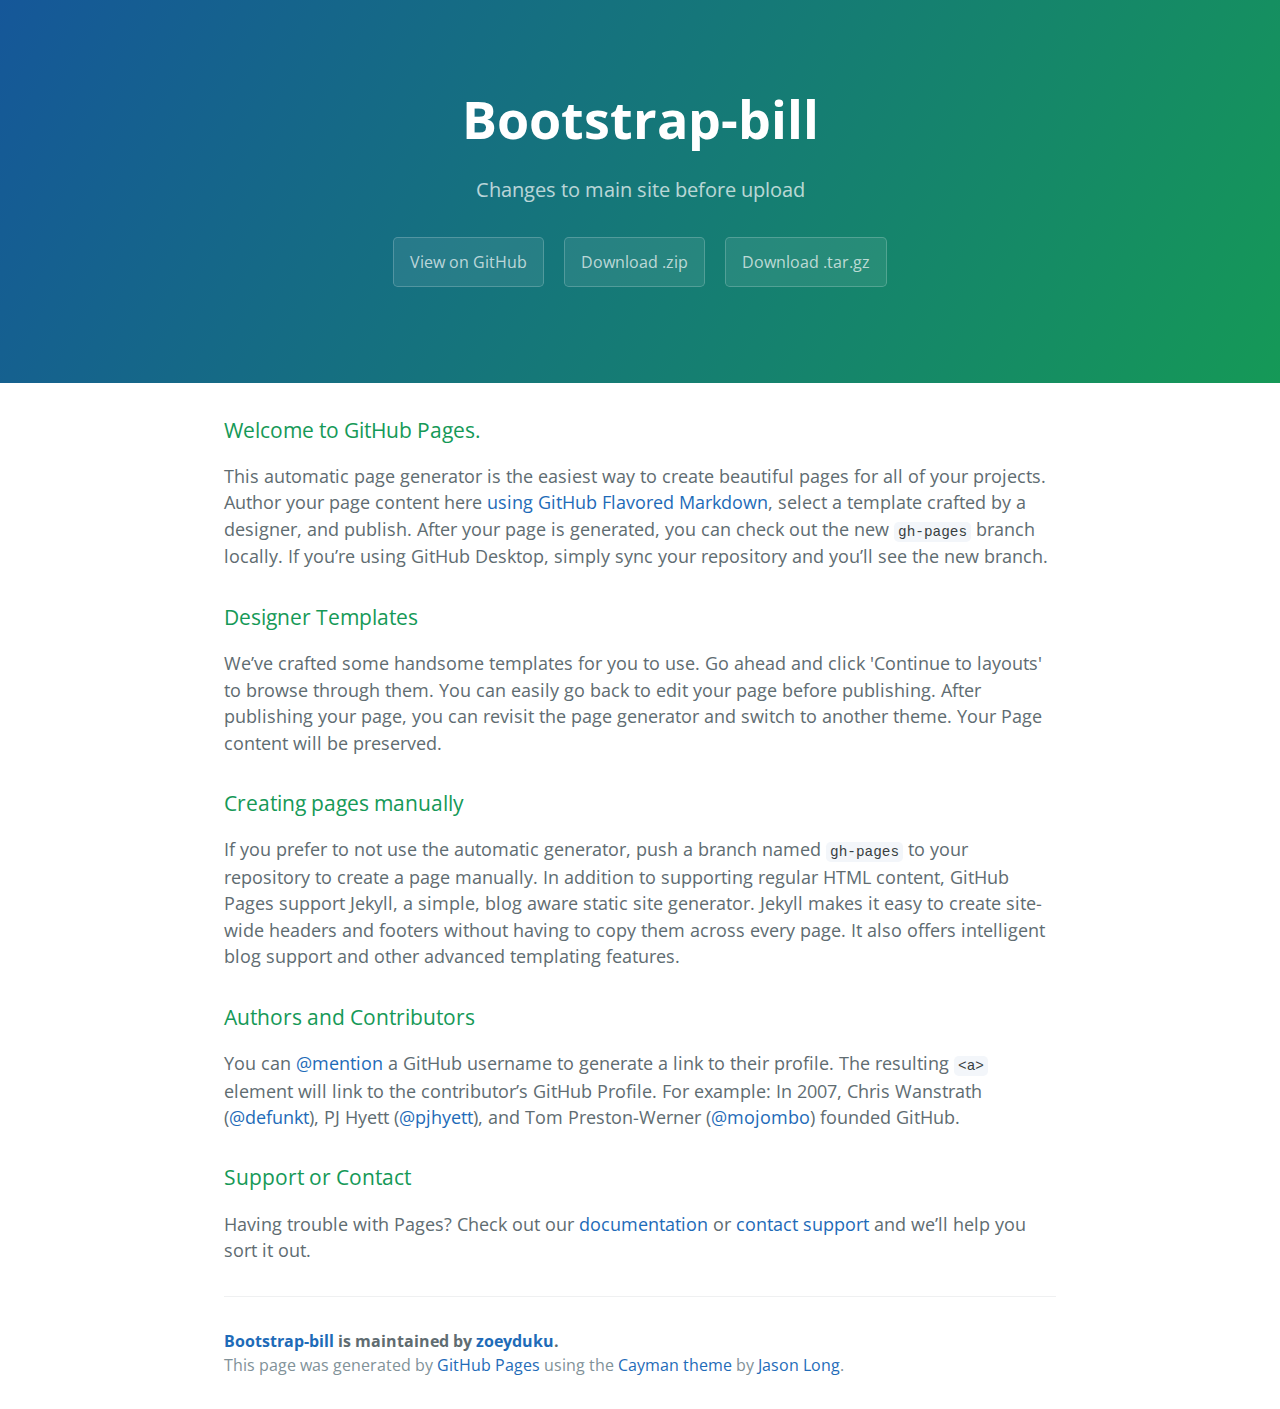
<file: index.html>
<!DOCTYPE html>
<html lang="en-us">
  <head>
    <meta charset="UTF-8">
    <title>Bootstrap-bill by zoeyduku</title>
    <meta name="viewport" content="width=device-width, initial-scale=1">
    <link rel="stylesheet" type="text/css" href="stylesheets/normalize.css" media="screen">
    <link href='https://fonts.googleapis.com/css?family=Open+Sans:400,700' rel='stylesheet' type='text/css'>
    <link rel="stylesheet" type="text/css" href="stylesheets/stylesheet.css" media="screen">
    <link rel="stylesheet" type="text/css" href="stylesheets/github-light.css" media="screen">
  </head>
  <body>
    <section class="page-header">
      <h1 class="project-name">Bootstrap-bill</h1>
      <h2 class="project-tagline">Changes to main site before upload</h2>
      <a href="https://github.com/zoeyduku/Bootstrap-Bill" class="btn">View on GitHub</a>
      <a href="https://github.com/zoeyduku/Bootstrap-Bill/zipball/master" class="btn">Download .zip</a>
      <a href="https://github.com/zoeyduku/Bootstrap-Bill/tarball/master" class="btn">Download .tar.gz</a>
    </section>

    <section class="main-content">
      <h3>
<a id="welcome-to-github-pages" class="anchor" href="#welcome-to-github-pages" aria-hidden="true"><span aria-hidden="true" class="octicon octicon-link"></span></a>Welcome to GitHub Pages.</h3>

<p>This automatic page generator is the easiest way to create beautiful pages for all of your projects. Author your page content here <a href="https://guides.github.com/features/mastering-markdown/">using GitHub Flavored Markdown</a>, select a template crafted by a designer, and publish. After your page is generated, you can check out the new <code>gh-pages</code> branch locally. If you’re using GitHub Desktop, simply sync your repository and you’ll see the new branch.</p>

<h3>
<a id="designer-templates" class="anchor" href="#designer-templates" aria-hidden="true"><span aria-hidden="true" class="octicon octicon-link"></span></a>Designer Templates</h3>

<p>We’ve crafted some handsome templates for you to use. Go ahead and click 'Continue to layouts' to browse through them. You can easily go back to edit your page before publishing. After publishing your page, you can revisit the page generator and switch to another theme. Your Page content will be preserved.</p>

<h3>
<a id="creating-pages-manually" class="anchor" href="#creating-pages-manually" aria-hidden="true"><span aria-hidden="true" class="octicon octicon-link"></span></a>Creating pages manually</h3>

<p>If you prefer to not use the automatic generator, push a branch named <code>gh-pages</code> to your repository to create a page manually. In addition to supporting regular HTML content, GitHub Pages support Jekyll, a simple, blog aware static site generator. Jekyll makes it easy to create site-wide headers and footers without having to copy them across every page. It also offers intelligent blog support and other advanced templating features.</p>

<h3>
<a id="authors-and-contributors" class="anchor" href="#authors-and-contributors" aria-hidden="true"><span aria-hidden="true" class="octicon octicon-link"></span></a>Authors and Contributors</h3>

<p>You can <a href="https://help.github.com/articles/basic-writing-and-formatting-syntax/#mentioning-users-and-teams" class="user-mention">@mention</a> a GitHub username to generate a link to their profile. The resulting <code>&lt;a&gt;</code> element will link to the contributor’s GitHub Profile. For example: In 2007, Chris Wanstrath (<a href="https://github.com/defunkt" class="user-mention">@defunkt</a>), PJ Hyett (<a href="https://github.com/pjhyett" class="user-mention">@pjhyett</a>), and Tom Preston-Werner (<a href="https://github.com/mojombo" class="user-mention">@mojombo</a>) founded GitHub.</p>

<h3>
<a id="support-or-contact" class="anchor" href="#support-or-contact" aria-hidden="true"><span aria-hidden="true" class="octicon octicon-link"></span></a>Support or Contact</h3>

<p>Having trouble with Pages? Check out our <a href="https://help.github.com/pages">documentation</a> or <a href="https://github.com/contact">contact support</a> and we’ll help you sort it out.</p>

      <footer class="site-footer">
        <span class="site-footer-owner"><a href="https://github.com/zoeyduku/Bootstrap-Bill">Bootstrap-bill</a> is maintained by <a href="https://github.com/zoeyduku">zoeyduku</a>.</span>

        <span class="site-footer-credits">This page was generated by <a href="https://pages.github.com">GitHub Pages</a> using the <a href="https://github.com/jasonlong/cayman-theme">Cayman theme</a> by <a href="https://twitter.com/jasonlong">Jason Long</a>.</span>
      </footer>

    </section>

  
  </body>
</html>
</file>
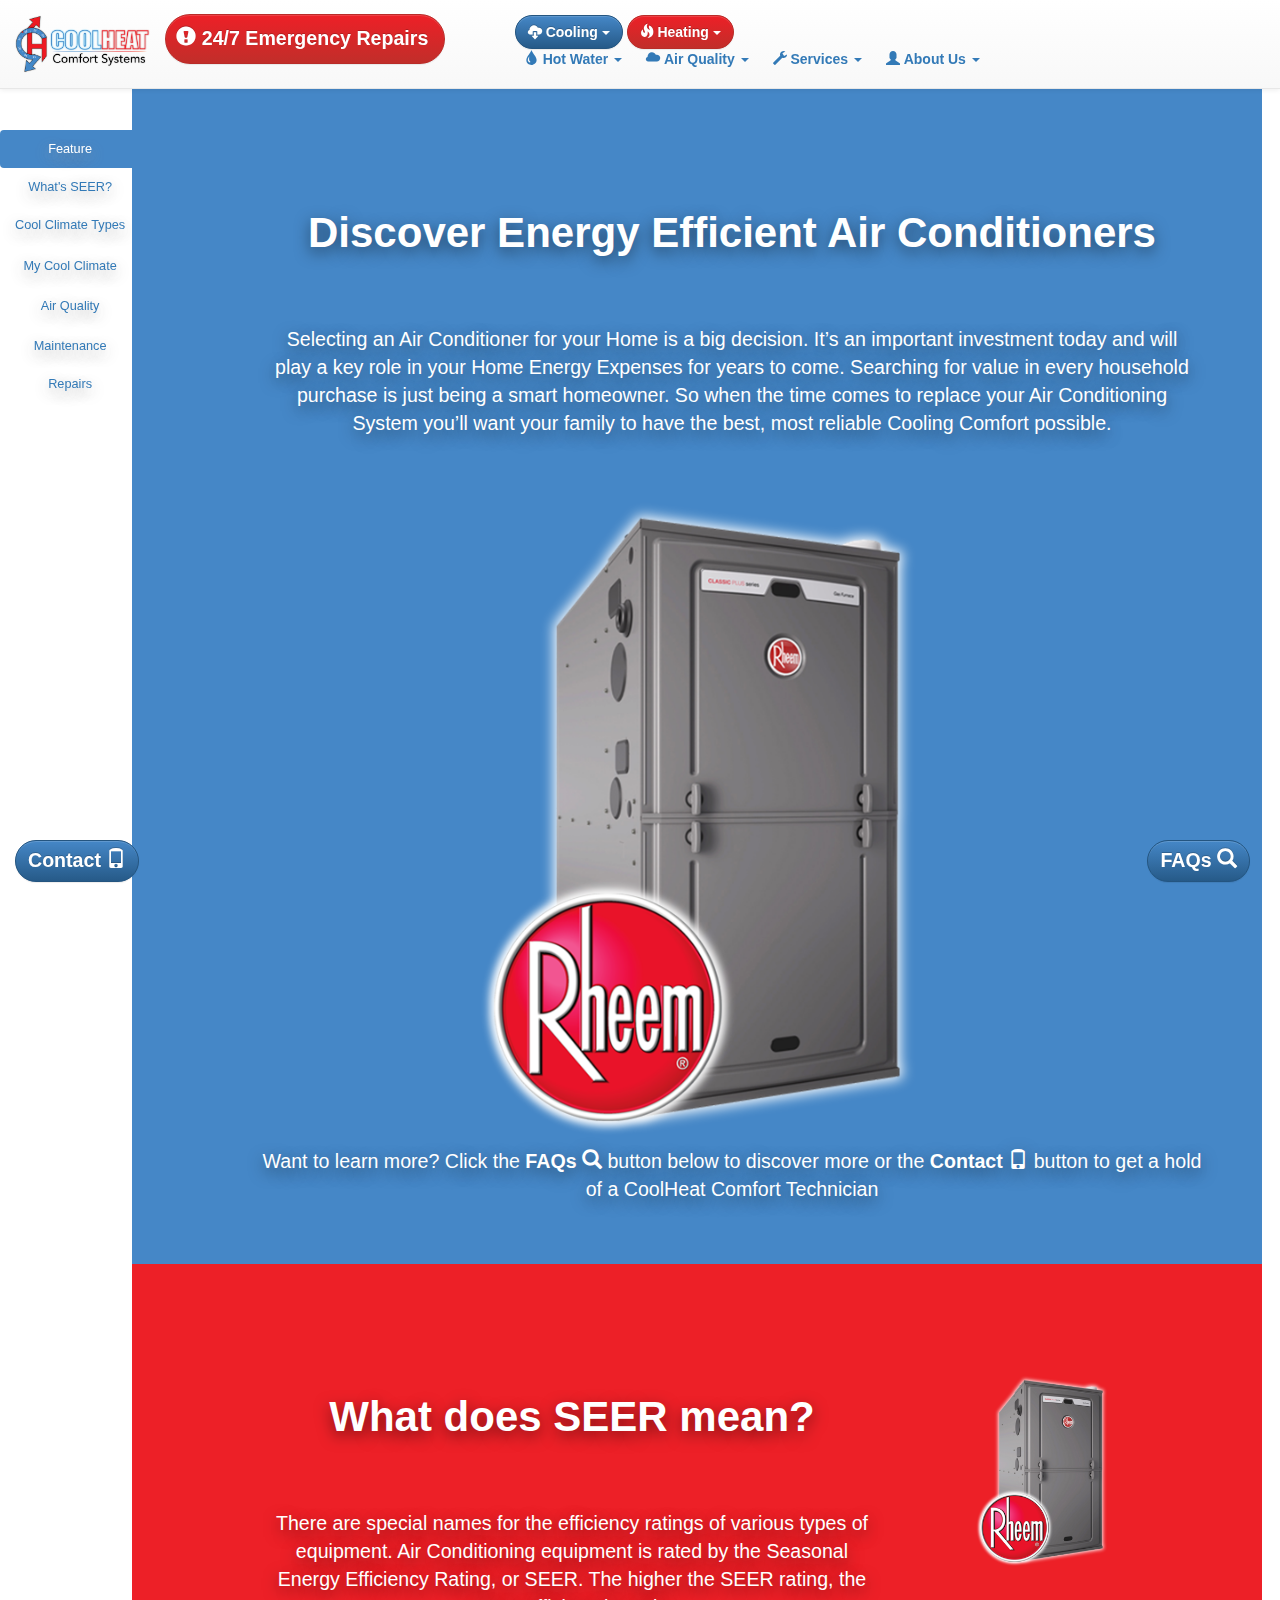
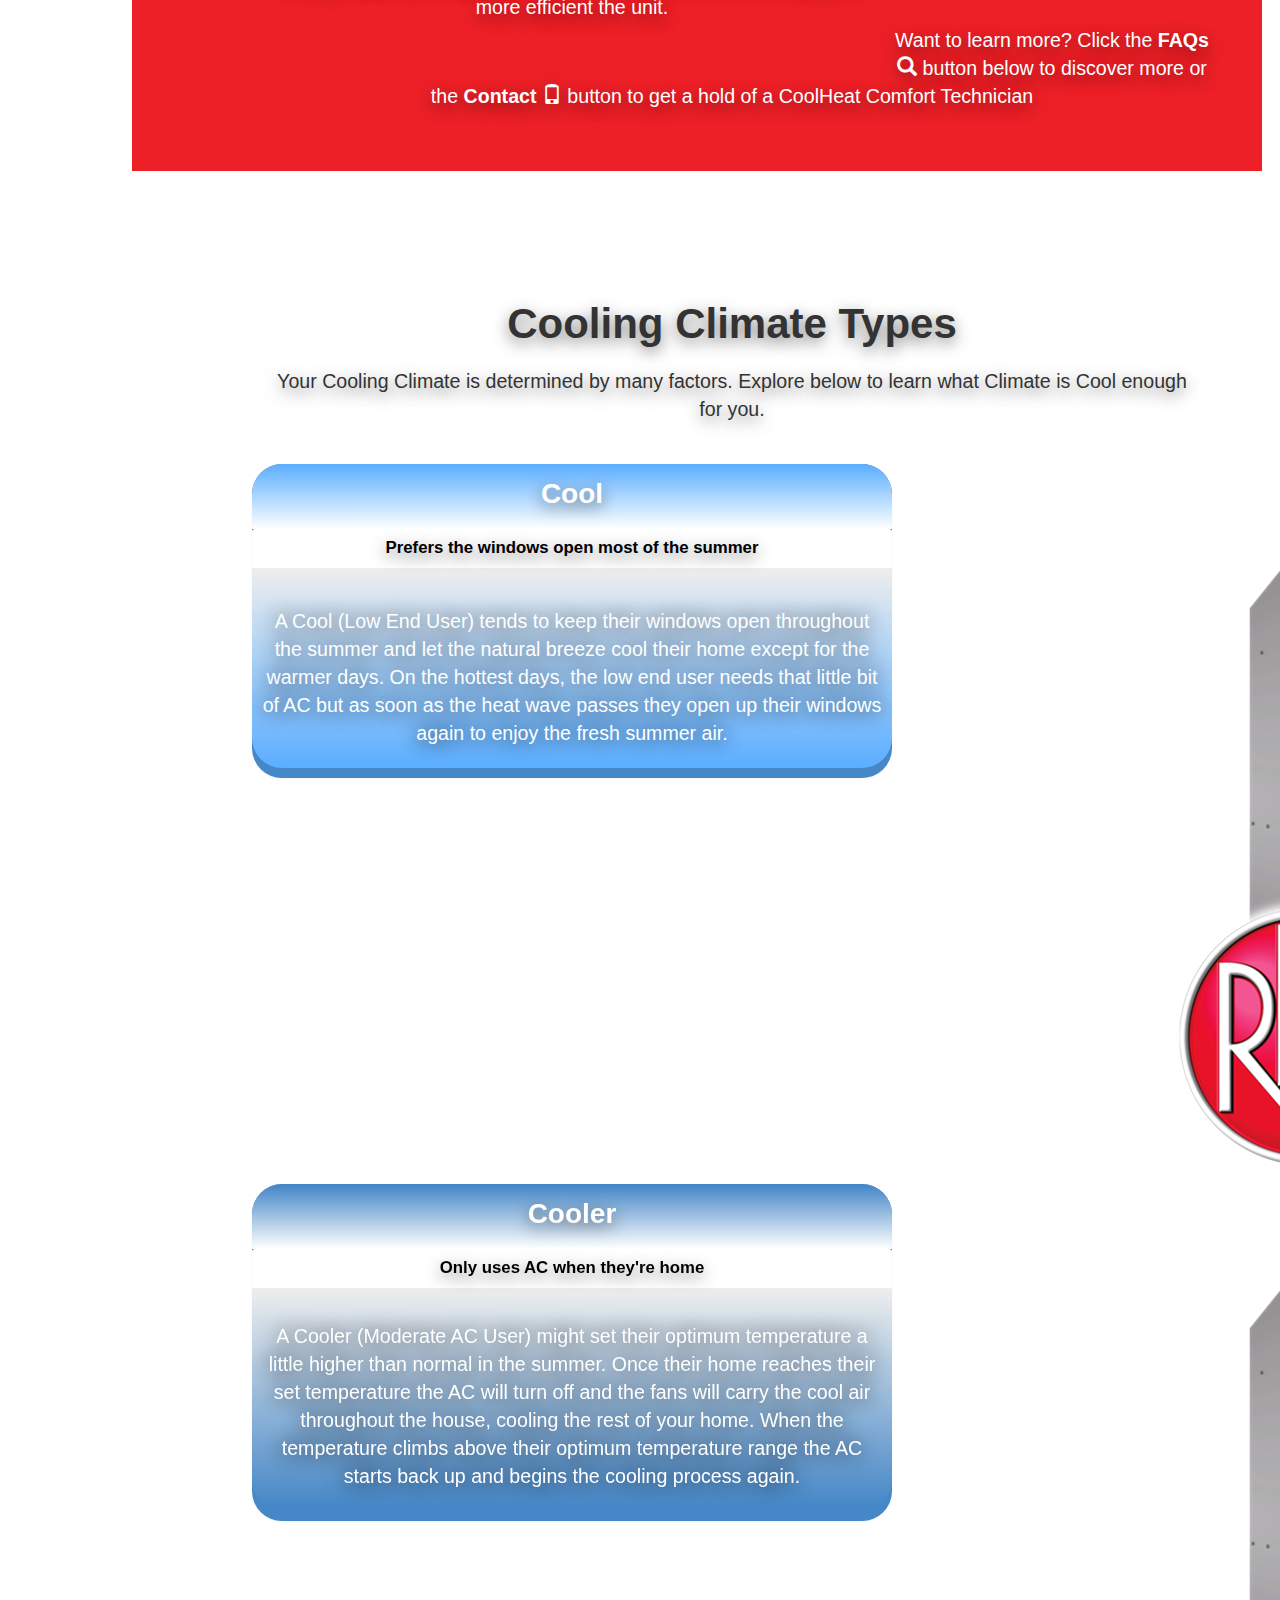
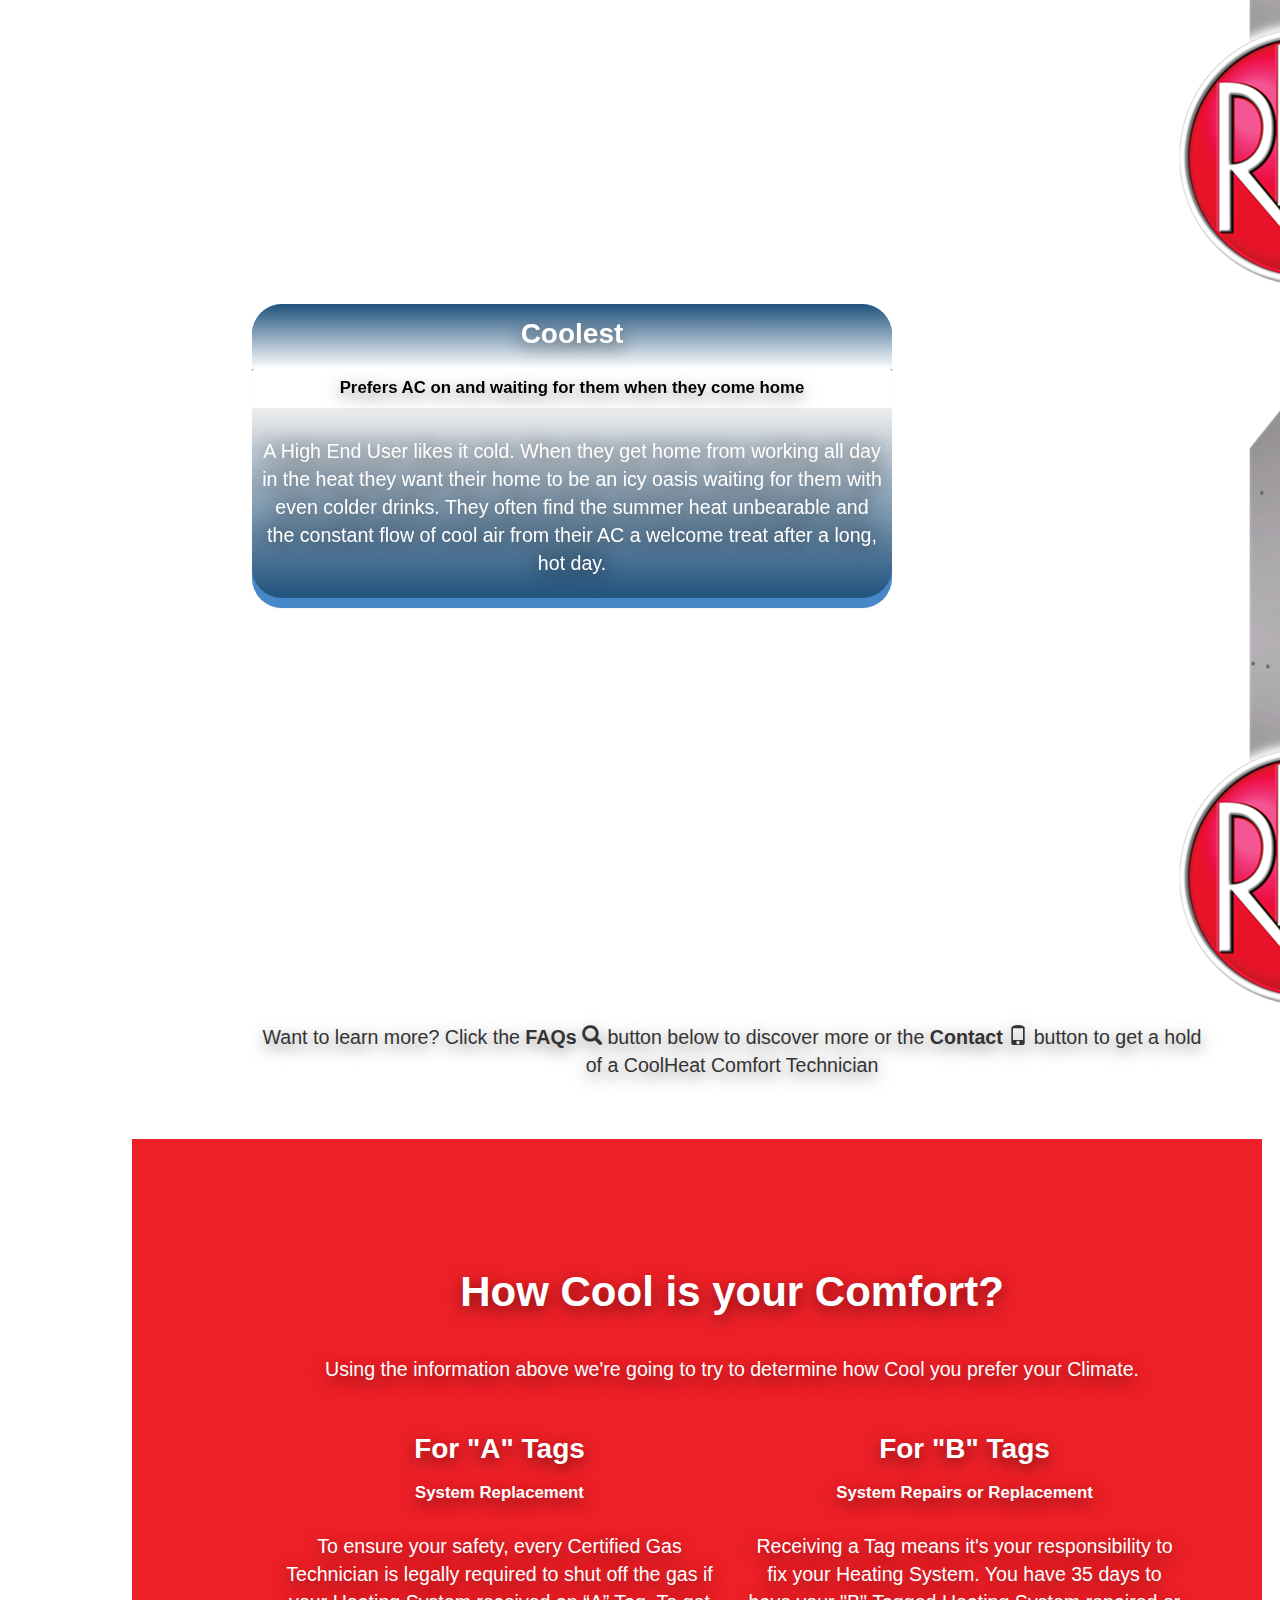
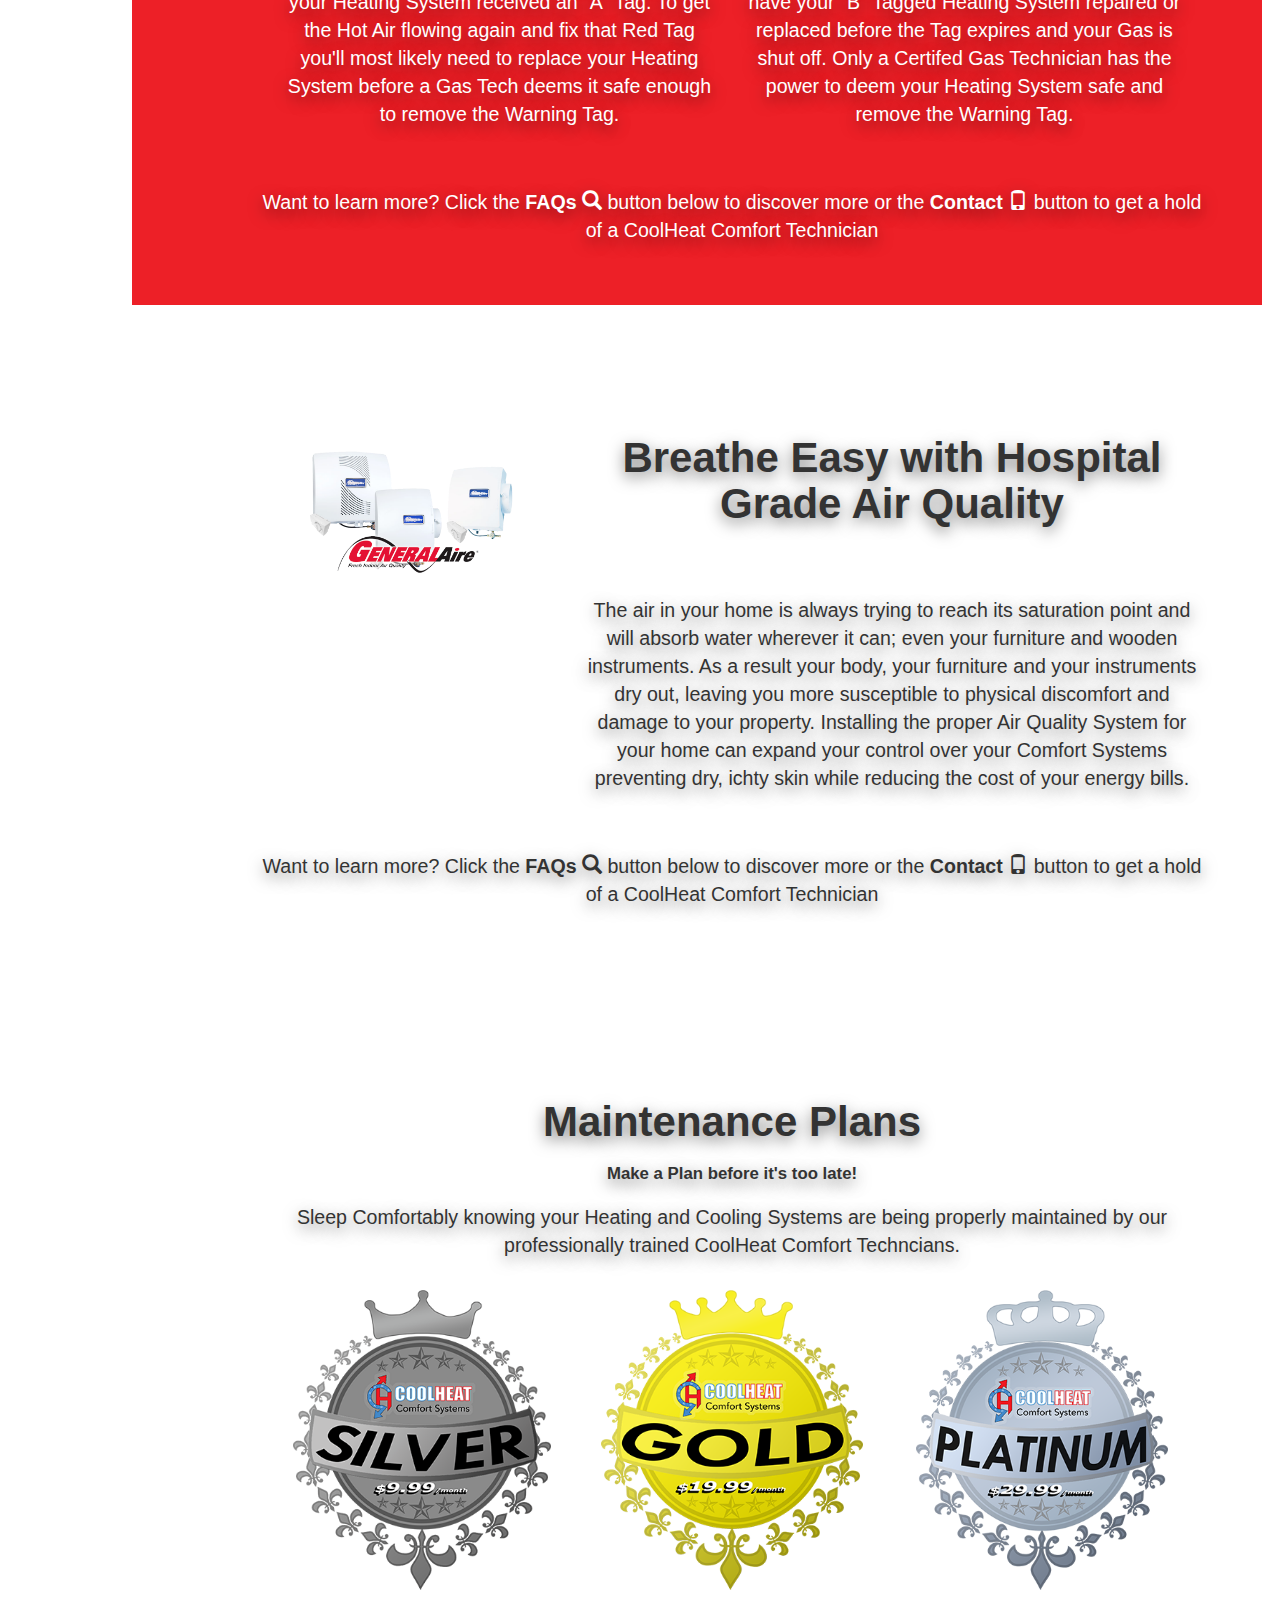
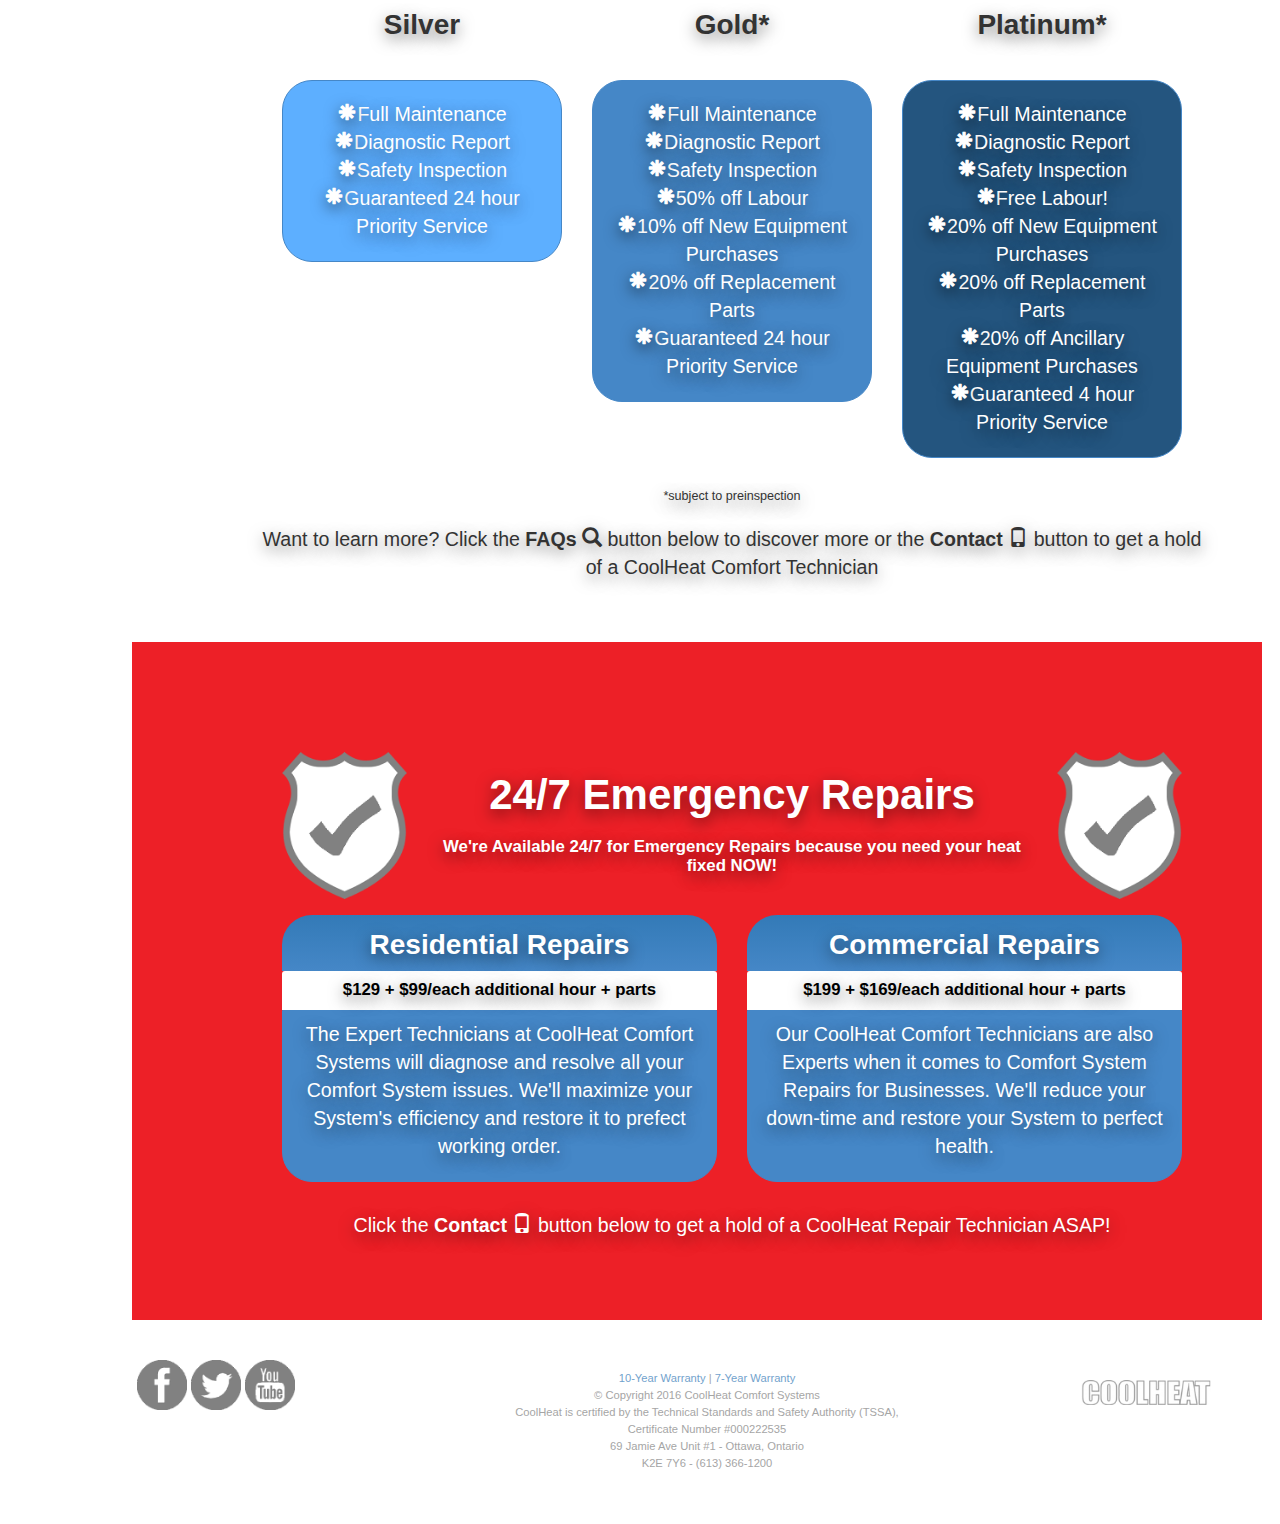
<file: airconditioners.html>
<!DOCTYPE html>
<html lang="en">
<head>
  <title>CoolHeat Comfort Systems</title>
  <meta charset="utf-8">
  <meta name="viewport" content="width=device-width, initial-scale=1">
  
  
  
  
  
  
  <link rel="stylesheet" href="css/bootstrap.css">
  <link rel="stylesheet" href="css/bootstrap-theme-coolheat.css">
  <link rel="stylesheet" href="css/custom-stuff.css">
  
  
  <script src="https://ajax.googleapis.com/ajax/libs/jquery/1.11.1/jquery.min.js"></script>
  
  <script src="js/npm.js"></script>
  <script src="js/bootstrap.js"></script>
  
  
  
  
  
 
 
 
 
 
 
 
 

  
  
  
  
  
  
  
  
  
  
  
  
  
  
  
  
  
  
  
  
  
  


  
</head>

<!--Navbars & Buttons-->
<body>

<!--Navbar-->
<nav class="navbar navbar-default navbar-fixed-top" >
  <div class="container-fluid">
	<div class="navbar-header">
	
	<span>
	<!--Collapse btn-->
	  <button type="button" class="navbar-toggle" data-toggle="collapse" data-target="#myNavbar" style="margin-top:20px;">
        <span class="icon-bar"></span>
        <span class="icon-bar"></span>
        <span class="icon-bar"></span>                        
      </button><!--Collapse btn-->
	  
	  </span>
	  
	  
	  
	  
	  
	
	  
	  
	  
	 
	   <span>
	  
	  <!--Logo-->
      <a class="navbar-brand" href="index.html"><img style="max-height:150%;" src="img/logo-coolheat-943x412.png"/></a><!--Logo-->
    
	
	 </span>
	
	
	
	
	<div class="navbar-right">
	
	 <span>
	  	<!--Emergency Contact Button-->
<!-- Trigger/Open The Modal -->	
<button type="button" id="myBtn3" class="btn btn-danger dropdown-toggle nav-btn-font2 navbar-right navbar-toggle2" href="#myModal3"  style="margin-top:14px;  padding:10px; border-radius: 30px;"><span class="glyphicon glyphicon-exclamation-sign"></span><strong> 24/7 Emergency Repairs </strong>
<span class="glyphicon glyphicon-exclamation"></span></button>


<!-- The Modal -->
<div id="myModal3" class="modal3 " >


  <!-- Modal content -->
  <div id="" class="modal-content" style="overflow:hidden;">
    
	
	<!--HEADER-->
	<div class="modal-header-red " >
      <a class="close3">x</a>
      <h2 class="text-center">24/7 Emergency Repairs</h2>
	  
    </div><!--HEADER-->
    
	
	
	<!--BODY-->
	<div class="modal-body" style=" overflow:auto;">
      
	  
	
	  <form class="form-inline" role="form">
		
		<div class="form-group" >
			<input type="text" class="form-control" style="width:100%; text-align:center;" id="name" placeholder="Please type your Name">
			
			
		
		</div>
		
		<div class="form-group">
			<input type="email" class="form-control" style="width:100%; text-align:center;"" id="email" placeholder="Please type your Email">
			
			
		
		</div>
		
		<div class="form-group" >
			<input type="tel" class="form-control" style="width:100%; text-align:center;"" id="phone" placeholder="Please type your Phone Number">
		</div>
		
		
		<div class="form-group" >
			<input type="text" class="form-control" style="width:100%; text-align:center;" id="notes" placeholder="Please type any Additional Notes">
			
			
		
		</div>
		
		
		<div class="form-group">
  <button type="submit" class="btn btn-danger" style="width:100%;" >Submit</button>
  </div>
  
</form>
	  
	
	  

    </div><!--BODY-->
	
	

	
	<!--FOOTER-->
    <footer class="modal-footer-red " >
      <h5>Still have questions? <a href="mailto:info@coolheatcomfort.ca" style="color:#fff;">Let us know how we can help you.</a></h5>
    </footer><!--FOOTER-->
	
	
  </div><!-- Modal content -->



<script>
// Get the modal
var modal3 = document.getElementById('myModal3');

// Get the button that opens the modalcr
var btn3 = document.getElementById('myBtn3');

// Get the <span> element that closes the modal
var span3 = document.getElementsByClassName('close3')[0];

// When the user clicks the button, open the modal 
btn3.onclick = function() {
    modal3.style.display = "block";
}

// When the user clicks on <span> (x), close the modal
span3.onclick = function() {
    modal3.style.display = "none";
}

// When the user clicks anywhere outside of the modal, close it
window.onclick = function(event3) {
    if (event3.target == modal3) {
        modal3.style.display = "none";
    }
}
</script>

</div>


	   </span>
	
	</div>
	
	
	
	
	
	
	</div>
	
    <!--Smartphone collapse-->
	<div class="collapse navbar-collapse"  id="myNavbar">
	
		<!--Nav Choices-->
	
	<ul class="navbar-nav" >
		
		<!--Cooling & Heating Tabs-->
		<span>
		
			<!--Cooling-->
			<li class="dropdownmenu" >
			<a href="cooling.html"><button class="btn btn-primary dropdown-toggle nav-btn-font" data-toggle="dropdownmenu" href="cooling.html">
			
			<span class="glyphicon glyphicon-cloud-download"></span>
			<strong>Cooling</strong>
			<span class="caret"></span></button></a>
			
			
			<ul class="dropdownmenu-content" >
				<li><a href="airconditioners.html">
				
				<span class="glyphicon "></span>
				Air Conditioners</a>
				
				</li>
				<li><a href="ductless.html">
				
				<span class="glyphicon "></span>
				Ductless Splits</a>
				
				</li>
			</ul>
		</li>
		
			<!--Heating-->
			<li class="dropdownmenu" >
			<a href="heating.html"><button class="btn btn-danger dropdown-toggle nav-btn-font" data-toggle="dropdownmenu" href="heating.html">
			
			<span class="glyphicon glyphicon-fire"></span>
			<strong>Heating</strong>
			<span class="caret"></span></button></a>
			
			<ul class="dropdownmenu-content">
				<li><a href="furnaces.html">Furnaces</a></li>
				<li><a href="boilers.html">Boilers</a></li>
			</ul>
		</li>
		
		
		</span>
		
		<!--Other Tabs-->
		<div>
			
			<!--Hot Water-->
			<span>
		<li class="dropdownmenu" style="margin:0px 10px;">
			<a class="dropdown-toggle nav-font" data-toggle="dropdownmenu" href="hot_water.html">
			
			<span class="glyphicon glyphicon-tint"></span>
			<strong>Hot Water</strong>
			<span class="caret"></span>
			
			</a>
			<ul class="dropdownmenu-content">
				<li><a href="tanks.html">Tanks</a></li>
				<li><a href="tankless.html">Tankless</a></li>
				<li><a href="combi.html">Combi Boilers</a></li>
			</ul>
		</li>
			</span>
			
			<!--Air Quality-->	
			<span>
		<li class="dropdownmenu" style="margin:0px 10px;">
			<a class="dropdown-toggle nav-font" data-toggle="dropdownmenu" href="airquality.html">
			
			<span class="glyphicon glyphicon-cloud"></span>
			<strong>Air Quality</strong>
			<span class="caret"></span>
			
			</a>
			<ul class="dropdownmenu-content">
				<li><a href="humidifiers.html">Humidifiers</a></li>
				<li><a href="dehumidifiers.html">Dehumidifiers</a></li>
				<li><a href="filters.html">Filters</a></li>
				<li><a href="hrv.html">Heat Recovery Vent</a></li>
				<li><a href="tersus.html">Tersus</a></li>
				
			</ul>
		</li>
			</span>
			
			<!--Services-->
			<span>
		<li class="dropdownmenu" style="margin:0px 10px;">
			<a class="dropdown-toggle nav-font" data-toggle="dropdownmenu" href="airquality.html">
			
			<span class="glyphicon glyphicon-wrench"></span>
			<strong>Services</strong>
			<span class="caret"></span>
			
			</a>
			<ul class="dropdownmenu-content">
				<li><a href="homeservices.html">Home Services</a></li>
				<li><a href="comservices.html">Commercial Services</a></li>
				<li><a href="repairs.html">Repairs</a></li>
				<li><a href="maintenance.html">Maintenance</a></li>
				<li><a href="redtags.html">Red Tags</a></li>
				<li><a href="financing.html">Financing</a></li>
				<li><a href="rentals.html">Rentals</a></li>
				<li><a href="fullservice.html">Full List of Services</a></li>
				
			</ul>
		</li>
			</span>
			
			<!--About Us-->
			<span>
		<li class="dropdownmenu" style="margin:0px 10px;">
			<a class="dropdown-toggle nav-font" data-toggle="dropdownmenu" href="aboutus.html">
			
			<span class="glyphicon glyphicon-user"></span>
			<strong>About Us</strong>
			<span class="caret"></span>
			
			</a>
			<ul class="dropdownmenu-content">
				<li><a href="ourteam.html">Our Team</a></li>
				<li><a href="community.html">Community</a></li>
				<li><a href="careers.html">Join Our Team</a></li>
			</ul>
		</li>
			</span>
			
		</div>
		
		
    </ul><!--Nav Choices-->
	
	
	
	</div><!--smartphone collapse-->
	
	
	
	
	
	
	  
	
	
	
	
	
  </div>
  
  
  
  
  
  
  
  
  
  
  
</nav><!--Navbar-->


<!--FAQs & Contact Bar-->
<nav class="navbar navbar-inverse navbar-fixed-bottom" style="border: none;">
  <div class="container-fluid">
	<br>


	<!--FAQs Button-->
<!-- Trigger/Open The Modal -->	
<button id="myBtn" class="btn btn-primary dropdown-toggle nav-btn-font2 navbar-right" href="#myModal"  ><strong> FAQs </strong>
<span class="glyphicon glyphicon-search"></span></button>


<!-- The Modal -->
<div id="myModal" class="modal " >


  <!-- Modal content -->
  <div id="accordion" class="modal-content" style="overflow:hidden;">
    
	
	<!--HEADER-->
	<nav class="modal-header " style="">
      <a class="close">x</a>
      <h3>Frequently Asked Questions</h3>
    </nav><!--HEADER-->
    
	
	
	<!--BODY-->
	<div class="modal-body" style=" overflow:auto;">
      
	  <!--Accordion 1-->
		<a id="accordion-1" class="anchor"></a>
		<div class="panel panel-primary" style="border:0px;">
					<!--Question-->
			<div class="panel-heading">
				<h4 class="panel-title"><a data-toggle="collapse" data-parent="#accordion" href="#collapse1" ><strong>Why CoolHeat Comfort?</strong></a></h4>
			</div>
					<!--Answer-->
			<div id="collapse1" class="panel-collapse collapse">
				<div class="panel-body">Our local family run business offers exceptional customer service as well as quality brand name products. Our Comfort Technicians will guide you through the whole process. From assessing your Comfort needs; to installing your Comfort System; to registering your warranty. Your Comfort Specialist will instruct you on proper Service & Maintenance of your equipment so it'll run at optimum efficiency for years to come. When you choose CoolHeat we are there with you for the life of your Comfort System and beyond.	
				</div>
			</div>
		</div>
		
				<!--Accordion 2-->
		<a id="accordion-2" class="anchor"></a>
		<div class="panel panel-primary" style="border:0px;">
					<!--Question-->
			<div class="panel-heading">
				<h4 class="panel-title"><a data-toggle="collapse" data-parent="#accordion" href="#collapse2" ><strong>What is your 10-Year Warranty?</strong></a></h4>
			</div>
					<!--Answer-->
			<div id="collapse2" class="panel-collapse collapse">
				<div class="panel-body">Coolheat offers the best warranties in the HVAC business. Our 10 year Parts & Labour Warranty will have you sleeping comfortably for years to come.  Our professionally trained Comfort Technicians will guide you through other warranties available for your Comfort Systems during your free energy consultation.	
				</div>
			</div>
		</div>
		
		
				<!--Accordion 3-->
		<a id="accordion-3" class="anchor"></a>
		<div class="panel panel-primary" style="border:0px;">
					<!--Question-->
			<div class="panel-heading">
				<h4 class="panel-title"><a data-toggle="collapse" data-parent="#accordion" href="#collapse3" ><strong>What are the benefits of installing a Humidifier?</strong></a></h4>
			</div>
					<!--Answer-->
			<div id="collapse3" class="panel-collapse collapse">
				<div class="panel-body">Most of the tissue in our bodies is composed of water. When we lose water our skin dries up and the symptoms of dehydration begin to show including chronic joint and muscle pain, raspy throat, sore eyes and lack of mental concentration. The same goes for musicians and their instruments; if the humidity isn't properly maintained then their instruments will begin to warp and crack. The most common way to combat dehydration is to drink a lot of water. The other, less common method is to maintain the relative humidity in your home with a Furnace Humidifier. Ask our CoolHeat Comfort Technicians how to optimize the relative humidity in your home.
				</div>
			</div>
		</div>
		
		
				<!--Accordion 4-->
		<a id="accordion-4" class="anchor"></a>
		<div class="panel panel-primary" style="border:0px;">
					<!--Question-->
			<div class="panel-heading">
				<h4 class="panel-title"><a data-toggle="collapse" data-parent="#accordion" href="#collapse4" ><strong>What does AFUE stand for?</strong></a></h4>
			</div>
					<!--Answer-->
			<div id="collapse4" class="panel-collapse collapse">
				<div class="panel-body">There are special names for the efficiency ratings of various types of equipment. Furnaces are rated according to their Annual Fuel Utilization Efficiency, or AFUE. The higher the AFUE rating, the more efficient the unit.
				</div>
			</div>
		</div>
		

		
				<!--Accordion 5-->
		<a id="accordion-5" class="anchor"></a>
		<div class="panel panel-primary" style="border:0px;">
					<!--Question-->
			<div class="panel-heading">
				<h4 class="panel-title"><a data-toggle="collapse" data-parent="#accordion" href="#collapse5" ><strong>What rebates are available for furnaces?</strong></a></h4>
			</div>
					<!--Answer-->
			<div id="collapse5" class="panel-collapse collapse">
				<div class="panel-body">Rebates for a new Furnace depends on the type of Heating System you're installing. By installing a new Comfort System you can qualify for a rebate from the Ontario Power Authority. Please <a href="#take-action" target="_self">contact us</a> for a free energy consultation for more information.
				</div>
			</div>
		</div>
		
				<!--Accordion 6-->
		<a id="accordion-6" class="anchor"></a>
		<div class="panel panel-primary" style="border:0px;">
					<!--Question-->
			<div class="panel-heading">
				<h4 class="panel-title"><a data-toggle="collapse" data-parent="#accordion" href="#collapse6" ><strong>What type of furnaces do you install?</strong></a></h4>
			</div>
					<!--Answer-->
			<div id="collapse6" class="panel-collapse collapse">
				<div class="panel-body">We sell a full range of furnaces from single stage, dual stage and modulating furnaces. Our experts will assist you in choosing the correct furnace for your home that will provide you and your family long term comfort while reducing the energy consumption to save you money on your energy bills.
				</div>
			</div>
		</div>
		
				<!--Accordion 7-->
		<a id="accordion-7" class="anchor"></a>
		<div class="panel panel-primary" style="border:0px;">
					<!--Question-->
			<div class="panel-heading">
				<h4 class="panel-title"><a data-toggle="collapse" data-parent="#accordion" href="#collapse7" ><strong>What can I save by upgrading my Furnace?</strong></a></h4>
			</div>
					<!--Answer-->
			<div id="collapse7" class="panel-collapse collapse">
				<div class="panel-body">Savings will depend on your current Furnace and the new system being installed. One thing is sure; installing a new, energy efficient Furnace will reduce your energy costs. Contact our local Comfort Experts for advice on the best Furnace for your home.
				</div>
			</div>
		</div>
		
						
						<!--Accordion 8-->
		<a id="accordion-8" class="anchor"></a>
		<div class="panel panel-primary" style="border:0px;">
				<!--Question-->
			<div class="panel-heading">
				<h4 class="panel-title"><a data-toggle="collapse" data-parent="#accordion" href="#collapse8" ><strong>Why CoolHeat Comfort?</strong></a></h4>
			</div>
				<!--Answer-->
			<div id="collapse8" class="panel-collapse collapse">
				<div class="panel-body">Our local family run business offers exceptional customer service as well as quality brand name products. Our Comfort Technicians will guide you through the whole process. From assessing your Comfort needs; to installing your Comfort System; to registering your warranty. Your Comfort Specialist will instruct you on proper Service & Maintenance of your equipment so it'll run at optimum efficiency for years to come. When you choose CoolHeat we are there with you for the life of your Comfort System and beyond.	
				</div>
			</div>
		</div>
		
						<!--Accordion 9-->
		<a id="accordion-9" class="anchor"></a>
		<div class="panel panel-primary" style="border:0px;">
				<!--Question-->
			<div class="panel-heading">
				<h4 class="panel-title"><a data-toggle="collapse" data-parent="#accordion" href="#collapse9" ><strong>What type of Warranties are available for Boilers?</strong></a></h4>
			</div>
				<!--Answer-->
			<div id="collapse9" class="panel-collapse collapse">
				<div class="panel-body">CoolHeat offers the best warranties in the HVAC business. Our Parts & Labour Warranty is second to none and will have you sleeping easy for years to come. Ask our team of professionally trained Comfort Technicians about Warranties from CoolHeat. Afterall, everyone's Comfort needs are different.	
				</div>
			</div>
		</div>
		

		
						<!--Accordion 10-->
		<a id="accordion-10" class="anchor"></a>
		<div class="panel panel-primary" style="border:0px;">
				<!--Question-->
			<div class="panel-heading">
				<h4 class="panel-title"><a data-toggle="collapse" data-parent="#accordion" href="#collapse10" ><strong>What type of Boilers do you install?</strong></a></h4>
			</div>
				<!--Answer-->
			<div id="collapse10" class="panel-collapse collapse">
				<div class="panel-body">We offer a full range of Boilers from simple setups to full conversions. Our Comfort Experts will assist you in choosing the correct boiler for your home. Provide your family with long term comfort while reducing your home's energy costs. Ask out Comfort Technicians how you can reduce the price of your energy bills.
				</div>
			</div>
		</div>
		
						<!--Accordion 11-->
		<a id="accordion-11" class="anchor"></a>
		<div class="panel panel-primary" style="border:0px;">
				<!--Question-->
			<div class="panel-heading">
				<h4 class="panel-title"><a data-toggle="collapse" data-parent="#accordion" href="#collapse11" ><strong>What can I save by upgrading my Boiler?</strong></a></h4>
			</div>
				<!--Answer-->
			<div id="collapse11" class="panel-collapse collapse">
				<div class="panel-body">Savings will depend on your current system and the new system being installed. One thing is sure; installing a new, energy efficient boiler will reduce your energy costs. Contact our Local Comfort Experts for advice on the best boiler for your home.
				</div>
			</div>
		</div>
	  
	  
	  

    </div><!--BODY-->
	
	

	
	<!--FOOTER-->
    <footer class="modal-footer " >
      <h5>Still have questions? <a href="mailto:info@coolheatcomfort.ca" style="color:#fff;">Let us know how we can help you.</a></h5>
    </footer><!--FOOTER-->
	
	
  </div><!-- Modal content -->



<script>
// Get the modal
var modal = document.getElementById('myModal');

// Get the button that opens the modal
var btn = document.getElementById("myBtn");

// Get the <span> element that closes the modal
var span = document.getElementsByClassName("close")[0];

// When the user clicks the button, open the modal 
btn.onclick = function() {
    modal.style.display = "block";
}

// When the user clicks on <span> (x), close the modal
span.onclick = function() {
    modal.style.display = "none";
}

// When the user clicks anywhere outside of the modal, close it
window.onclick = function(event) {
    if (event.target == modal) {
        modal.style.display = "none";
		
    }
	
}
</script>

</div>


	<!--Contact Button-->
<!-- Trigger/Open The Modal -->	
<button id="myBtn2" class="btn btn-primary dropdown-toggle nav-btn-font2 navbar-left" href="#myModal2"  ><strong> Contact </strong>
<span class="glyphicon glyphicon-phone"></span></button>


<!-- The Modal -->
<div id="myModal2" class="modal2 " >


  <!-- Modal content -->
  <div id="" class="modal-content" style="overflow:hidden;">
    
	
	<!--HEADER-->
	<div class="modal-header " >
      <a class="close2">x</a>
      <h1 class="text-center">Contact Us</h1>
	  
    </div><!--HEADER-->
    
	
	
	<!--BODY-->
	<div class="modal-body" style=" overflow:auto;">
      
	  
	
	  <form class="form-inline" role="form">
		
		<div class="form-group" >
			<input type="text" class="form-control" style="width:100%; text-align:center;" id="name" placeholder="Please type your Name">
			
			
		
		</div>
		
		<div class="form-group">
			<input type="email" class="form-control" style="width:100%; text-align:center;"" id="email" placeholder="Please type your Email">
			
			
		
		</div>
		
		<div class="form-group" >
			<input type="tel" class="form-control" style="width:100%; text-align:center;"" id="phone" placeholder="Please type your Phone Number">
		</div>
		
		
		<div class="form-group" >
			<input type="text" class="form-control" style="width:100%; text-align:center;" id="notes" placeholder="Please type any Additional Notes">
			
			
		
		</div>
		
		
		<div class="form-group">
  <button type="submit" class="btn btn-danger" style="width:100%;" >Submit</button>
  </div>
  
</form>
	  
	
	  

    </div><!--BODY-->
	
	

	
	<!--FOOTER-->
    <footer class="modal-footer " >
      <h5>Still have questions? <a href="mailto:info@coolheatcomfort.ca" style="color:#fff;">Let us know how we can help you.</a></h5>
    </footer><!--FOOTER-->
	
	
  </div><!-- Modal content -->



<script>
// Get the modal
var modal2 = document.getElementById('myModal2');

// Get the button that opens the modalcr
var btn2 = document.getElementById('myBtn2');

// Get the <span> element that closes the modal
var span2 = document.getElementsByClassName('close2')[0];

// When the user clicks the button, open the modal 
btn2.onclick = function() {
    modal2.style.display = "block";
}

// When the user clicks on <span> (x), close the modal
span2.onclick = function() {
    modal2.style.display = "none";
}

// When the user clicks anywhere outside of the modal, close it
window.onclick = function(event2) {
    if (event2.target == modal2) {
        modal2.style.display = "none";
    }
}
</script>

</div>


  </div>
</nav><!--FAQs & Contact Bar-->

</body>






<!--PAGE CONTENT-->

<body data-spy="scroll" data-target="#myScrollspy" data-offset="20" style="position:relative;margin:0;">









<div class="container" style="width:100%">
  <div class="row" >
    <div class="col-sm-1 " id="myScrollspy" >
      <ul class="nav nav-pills nav-stacked fonts-nav-left" style="margin-left:-20px; margin-top:100px; text-align:center;">
        
		<li class="active"><a href="#coolfeature" style="font-size:.70em;"></span> Feature</a></li>
        
		<section class="nav nav-pills nav-stacked heat-red" ><li><a href="#seer" style="font-size:.7em;"> What's SEER?</a></li></section>
        
		<li><a href="#coolclimate" style="font-size:.7em;"> Cool Climate Types</a></li>
		
	
		
		
		
		<li><a href="#howcool" style="font-size:.7em;"> My Cool Climate</a></li>
		
		<li><a href="#airquality" style="font-size:.7em;"> Air Quality </a></li>
		
		<li><a href="#maintenance" style="font-size:.7em;"> Maintenance</a></li>
		
		<section class="nav nav-pills nav-stacked heat-red"><li><a href="#repairs" style="font-size:.7em;"> Repairs</a></li></section>
		
		
	
		
		
		
        
        </li>
      </ul>
    </div>
    
<div class="container" style="overflow:none; " >
	<div class="row">
	
	<div class="col-sm-10 col-sm-offset-0" style="padding-top:80px; padding-bottom:2px; right:3px; width:100%;">
      
	  
	  
	  
	  
	<!--COOL FEATURE-->  
	  <div id="coolfeature" class="mainbox-dim bg-primary">    
        
		<div class="col-sm-12" style="padding-bottom:20px;"> 
		<h1 class="fonts-titles-lg">Discover Energy Efficient Air Conditioners</h1>
        <p class="fonts-body" style="padding-bottom:30px;">Selecting an Air Conditioner for your Home is a big decision. It’s an important investment today and will play a key role in your Home Energy Expenses for years to come. Searching for value in every household purchase is just being a smart homeowner. So when the time comes to replace your Air Conditioning System you’ll want your family to have the best, most reliable Cooling Comfort possible.
</p>
		</div>
		
		<img class="center-block img-responsive" src="img/furnaces.png"/>
		
		
        <p class="fonts-body">Want to learn more? Click the<strong> FAQs </strong>
<span class="glyphicon glyphicon-search"></span> button below to discover more or the<strong> Contact </strong><span class="glyphicon glyphicon-phone"></span> button to get a hold of a CoolHeat Comfort Technician</p>
		
      </div>
	  
      
	<!--WHAT DOES SEER MEAN?-->  
	  <div id="seer" class=" mainbox-dim bg-danger">    
        
		<div class="col-sm-8" style="padding-bottom:20px;"> 
		<h1 class="fonts-titles-lg">What does SEER mean?</h1>
        <p class="fonts-body" style="padding-bottom:30px;">There are special names for the efficiency ratings of various types of equipment. Air Conditioning equipment is rated by the Seasonal Energy Efficiency Rating, or SEER. The higher the SEER rating, the more efficient the unit. 
	
		</p>
		</div>
		
		<div class="col-sm-4" >
		<a href="furnaces.html" ><img class="img-responsive" src="img/furnaces.png"/></a>
		<h3 class="fonts-titles-sm"></h3>
		
        <p class="fonts-body"></p>
		</div>
		
		
		
		
        <p class="fonts-body">Want to learn more? Click the<strong> FAQs </strong>
<span class="glyphicon glyphicon-search"></span> button below to discover more or the<strong> Contact </strong><span class="glyphicon glyphicon-phone"></span> button to get a hold of a CoolHeat Comfort Technician</p>
		
      </div>
      
	  
	<!--COOL CLIMATE TYPES--> 
	<div id="coolclimate" class=" mainbox-dim bg-warning">    
        
		
		<div class="col-sm-12" >
		<h1 class="fonts-titles-lg" style="padding-bottom:0px;">Cooling Climate Types</h1>
		<p class="fonts-body" style="padding-bottom:30px;">Your Cooling Climate is determined by many factors. Explore below to learn what Climate is Cool enough for you.</p>
		</div>
		
		
		
		
		
		<!--COOL-->
		<div class="col-sm-8 panel panel-primary" style="padding-bottom:0px; margin:0;border:0;margin-bottom:20px;" >
		<h1 class="fonts-titles-sm panel-heading" style="padding-bottom:20px;margin:0;
			
		
		
	background-image: -webkit-linear-gradient(top, #5dafff 2%, #fff 100%);
	background-image:      -o-linear-gradient(top, #5dafff 2%, #fff 100%);
	background-image: -webkit-gradient(linear, left top, left bottom, from(#5dafff), to(#fff));
	background-image:         linear-gradient(to bottom, #5dafff 2%, #fff 100%);
	filter: progid:DXImageTransform.Microsoft.gradient(startColorstr='#ff5dafff', endColorstr='#ff4587c7', GradientType=0);
	background-repeat: repeat-x;
		
		
		
		
		
		"><strong>Cool </strong></h1>
		<h1 class="fonts-titles-ssm panel-sub-heading" style="padding-bottom:10px; color:black;margin:0;"> Prefers the windows open most of the summer</h1>
        <p class="fonts-body" style="padding:10px;padding-bottom:20px;padding-top:40px; background-color: #4587c7; border-bottom-right-radius: 30px;
  border-bottom-left-radius: 30px; color:#fff;
  	
		
		
	background-image: -webkit-linear-gradient(bottom, #5dafff 2%, #eeeeee 100%);
	background-image:      -o-linear-gradient(bottom, #5dafff 2%, #eeeeee 100%);
	background-image: -webkit-gradient(linear, left top, left bottom, from(#5dafff), to(#eeeeee));
	background-image:         linear-gradient(to top, #5dafff 2%, #eeeeee 100%);
	filter: progid:DXImageTransform.Microsoft.gradient(startColorstr='#ff5dafff', endColorstr='#ff4587c7', GradientType=0);
	background-repeat: repeat-x;
		
		-webkit-text-shadow: 0px 0px 20px rgba(0, 0, 0, 2);
            text-shadow: 0px 0px 20px rgba(0, 0, 0, 2);	
		
  ">A Cool (Low End User) tends to keep their 
windows open throughout the summer and let the natural breeze cool their home except for the warmer days. On the hottest days, the low end user needs that little bit of AC but as soon as the heat wave passes they open up their windows again to enjoy the fresh summer air. </p>
		</div>
		
		
		
		
		<div class="col-sm-4 ">
		<img class="center-block" src="img/furnaces.png"/>
		</div>
		
		
		
		<!--COOLER-->
		<div class="col-sm-8 panel panel-primary" style="padding-bottom:0px; margin:0;border:0;margin-bottom:20px;" >
		<h1 class="fonts-titles-sm panel-heading" style="padding-bottom:20px;margin:0;
			
		
		
	background-image: -webkit-linear-gradient(top, #4587c7 2%, #fff 100%);
	background-image:      -o-linear-gradient(top, #4587c7 2%, #fff 100%);
	background-image: -webkit-gradient(linear, left top, left bottom, from(#4587c7), to(#fff));
	background-image:         linear-gradient(to bottom, #4587c7 2%, #fff 100%);
	filter: progid:DXImageTransform.Microsoft.gradient(startColorstr='#ff337ab7', endColorstr='#ff4587c7', GradientType=0);
	background-repeat: repeat-x;
		
		
		
		
		
		"><strong>Cooler</strong></h1>
		<h1 class="fonts-titles-ssm panel-sub-heading" style="padding-bottom:10px; color:black;margin:0;"> Only uses AC when they're home</h1>
        <p class="fonts-body" style="padding:10px;padding-bottom:20px;padding-top:35px; background-color: #4587c7; border-bottom-right-radius: 30px;
  border-bottom-left-radius: 30px; color:#fff;
  	
		
		
	background-image: -webkit-linear-gradient(bottom, #4587c7 2%, #eeeeee 100%);
	background-image:      -o-linear-gradient(bottom, #4587c7 2%, #eeeeee 100%);
	background-image: -webkit-gradient(linear, left top, left bottom, from(#4587c7), to(#eeeeee));
	background-image:         linear-gradient(to top, #4587c7 2%, #eeeeee 100%);
	filter: progid:DXImageTransform.Microsoft.gradient(startColorstr='#ff337ab7', endColorstr='#ff4587c7', GradientType=0);
	background-repeat: repeat-x;
		
		-webkit-text-shadow: 0px 0px 20px rgba(0, 0, 0, 2);
            text-shadow: 0px 0px 20px rgba(0, 0, 0, 2);	
		
  "> A Cooler (Moderate AC User) might set their 
optimum temperature a little higher than normal in the summer. Once their home reaches their set temperature the AC will turn off and the fans will carry the cool air throughout the house, cooling the rest of your home. When the temperature climbs above their optimum temperature range  the AC starts back up and begins the 
cooling process again.</p>
		</div>
		
		<div class="col-sm-4 ">
		<img class="center-block" src="img/furnaces.png"/>
		</div>
		
		
		
		<!--COOLEST-->
		
		
		<div class="col-sm-8 panel panel-primary" style="padding-bottom:0px; margin:0;border:0;margin-bottom:20px;" >
		<h1 class="fonts-titles-sm panel-heading" style="padding-bottom:20px;margin:0;
			
		
		
	background-image: -webkit-linear-gradient(top, #24557f 2%, #fff 100%);
	background-image:      -o-linear-gradient(top, #24557f 2%, #fff 100%);
	background-image: -webkit-gradient(linear, left top, left bottom, from(#24557f), to(#fff));
	background-image:         linear-gradient(to bottom, #24557f 2%, #fff 100%);
	filter: progid:DXImageTransform.Microsoft.gradient(startColorstr='#ff24557f', endColorstr='#ff4587c7', GradientType=0);
	background-repeat: repeat-x;
		
		
		
		
		
		"><strong>Coolest</strong></h1>
		<h1 class="fonts-titles-ssm panel-sub-heading" style="padding-bottom:10px; color:black;margin:0;"> Prefers AC on and waiting for them when they come home</h1>
        <p class="fonts-body" style="padding:10px;padding-bottom:20px;padding-top:30px; background-color: #4587c7; border-bottom-right-radius: 30px;
  border-bottom-left-radius: 30px; color:#fff;
  	
		
		
	background-image: -webkit-linear-gradient(bottom, #24557f 2%, #eeeeee 100%);
	background-image:      -o-linear-gradient(bottom, #24557f 2%, #eeeeee 100%);
	background-image: -webkit-gradient(linear, left top, left bottom, from(#24557f), to(#eeeeee));
	background-image:         linear-gradient(to top, #24557f 2%, #eeeeee 100%);
	filter: progid:DXImageTransform.Microsoft.gradient(startColorstr='#ff24557f', endColorstr='#ff4587c7', GradientType=0);
	background-repeat: repeat-x;
		
		
	-webkit-text-shadow: 0px 0px 20px rgba(0, 0, 0, 2);
            text-shadow: 0px 0px 20px rgba(0, 0, 0, 2);	
		
		
  "> A High End User likes it cold. When they get home from working all day in the heat they want their home to be an icy oasis waiting for them with even colder drinks. They often find the summer heat 
unbearable and the constant flow of cool air from their AC a welcome treat after a long, hot day.</p>
		</div>
		
		
		
		<div class="col-sm-4 ">
		<img class="center-block" src="img/furnaces.png"/>
		</div>
		
		
        <p class="fonts-body">Want to learn more? Click the<strong> FAQs </strong>
<span class="glyphicon glyphicon-search"></span> button below to discover more or the<strong> Contact </strong><span class="glyphicon glyphicon-phone"></span> button to get a hold of a CoolHeat Comfort Technician</p>
		
      </div>
	
	
	
	
		
    
	  
	  
	  
	 
	 
	 
	 
	 
	 <!--CHOOSE YOUR OWN ADVENTURE-->
      <div id="howcool" class="mainbox-dim bg-danger">    
        
		<div class="col-sm-12" style="padding-bottom:20px;"> 
		<h1 class="fonts-titles-lg" style="padding-bottom:20px;">How Cool is your Comfort?</h1>
        <p class="fonts-body" style="padding-bottom:20px;">
				Using the information above we're going to try to determine how Cool you prefer your Climate. 
				</p>
				
				<div class="col-sm-6">
				<h1 class="fonts-titles-sm" style="padding-bottom:0px;">For "A" Tags</h1>
				<h1 class="fonts-titles-ssm" style="padding-bottom:10px;"> System Replacement</h1>
        <p class="fonts-body" style="padding-bottom:20px;">To ensure your safety, every Certified Gas Technician is legally required to shut off the gas if your Heating System received an “A” Tag. To get the Hot Air flowing again and fix that Red Tag you'll most likely need to replace your Heating System before a Gas Tech deems it safe enough to remove the Warning Tag.
		
		
		</p>
		</div>
		
		
		<div class="col-sm-6">
				<h1 class="fonts-titles-sm" style="padding-bottom:0px;">For "B" Tags</h1>
				<h1 class="fonts-titles-ssm" style="padding-bottom:10px;"> System Repairs or Replacement</h1>
        <p class="fonts-body" style="padding-bottom:30px;">Receiving a Tag means it's your responsibility to fix your Heating System. You have 35 days to have your "B" Tagged Heating System repaired or replaced before the Tag expires and your Gas is shut off. Only a Certifed Gas Technician has the power to deem your Heating System safe and remove the Warning Tag.
		
		
				</p>
				
				
				</div>
				
				
				
				
				
		</div>
		
		
		
        <p class="fonts-body">Want to learn more? Click the<strong> FAQs </strong>
<span class="glyphicon glyphicon-search"></span> button below to discover more or the<strong> Contact </strong><span class="glyphicon glyphicon-phone"></span> button to get a hold of a CoolHeat Comfort Technician</p>
		
      </div>
	 
	 
	 
	 
	 <!--AIR QUALITY-->
	  <div id="airquality" class="mainbox-dim bg-warning" >         
        
		<div class="col-sm-4">
		<a href="airquality-big.html" ><img class="center-block img-responsive" src="img/airquality-big.png"/></a>
		</div>
        
		<div class="col-sm-8" style="padding-bottom:20px;"> 
		<h1 class="fonts-titles-lg">Breathe Easy with Hospital Grade Air Quality</h1>
      
		<p class="fonts-body" style="padding-bottom:30px;">The air in your home is always trying to reach its saturation point and will absorb water wherever it can; even your furniture and wooden instruments. As a result your body, your furniture and your instruments dry out, leaving you more susceptible to physical discomfort and damage to your property. Installing the proper Air Quality System for your home can expand your control over your Comfort Systems preventing dry, ichty skin while reducing the cost of your energy bills.
				</p>
		
		</div>
			
				
		
		
			
		<p class="fonts-body">Want to learn more? Click the<strong> FAQs </strong>
<span class="glyphicon glyphicon-search"></span> button below to discover more or the<strong> Contact </strong><span class="glyphicon glyphicon-phone"></span> button to get a hold of a CoolHeat Comfort Technician</p>

		
      </div>  
	 


	<!--MAINTENANCE--> 
      <div id="maintenance" class="mainbox-dim bg-warning">    
	  
	  
	  <script>
	  
<!--Regular Maintenance Plans-->
		function hoverSilver1(element) {
    element.setAttribute('src', 
         'img/Badge_Silver_onScrollOver.png'//Replace this part with the new button hover image
         );
}
function unhoverSilver1(element) {
    element.setAttribute('src', 
         'img/Badge_Silver.png'//Replace this part with the new button image
         );
}

function hoverGold1(element) {
    element.setAttribute('src', 
         'img/Badge_Gold_onScrollOver.png'//Replace this part with the new button hover image
         );
}
function unhoverGold1(element) {
    element.setAttribute('src', 
         'img/Badge_Gold.png'//Replace this part with the new button image
         );
}

function hoverPlatinum1(element) {
    element.setAttribute('src', 
         'img/Badge_Platinum_onScrollOver.png'//Replace this part with the new button hover image
         );
}
function unhoverPlatinum1(element) {
    element.setAttribute('src', 
         'img/Badge_Platinum.png'//Replace this part with the new button image
         );
}
	  </script>
	  
	  
	  
	  
        
		<div class="col-sm-12" style="padding-bottom:20px;"> 
		<h1 class="fonts-titles-lg" style="padding-bottom:0px;">Maintenance Plans</h1>
		<h1 class="fonts-titles-ssm" style="padding-bottom:0px;">Make a Plan before it's too late! </h1>
        <p class="fonts-body" style="padding-bottom:20px;">
				Sleep Comfortably knowing your Heating and Cooling Systems are being properly maintained by our professionally trained CoolHeat Comfort Techncians.
				</p>
				
				<div class="col-sm-4">
				<img alt="Silver Plan" src="img/Badge_Silver.png" onmouseover="hoverSilver1(this)" onmouseout="unhoverSilver1(this)" class="center-block img-responsive" style="max-height:300px;"/>
				<h1 class="fonts-titles-sm" style="padding-bottom:0px;">Silver</h1>
				<h1 class="fonts-titles-ssm" style="padding-bottom:10px;"> </h1>
        <p class="fonts-body panel-body" style="padding:20px;  border-radius: 30px; background-color:#5dafff;color:#fff;">
		
		<span class="glyphicon glyphicon-asterisk"></span>Full Maintenance
		</br>
        <span class="glyphicon glyphicon-asterisk"></span>Diagnostic Report
		</br>
        <span class="glyphicon glyphicon-asterisk"></span>Safety Inspection
		</br>
        <span class="glyphicon glyphicon-asterisk"></span>Guaranteed 24 hour Priority Service
		
		
		</p>
		</div>
		
		
		<div class="col-sm-4">
				<img alt="Gold Plan" src="img/Badge_Gold.png" onmouseover="hoverGold1(this)" onmouseout="unhoverGold1(this)" class="center-block img-responsive" style="max-height:300px;"/>
				<h1 class="fonts-titles-sm" style="padding-bottom:0px;">Gold*</h1>
				<h1 class="fonts-titles-ssm" style="padding-bottom:10px;"> </h1>
        <p class="fonts-body panel-body" style="padding:20px;  border-radius: 30px; background-color:#4587c7;color:#fff;">
		<span class="glyphicon glyphicon-asterisk"></span>Full Maintenance
		</br>
<span class="glyphicon glyphicon-asterisk"></span>Diagnostic Report
</br>
<span class="glyphicon glyphicon-asterisk"></span>Safety Inspection
</br>
<span class="glyphicon glyphicon-asterisk"></span>50% off Labour
</br>
<span class="glyphicon glyphicon-asterisk"></span>10% off New Equipment Purchases
</br>
<span class="glyphicon glyphicon-asterisk"></span>20% off Replacement Parts
</br>
<span class="glyphicon glyphicon-asterisk"></span>Guaranteed 24 hour Priority Service
		
		
				</p>
				
				
				</div>
				
				
				<div class="col-sm-4">
				<img alt="Platinum Plan" src="img/Badge_Platinum.png" onmouseover="hoverPlatinum1(this)" onmouseout="unhoverPlatinum1(this)" class="center-block img-responsive" style="max-height:300px;"/>
				<h1 class="fonts-titles-sm" style="padding-bottom:0px;">Platinum*</h1>
				<h1 class="fonts-titles-ssm" style="padding-bottom:10px;"> </h1>
        <p class="fonts-body panel-body" style="padding:20px;  border-radius: 30px; background-color:#24557f;color:#fff;"><span class="glyphicon glyphicon-asterisk"></span>Full Maintenance
		</br>
<span class="glyphicon glyphicon-asterisk"></span>Diagnostic Report
</br>
<span class="glyphicon glyphicon-asterisk"></span>Safety Inspection
</br>
<span class="glyphicon glyphicon-asterisk"></span>Free Labour!
</br>
<span class="glyphicon glyphicon-asterisk"></span>20% off New Equipment Purchases
</br>
<span class="glyphicon glyphicon-asterisk"></span>20% off Replacement Parts
</br>
<span class="glyphicon glyphicon-asterisk"></span>20% off Ancillary Equipment Purchases
</br>
<span class="glyphicon glyphicon-asterisk"></span>Guaranteed 4 hour Priority Service
		
		
		</p>
		</div>
				
				
				
				
				
		</div>
		
		
		<p class="fonts-body-ssm">*subject to preinspection</p>



        <p class="fonts-body">Want to learn more? Click the<strong> FAQs </strong>
<span class="glyphicon glyphicon-search"></span> button below to discover more or the<strong> Contact </strong><span class="glyphicon glyphicon-phone"></span> button to get a hold of a CoolHeat Comfort Technician</p>
		
      </div>





	  
      <div id="repairs" class="mainbox-dim bg-danger">         
        
		
		<script>
		 <!--Hover Button-->
		function hoverProtectionIcon(element) {
    element.setAttribute('src', 
         'img/protection-icon.png'//Replace this part with the new button hover image
         );
}
function unhoverProtectionIcon(element) {
    element.setAttribute('src', 
         'img/protection-icon-grey.png'//Replace this part with the new button image
         );
		 }
		 </script>
		
		
		<div class="col-sm-12" style="padding-bottom:20px;">
			
			
			
		 
		 <div class="col-sm-2 " >
		 <a href="repairs.html" ><img class="center-block img-responsive" style="max-height:300px;" src="img/protection-icon-grey.png"  onmouseover="hoverProtectionIcon(this)" onmouseout="unhoverProtectionIcon(this)"/></a>
		 </div>
		 
		 <div class="col-sm-8 " style="padding-bottom:20px;">
		 
		 <h1 class="fonts-titles-lg" style="padding-bottom:0px;">24/7 Emergency Repairs</h1>
		 <h1 class="fonts-titles-ssm" style="padding-bottom:10px;"> We're Available 24/7 for Emergency Repairs because you need your heat fixed NOW!</h1>
		 
		 
	
        </div>
		
		
		
		
		 <div class="col-sm-2 " >
		 <a href="repairs.html" ><img class="center-block img-responsive" style="max-height:300px;" src="img/protection-icon-grey.png"  onmouseover="hoverProtectionIcon(this)" onmouseout="unhoverProtectionIcon(this)"/></a>
		 </div>
		 
		 
		 <div class="col-sm-6 panel-primary">
				<h1 class="fonts-titles-sm panel-heading" style="margin:0;">Residential Repairs</h1>
				<h1 class="fonts-titles-ssm panel-sub-heading" style="padding-bottom:10px; margin:0; color:black;"> $129 + $99/each additional hour + parts</h1>
        <p class="fonts-body panel-body" style="padding-bottom:20px;background-color: #4587c7; border-bottom-right-radius: 30px;
  border-bottom-left-radius: 30px;">The Expert Technicians at CoolHeat Comfort Systems will diagnose and resolve all your Comfort System issues. We'll maximize your System's efficiency and restore it to prefect working order.
		
		
		</p>
		</div>
		
		<div class="col-sm-6 panel-primary">
				<h1 class="fonts-titles-sm panel-heading" style="margin:0;">Commercial Repairs</h1>
				<h1 class="fonts-titles-ssm panel-sub-heading" style="padding-bottom:10px; margin:0; color:black;"> $199 + $169/each additional hour + parts</h1>
        <p class="fonts-body panel-body" style="padding-bottom:20px; background-color: #4587c7; border-bottom-right-radius: 30px;
  border-bottom-left-radius: 30px;">Our CoolHeat Comfort Technicians are also Experts when it comes to Comfort System Repairs for Businesses. We'll reduce your down-time and restore your System to perfect health.
		
		
		</p>
		</div>
		 
		 
		 
		 
		 
		 
		
		</div>
		
		<p class="fonts-body" style="padding-bottom:20px;">

	
	Click the<strong> Contact </strong><span class="glyphicon glyphicon-phone"></span> button below to get a hold of a CoolHeat Repair Technician ASAP!
	
	
	
	</p>
		
      </div>
	  

    





 
		
		
		
		
		
		
		
		
		
		
		

		
		
		
		
		
		
		
		<!--FOOTER-->
		<div id="footer" class="">  
		<footer class="footer footer-1">
				<div class="container">
					<div class="row">
					
					
					
					
					
					
						<div class="col-sm-3">
							<ul class="social-links ">
								<a href="https://www.facebook.com/CoolheatComfortSystems" target="_blank"><img src="img/icon-facebook-grey.png" class="" style="max-height:50px;"onmouseover="hoverFacebook(this)" onmouseout="unhoverFacebook(this)"></a>
								<a href="https://twitter.com/CoolHeatComfort" target="_blank"><img src="img/icon-twitter-grey.png" class="" style="max-height:50px;" onmouseover="hoverTwitter(this)" onmouseout="unhoverTwitter(this)"></a>
								<a href="https://www.youtube.com/channel/UC2BWjLMuePBihuJvO55RhcQ"><img src="img/icon-youtube-grey.png" class="" style="max-height:50px;" onmouseover="hoverYoutube(this)" onmouseout="unhoverYoutube(this)"></a>
								 <script>
								 <!--Facebook Hover Button-->
		function hoverFacebook(element) {
    element.setAttribute('src', 
         'img/icon-facebook.png'//Replace this part with the new button hover image
         );
}
function unhoverFacebook(element) {
    element.setAttribute('src', 
         'img/icon-facebook-grey.png'//Replace this part with the new button image
         );
}
								 <!--Twitter Hover Button-->
		function hoverTwitter(element) {
    element.setAttribute('src', 
         'img/icon-twitter.png'//Replace this part with the new button hover image
		 
         );
}
function unhoverTwitter(element) {
    element.setAttribute('src', 
         'img/icon-twitter-grey.png'//Replace this part with the new button image
         );
}

<!--Youtube Hover Button-->
		function hoverYoutube(element) {
    element.setAttribute('src', 
         'img/icon-youtube.png'//Replace this part with the new button hover image
		 
         );
}
function unhoverYoutube(element) {
    element.setAttribute('src', 
         'img/icon-youtube-grey.png'//Replace this part with the new button image
         );
}
		 </script>
								
								
							</ul>
						</div>
					
						<div class="col-sm-6 text-center fonts-footer-ssm">
							<p class="sub">
                            	<a href="pdf/10-year-warranty.pdf" target="_blank">10-Year Warranty</a> | <a href="pdf/7-year-warranty.pdf" target="_blank">7-Year Warranty</a><br/>
								
								© Copyright 2016 CoolHeat Comfort Systems <br/> CoolHeat is certified by the Technical Standards and Safety Authority (TSSA), <br/>Certificate Number #000222535
								<br>
								69 Jamie Ave Unit #1 - Ottawa, Ontario<br>
								K2E 7Y6 - (613) 366-1200
							</p>
						</div>
					
						<div class="col-sm-3" >
							<a href="index.html">
								<img class=" center-block"alt="Home" src="img/logo-footer.jpg"onmouseover="hoverFooterLogo(this)" onmouseout="unhoverFooterLogo(this)" style="max-height:50px;max-width:130px;margin-top:20px;"/>
							</a>
						</div>	
						
						
						
						<script>
		 <!--Hover Button-->
		function hoverFooterLogo(element) {
    element.setAttribute('src', 
         'img/logo-footer-color.png'//Replace this part with the new button hover image
		 
         );
}
function unhoverFooterLogo(element) {
    element.setAttribute('src', 
         'img/logo-footer.jpg'//Replace this part with the new button image
         );
}
		 </script>
					</div>
				</div>
			</footer>
			
			</div>  
		
		<!--FOOTER-->
		
		
		
      </div>
    </div>
	
	</div>
</div>
	
  </div>
</div>


</body>
</html>
</file>
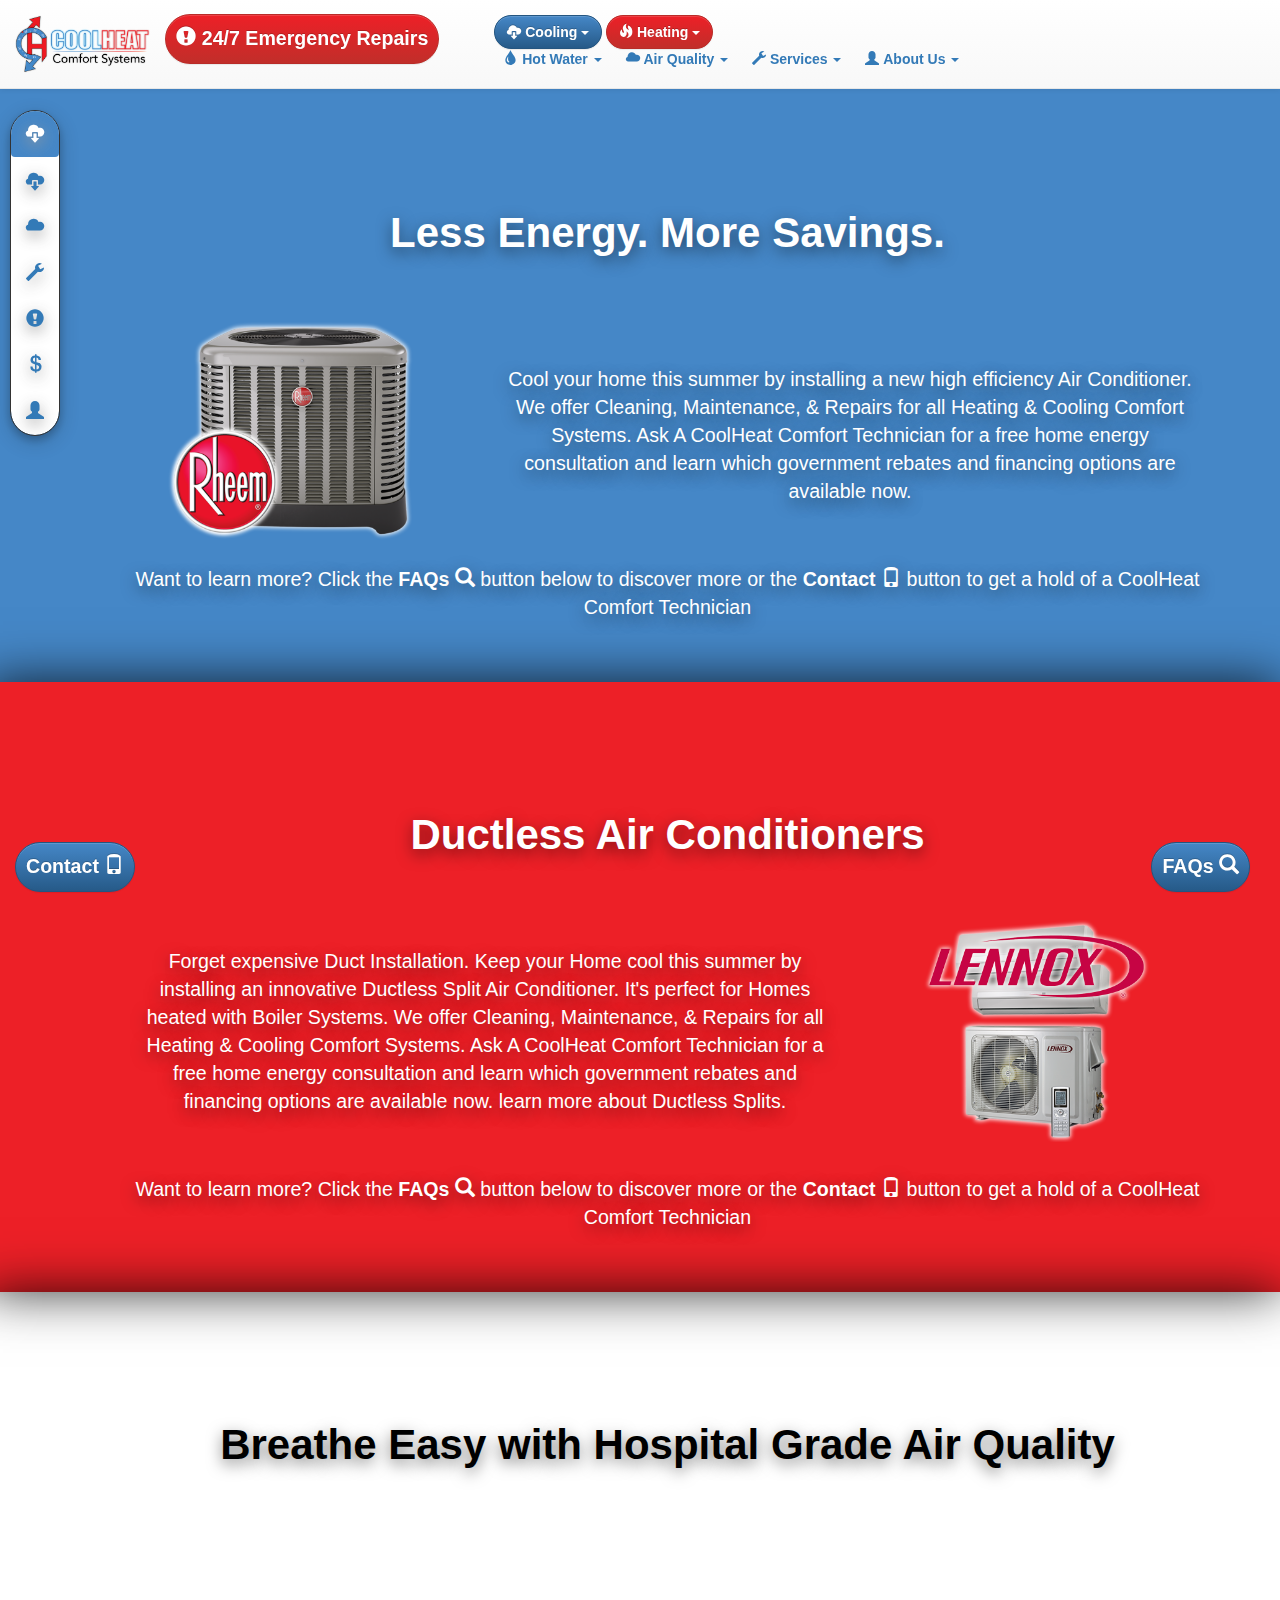
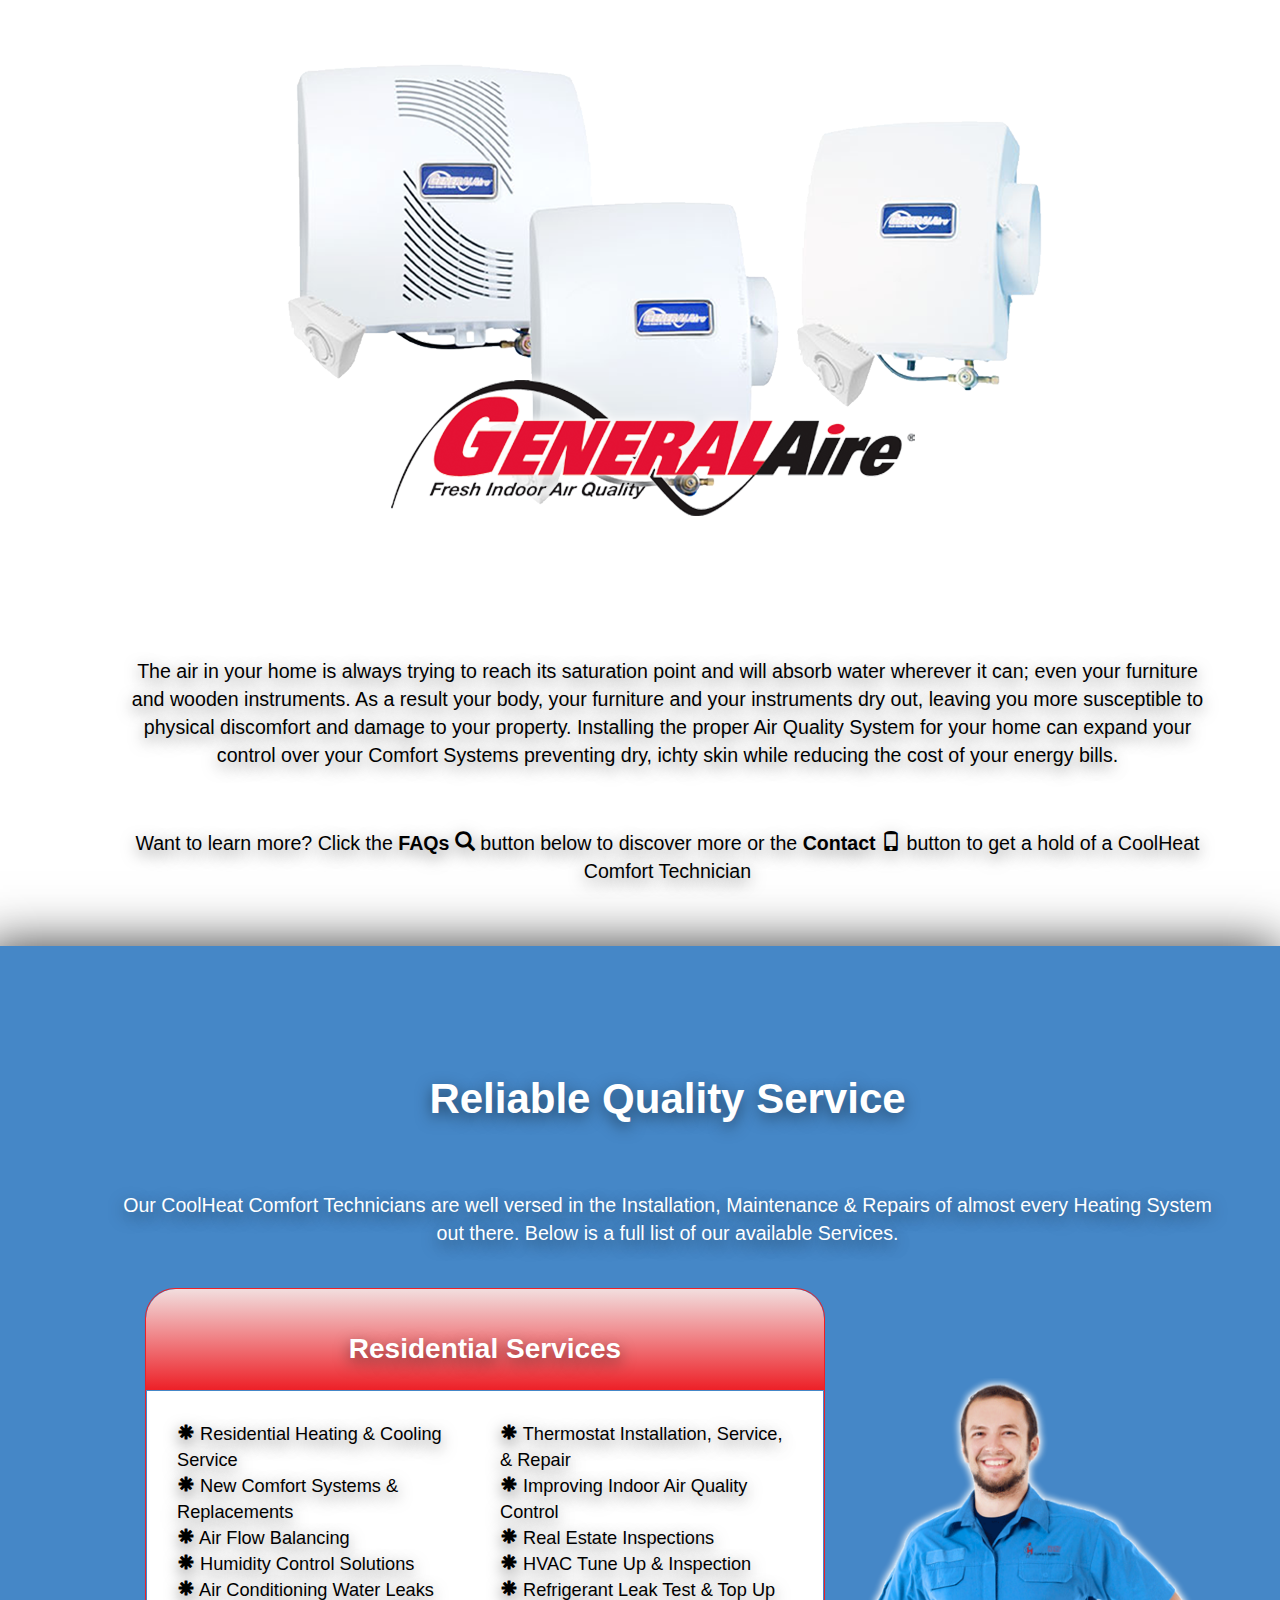
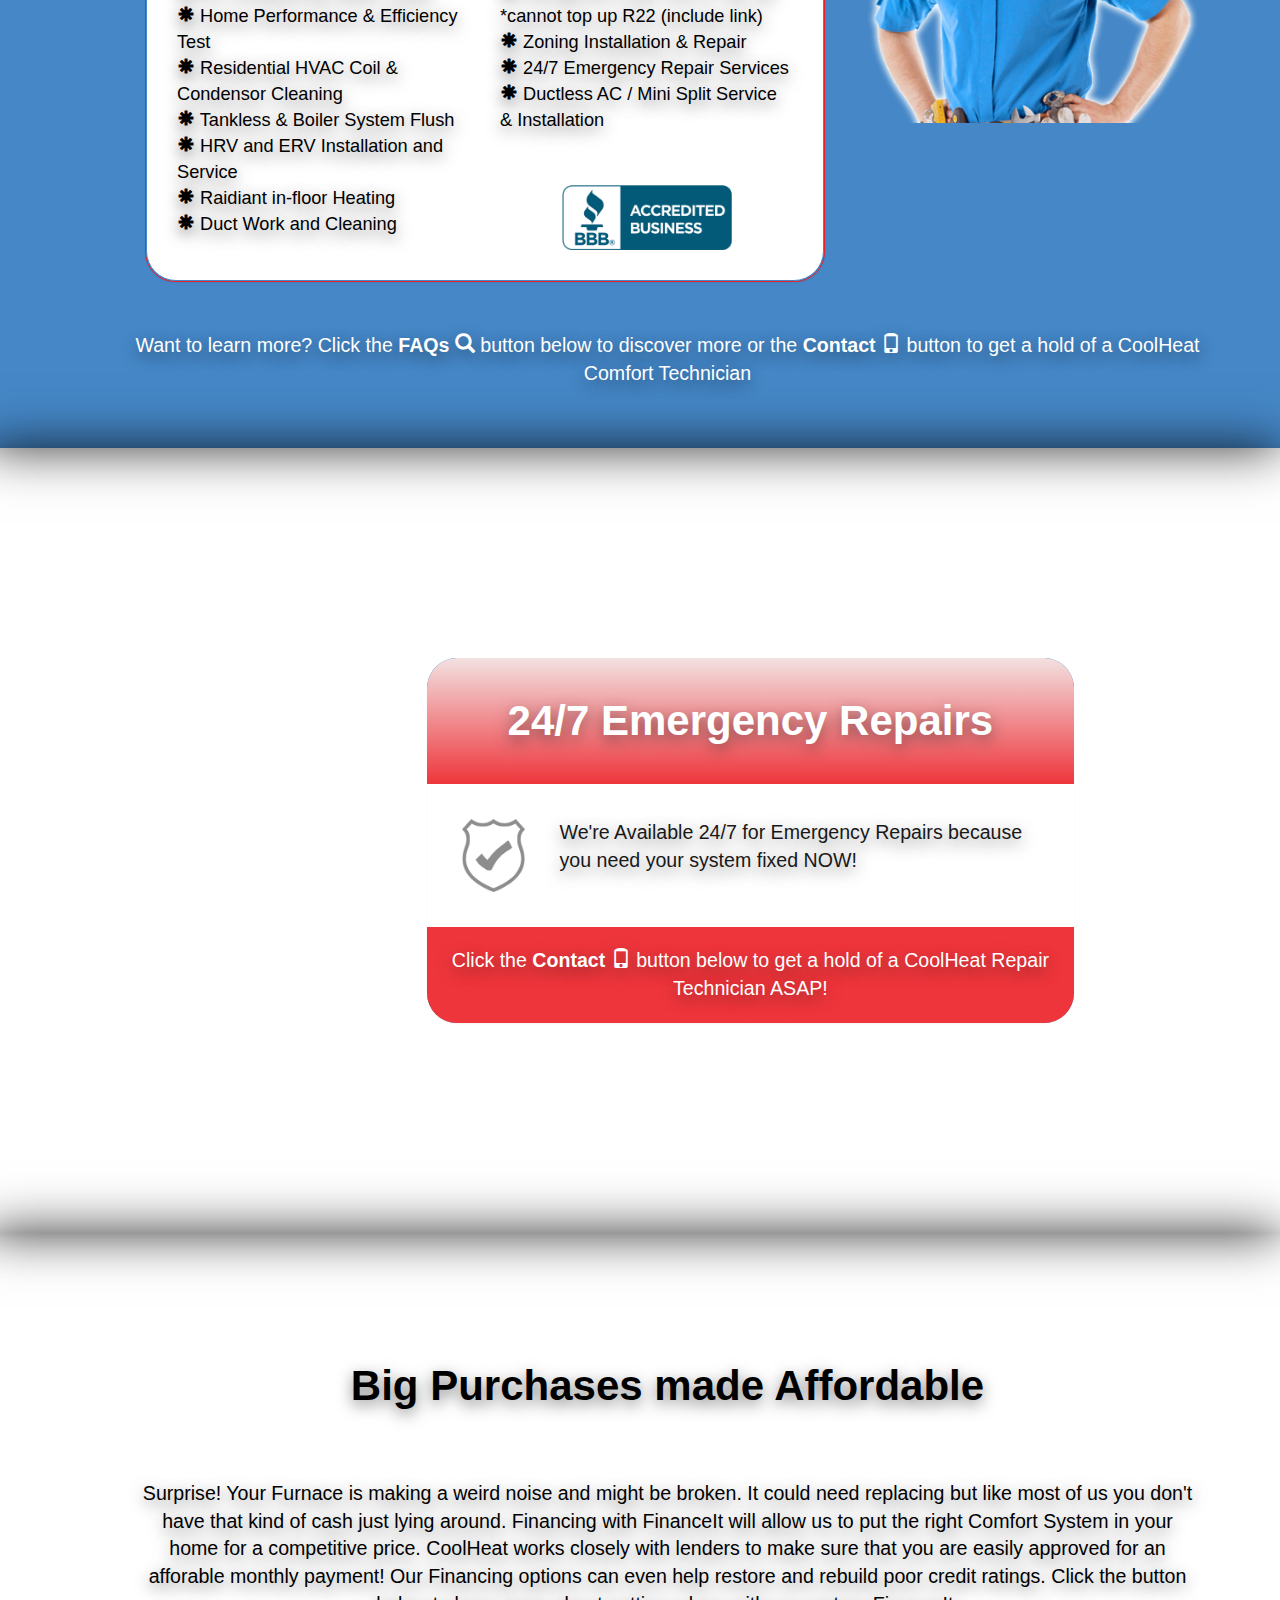
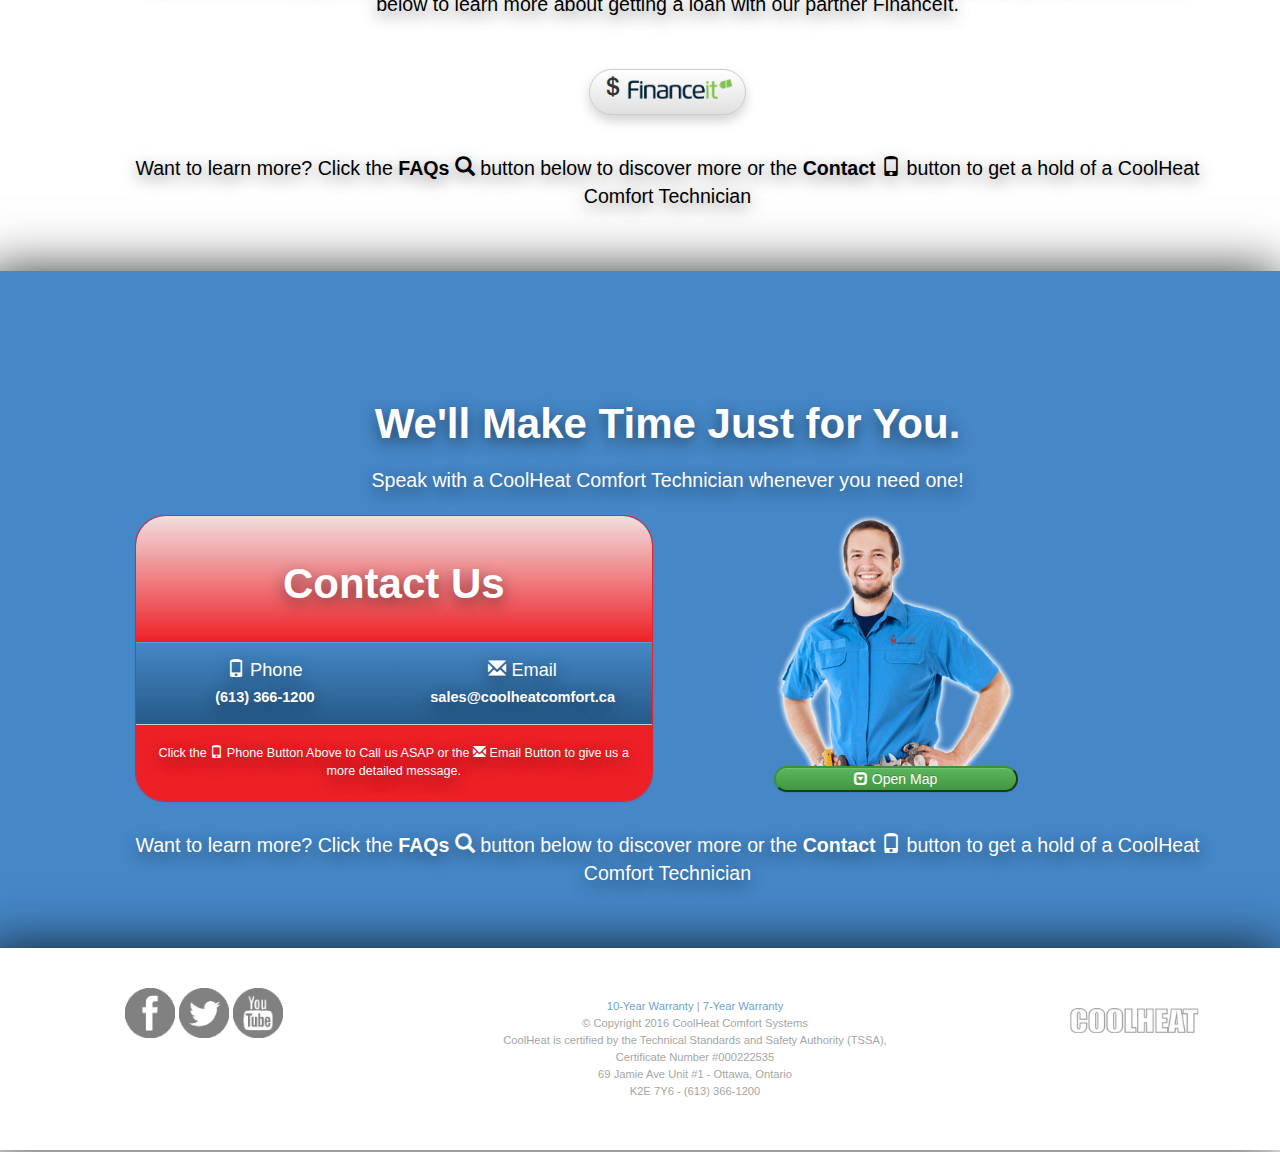
<file: cooling.html>
<!DOCTYPE html>
<html lang="en">
<head>
  <title>CoolHeat Comfort Systems</title>
  <meta charset="utf-8">
  <meta name="viewport" content="width=device-width, initial-scale=1">
  
  
  
  
  
  
  <link rel="stylesheet" href="css/bootstrap.css">
  <link rel="stylesheet" href="css/bootstrap-theme-coolheat.css">
  <link rel="stylesheet" href="css/custom-stuff.css">
  
  
  <script src="https://ajax.googleapis.com/ajax/libs/jquery/1.11.1/jquery.min.js"></script>
  
  <script src="js/npm.js"></script>
  <script src="js/bootstrap.js"></script>
  
  
  
  
  
 
 
 
 
 <!--Parallax JS-->
 <script>
$(document).ready(function(){
   // cache the window object
   $window = $(window);
 
   $('section[data-type="background"]').each(function(){
     // declare the variable to affect the defined data-type
     var $scroll = $(this);
                     
      $(window).scroll(function() {
        // HTML5 proves useful for helping with creating JS functions!
        // also, negative value because we're scrolling upwards                             
        var yPos = -($window.scrollTop() / $scroll.data('speed')); 
         
        // background position
        var coords = '50% '+ yPos + 'px';
 
        // move the background
        $scroll.css({ backgroundPosition: coords });    
      }); // end window scroll
   });  // end section function
}); // close out script
</script> <!--Parallax JS-->
 
 

  <style>
#repairs { 
    background: url(img/bg-frust.png) 50% 0 fixed; 
    height: auto;  
    margin: 0 auto; 
    width: 100%; 
    position: relative; 
    box-shadow: 0 0 50px rgba(0,0,0,0.8);
    padding: 200px 0;
	overflow:hidden;
}
#aboutus { 
    background: url(
	
	
	
	
	) 50% 0 fixed; 
    height: auto;  
    margin: 0 auto; 
    width: 100%; 
    position: relative; 
    box-shadow: 0 0 50px rgba(0,0,0,0.8);
    padding: 200px 0;
	overflow:hidden;
}

#footer { 
    background: url(
	
	
	
	 
	 
	) 50% 0 fixed; 
    height: auto;  
    margin: 0 auto; 
    width: 100%; 
    position: relative; 
    box-shadow: 0 0 50px rgba(0,0,0,0.8);
    
	overflow:hidden;
}

</style>
  
  
  
  
  
  
  
  
  
  
  
  
  
  
  
  
  
  
  
  
  


  
</head>

<!--Navbars & Buttons-->
<body width="100%">

<!--MAIN Navbar-->
<nav class="navbar navbar-default navbar-fixed-top" >
  <div class="container-fluid">
	
	<!--Nav Collapse Buttons-->
	<div class="navbar-header">
	
	<!--SMARTPHONE Navbar Collapse btn-->
	  <button type="button" class="navbar-toggle" data-toggle="collapse" data-target="#myNavbar" style="margin-top:20px;">
        <span class="icon-bar"></span>
        <span class="icon-bar"></span>
        <span class="icon-bar"></span>                        
      </button><!--Collapse btn-->
	  
	  
	  
	  <!--Emergency Contact Button-->
	  
	  <button type="button" id="myBtn3" class="btn btn-danger navbar-toggle2 nav-btn-font2" data-toggle="collapse" data-target="#myModal3" style="margin-top:14px; padding:10px; border-radius: 30px;position:relative;">
        <span class="glyphicon glyphicon-exclamation-sign"></span><strong> 24/7 Emergency Repairs </strong>                        
      </button><!--Emergency Contect Button-->
	  
	  
	

<!-- The Modal -->
<div id="myModal3" class="modal3 " >


  <!-- Modal content -->
  <div id="" class="modal-content" style="overflow:hidden;">
    
	
	<!--HEADER-->
	<div class="modal-header-red " >
      
	  <a href="#" class=" fonts-titles-sm " data-toggle="collapse" data-target="#myModal3"
	  style="color:#fff;float:right;margin-top:10px;"
	  ><span class="glyphicon glyphicon-remove" ></span></a>
	  
      <h2 class="text-center">24/7 Emergency Repairs</h2>
	  
	  
    </div><!--HEADER-->
    
	
	
	<!--BODY-->
	<div class="modal-body" style=" overflow:auto;">
      
	  
	
	  <form class="form-inline" role="form">
		
		<div class="form-group" >
			<input type="text" class="form-control" style="width:100%; text-align:center;" id="name" placeholder="Please type your Name">
			
			
		
		</div>
		
		<div class="form-group">
			<input type="email" class="form-control" style="width:100%; text-align:center;"" id="email" placeholder="Please type your Email">
			
			
		
		</div>
		
		<div class="form-group" >
			<input type="tel" class="form-control" style="width:100%; text-align:center;"" id="phone" placeholder="Please type your Phone Number">
		</div>
		
		
		<div class="form-group" >
			<input type="text" class="form-control" style="width:100%; text-align:center;" id="notes" placeholder="Please type any Additional Notes">
			
			
		
		</div>
		
		
		<div class="form-group">
  <button type="submit" class="btn btn-danger" style="width:100%;" >Submit</button>
  </div>
  
</form>
	  
	
	  

    </div><!--BODY-->
	
	

	
	<!--FOOTER-->
    <footer class="text-center modal-footer-red " >
      <h5>Still have questions? <a href="mailto:info@coolheatcomfort.ca" style="color:#fff;">Let us know how we can help you.</a></h5>
    </footer><!--FOOTER-->
	
	
  </div><!-- Modal content -->



<script>
// Get the modal
var modal3 = document.getElementById('myModal3');


// When the user clicks anywhere outside of the modal, close it
window.onclick = function(event) {
    if (event.target == modal3) {
        modal3.style.display = "none";
    }
}
</script>

</div>

	  
	  
	  
	  
	  
	  
	  
	  
	  
	
	  
	  <!--Logo-->
      <a class="navbar-brand" href="index.html"><img style="max-height:150px;" src="img/logo-coolheat-943x412.png"/></a><!--Logo-->
    
	
	

	  
	  
	
	
	</div><!--Nav Collapse BUttons-->
	
	
  
	  
	
	  <!--Smartphone collapse-->
	<div class="collapse navbar-collapse"  id="myNavbar">
	
		<!--Nav Choices-->
	<ul class="navbar-nav" >
		
		<!--Cooling & Heating Tabs-->
		<span>
		
			<!--Cooling-->
			<li class="dropdownmenu" >
			<a href="cooling.html"><button class="btn btn-primary dropdown-toggle nav-btn-font" data-toggle="dropdownmenu" href="cooling.html">
			
			<span class="glyphicon glyphicon-cloud-download"></span>
			<strong>Cooling</strong>
			<span class="caret"></span></button></a>
			
			
			<ul class="dropdownmenu-content" >
				<li><a href="airconditioners.html">
				
				<span class="glyphicon "></span>
				Air Conditioners</a>
				
				</li>
				<li><a href="ductless.html">
				
				<span class="glyphicon "></span>
				Ductless Splits</a>
				
				</li>
			</ul>
		</li>
		
			<!--Heating-->
			<li class="dropdownmenu" >
			<a href="heating.html"><button class="btn btn-danger dropdown-toggle nav-btn-font" data-toggle="dropdownmenu" href="heating.html">
			
			<span class="glyphicon glyphicon-fire"></span>
			<strong>Heating</strong>
			<span class="caret"></span></button></a>
			
			<ul class="dropdownmenu-content">
				<li><a href="furnaces.html">Furnaces</a></li>
				<li><a href="boilers.html">Boilers</a></li>
			</ul>
		</li>
		
		
		</span>
		
		<!--Other Tabs-->
		<div>
			
			<!--Hot Water-->
			<span>
		<li class="dropdownmenu" style="margin:0px 10px;">
			<a class="dropdown-toggle nav-font" data-toggle="dropdownmenu" href="hot_water.html">
			
			<span class="glyphicon glyphicon-tint"></span>
			<strong>Hot Water</strong>
			<span class="caret"></span>
			
			</a>
			<ul class="dropdownmenu-content">
				<li><a href="tanks.html">Tanks</a></li>
				<li><a href="tankless.html">Tankless</a></li>
				<li><a href="combi.html">Combi Boilers</a></li>
			</ul>
		</li>
			</span>
			
			<!--Air Quality-->	
			<span>
		<li class="dropdownmenu" style="margin:0px 10px;">
			<a class="dropdown-toggle nav-font" data-toggle="dropdownmenu" href="airquality.html">
			
			<span class="glyphicon glyphicon-cloud"></span>
			<strong>Air Quality</strong>
			<span class="caret"></span>
			
			</a>
			<ul class="dropdownmenu-content">
				<li><a href="humidifiers.html">Humidifiers</a></li>
				<li><a href="dehumidifiers.html">Dehumidifiers</a></li>
				<li><a href="filters.html">Filters</a></li>
				<li><a href="hrv.html">Heat Recovery Vent</a></li>
				<li><a href="tersus.html">Tersus</a></li>
				
			</ul>
		</li>
			</span>
			
			<!--Services-->
			<span>
		<li class="dropdownmenu" style="margin:0px 10px;">
			<a class="dropdown-toggle nav-font" data-toggle="dropdownmenu" href="airquality.html">
			
			<span class="glyphicon glyphicon-wrench"></span>
			<strong>Services</strong>
			<span class="caret"></span>
			
			</a>
			<ul class="dropdownmenu-content">
				<li><a href="homeservices.html">Home Services</a></li>
				<li><a href="comservices.html">Commercial Services</a></li>
				<li><a href="repairs.html">Repairs</a></li>
				<li><a href="maintenance.html">Maintenance</a></li>
				<li><a href="redtags.html">Red Tags</a></li>
				<li><a href="financing.html">Financing</a></li>
				<li><a href="rentals.html">Rentals</a></li>
				<li><a href="fullservice.html">Full List of Services</a></li>
				
			</ul>
		</li>
			</span>
			
			<!--About Us-->
			<span>
		<li class="dropdownmenu" style="margin:0px 10px;">
			<a class="dropdown-toggle nav-font" data-toggle="dropdownmenu" href="aboutus.html">
			
			<span class="glyphicon glyphicon-user"></span>
			<strong>About Us</strong>
			<span class="caret"></span>
			
			</a>
			<ul class="dropdownmenu-content">
				<li><a href="ourteam.html">Our Team</a></li>
				<li><a href="community.html">Community</a></li>
				<li><a href="careers.html">Join Our Team</a></li>
			</ul>
		</li>
			</span>
			
		</div>
		
		
    </ul><!--Nav Choices-->
	
	
	
	</div><!--smartphone collapse-->
	
	
	
	
	
	
	<!--
	LEFT NAV BAR
	LEFT NAV BAR
	LEFT NAV BAR
	LEFT NAV BAR
	-->
	
	  
	
	
<!--Left Sub Nav Bar-->

<div class="container" >
  <div class="row" >
  
  
  
  <!--EDIT THIS STUFF SIDE COLLAPSE BUTTON-->
  
  

	
	
	
	
	
	<div class=" toggle scroll-spy-stuff" id="myScrollspy2" data-toggle="collapse" data-target="#myScrollspy" style="z-index:9; 
	
	
	
	
	">
      <ul class="nav nav-pills nav-stacked fonts-nav-left center-block" style="margin-left:-10px; margin-top:90px; 
	  
	  
	  border-radius:30px;
	  border:1px solid;
	  
	  background-color:#fff;
	  overflow:hidden;
	  padding:0;
	  z-index:1;
	  
	  
	  
	  
	  -webkit-background-clip: padding-box;
          background-clip: padding-box;
	
	-webkit-box-shadow: 0 3px 9px rgba(0, 0, 0, .5);
          box-shadow: 0 3px 9px rgba(0, 0, 0, .5);
		  
	box-shadow: 0 4px 8px 0 rgba(0,0,0,0.2),0 6px 20px 0 rgba(0,0,0,0.19);
 
	  
	  
	  ">
        <li class="active"><a href="#acs"><span class="glyphicon glyphicon-cloud-download"></span></a></li>
        
		<li><a href="#ductless" ><span class="glyphicon glyphicon-cloud-download"></span></a></li>
        
		<section class="nav nav-pills nav-stacked energy-green"><li><a href="#air" ><span class="glyphicon glyphicon-cloud"></span></a></li></section>
		
		
		<li><a href="#services"><span class="glyphicon glyphicon-wrench"></span></a></li>
		
		<section class="nav nav-pills nav-stacked heat-red"><li><a href="#repairs" ><span class="glyphicon glyphicon-exclamation-sign"></span></a></li></section>
		
		<section class="nav nav-pills nav-stacked energy-green"><li><a href="#financing" ><span class="glyphicon glyphicon-usd"></span></a></li></section>
		
		
		
		<li><a href="#about" ><span class="glyphicon glyphicon-user"></span></a></li>
		
		
		
        
        
      </ul>
    </div>
	
	
	
	



<!--EDIT THIS STUFF SIDE COLLAPSE BUTTON-->
	
    <div class=" collapse scroll-spy-stuff" id="myScrollspy" style="z-index:10; " >
      <ul class="nav nav-pills nav-stacked fonts-nav-left center-block" style="margin-left:-15px; margin-top:90px; 
	  
	  
	  border-radius:30px;
	  border:1px solid;
	  background-color:#fff;
	  overflow:hidden;
	  padding:0;
	  z-index:10;
	  
	  
	  
	  
	  -webkit-background-clip: padding-box;
          background-clip: padding-box;
	
	-webkit-box-shadow: 0 3px 9px rgba(0, 0, 0, .5);
          box-shadow: 0 3px 9px rgba(0, 0, 0, .5);
		  
	box-shadow: 0 4px 8px 0 rgba(0,0,0,0.2),0 6px 20px 0 rgba(0,0,0,0.19);
	  
	  ">
        <li class="active collapse"><a href="#acs"><span class=" glyphicon glyphicon-cloud-download"data-toggle="collapse" data-target="#myScrollspy"></span> Air Conditioners</a></li>
        
		<li><a href="#ductless" ><span class="glyphicon glyphicon-fire"data-toggle="collapse" data-target="#myScrollspy"></span> Ductless Splits</a></li>
        
		<section class="nav nav-pills nav-stacked energy-green"><li><a href="#air" ><span class="glyphicon glyphicon-tint"data-toggle="collapse" data-target="#myScrollspy"></span> Air Quality</a></li></section>
		
		
		<li><a href="#services"><span class="glyphicon glyphicon-wrench"data-toggle="collapse" data-target="#myScrollspy"></span> Services</a></li>
		
		<section class="nav nav-pills nav-stacked heat-red"><li><a href="#repairs" ><span class="glyphicon glyphicon-exclamation-sign"data-toggle="collapse" data-target="#myScrollspy"></span> Repairs</a></li></section>
		
		<section class="nav nav-pills nav-stacked energy-green"><li><a href="#financing" ><span class="glyphicon glyphicon-usd"data-toggle="collapse" data-target="#myScrollspy"></span> Financing</a></li></section>
		
		
		
		<li><a href="#about" ><span class="glyphicon glyphicon-user"data-toggle="collapse" data-target="#myScrollspy"></span> About Us</a></li>
		
		
		
        
        
      </ul>
    </div>
	
	
	
  </div>
  </div>
  
</nav><!--Navbar-->









<!--FAQs & Contact Bar-->
<nav class="navbar navbar-inverse navbar-fixed-bottom" style="border: none;">
  <div class="container-fluid">
	<br>


	<!--FAQs Button-->
<!-- Trigger/Open The Modal -->	
<button type="button" id="myBtn" class="btn btn-primary navbar-toggle2 nav-btn-font2 navbar-right" data-toggle="collapse" data-target="#myModal" style="margin-top:14px; padding:10px; border-radius: 30px;position:relative;">

<strong> FAQs </strong>
<span class="glyphicon glyphicon-search"></span></button>


<!-- The Modal -->
<div id="myModal" class="modal " >


  <!-- Modal content -->
  <div id="accordion" class="modal-content" style="overflow:hidden;">
    
	
	<!--HEADER-->
	<nav class="modal-header " style="">
      <a href="#" class=" fonts-titles-sm " data-toggle="collapse" data-target="#myModal"
	  style="color:#fff;float:right;margin-top:10px;"
	  ><span class="glyphicon glyphicon-remove" ></span></a>
      <h3>Frequently Asked Questions</h3>
    </nav><!--HEADER-->
    
	
	
	<!--BODY-->
	<div class="modal-body" style=" overflow:auto;">
      
	  <!--Accordion 1-->
		<a id="accordion-1" class="anchor"></a>
		<div class="panel panel-primary">
					<!--Question-->
			<div class="panel-heading">
				<h4 class="panel-title"><a data-toggle="collapse" data-parent="#accordion" href="#collapse1" ><strong>Why CoolHeat Comfort?</strong></a></h4>
			</div>
					<!--Answer-->
			<div id="collapse1" class="panel-collapse collapse">
				<div class="panel-body">Our local family run business offers exceptional customer service as well as quality brand name products. Our Comfort Technicians will guide you through the whole process. From assessing your Comfort needs; to installing your Comfort System; to registering your warranty. Your Comfort Specialist will instruct you on proper Service & Maintenance of your equipment so it'll run at optimum efficiency for years to come. When you choose CoolHeat we are there with you for the life of your Comfort System and beyond.
				</div>
			</div>
		</div>
		
				<!--Accordion 2-->
		<a id="accordion-2" class="anchor"></a>
		<div class="panel panel-primary">
					<!--Question-->
			<div class="panel-heading">
				<h4 class="panel-title"><a data-toggle="collapse" data-parent="#accordion" href="#collapse2" ><strong>What is your 10-Year Warranty?</strong></a></h4>
			</div>
					<!--Answer-->
			<div id="collapse2" class="panel-collapse collapse">
				<div class="panel-body">Coolheat offers the best warranties in the HVAC business. Our 10 year Parts & Labour Warranty will have you sleeping comfortably for years to come.  Our professionally trained Comfort Technicians will guide you through other warranties available for your Comfort Systems during your free energy consultation.	
				</div>
			</div>
		</div>
		
		
				<!--Accordion 3-->
		<a id="accordion-3" class="anchor"></a>
		<div class="panel panel-primary">
					<!--Question-->
			<div class="panel-heading">
				<h4 class="panel-title"><a data-toggle="collapse" data-parent="#accordion" href="#collapse3" ><strong>What are the benefits of installing a Humidifier?</strong></a></h4>
			</div>
					<!--Answer-->
			<div id="collapse3" class="panel-collapse collapse">
				<div class="panel-body">Most of the tissue in our bodies is composed of water. When we lose water our skin dries up and the symptoms of dehydration begin to show including chronic joint and muscle pain, raspy throat, sore eyes and lack of mental concentration. The same goes for musicians and their instruments; if the humidity isn't properly maintained then their instruments will begin to warp and crack. The most common way to combat dehydration is to drink a lot of water. The other, less common method is to maintain the relative humidity in your home with a Furnace Humidifier. Ask our CoolHeat Comfort Technicians how to optimize the relative humidity in your home.
				</div>
			</div>
		</div>
		
		
				<!--Accordion 4-->
		<a id="accordion-4" class="anchor"></a>
		<div class="panel panel-primary">
					<!--Question-->
			<div class="panel-heading">
				<h4 class="panel-title"><a data-toggle="collapse" data-parent="#accordion" href="#collapse4" ><strong>What does AFUE stand for?</strong></a></h4>
			</div>
					<!--Answer-->
			<div id="collapse4" class="panel-collapse collapse">
				<div class="panel-body">There are special names for the efficiency ratings of various types of equipment. Furnaces are rated according to their Annual Fuel Utilization Efficiency, or AFUE. The higher the AFUE rating, the more efficient the unit.
				</div>
			</div>
		</div>
		

		
				<!--Accordion 5-->
		<a id="accordion-5" class="anchor"></a>
		<div class="panel panel-primary">
					<!--Question-->
			<div class="panel-heading">
				<h4 class="panel-title"><a data-toggle="collapse" data-parent="#accordion" href="#collapse5" ><strong>What rebates are available for furnaces?</strong></a></h4>
			</div>
					<!--Answer-->
			<div id="collapse5" class="panel-collapse collapse">
				<div class="panel-body">Rebates for a new Furnace depends on the type of Heating System you're installing. By installing a new Comfort System you can qualify for a rebate from the Ontario Power Authority. Please <a href="#take-action" target="_self">contact us</a> for a free energy consultation for more information.
				</div>
			</div>
		</div>
		
				<!--Accordion 6-->
		<a id="accordion-6" class="anchor"></a>
		<div class="panel panel-primary">
					<!--Question-->
			<div class="panel-heading">
				<h4 class="panel-title"><a data-toggle="collapse" data-parent="#accordion" href="#collapse6" ><strong>What type of furnaces do you install?</strong></a></h4>
			</div>
					<!--Answer-->
			<div id="collapse6" class="panel-collapse collapse">
				<div class="panel-body">We sell a full range of furnaces from single stage, dual stage and modulating furnaces. Our experts will assist you in choosing the correct furnace for your home that will provide you and your family long term comfort while reducing the energy consumption to save you money on your energy bills.
				</div>
			</div>
		</div>
		
				<!--Accordion 7-->
		<a id="accordion-7" class="anchor"></a>
		<div class="panel panel-primary">
					<!--Question-->
			<div class="panel-heading">
				<h4 class="panel-title"><a data-toggle="collapse" data-parent="#accordion" href="#collapse7" ><strong>What can I save by upgrading my Furnace?</strong></a></h4>
			</div>
					<!--Answer-->
			<div id="collapse7" class="panel-collapse collapse">
				<div class="panel-body">Savings will depend on your current Furnace and the new system being installed. One thing is sure; installing a new, energy efficient Furnace will reduce your energy costs. Contact our local Comfort Experts for advice on the best Furnace for your home.
				</div>
			</div>
		</div>
		
						
						<!--Accordion 8-->
		<a id="accordion-8" class="anchor"></a>
		<div class="panel panel-primary">
				<!--Question-->
			<div class="panel-heading">
				<h4 class="panel-title"><a data-toggle="collapse" data-parent="#accordion" href="#collapse8" ><strong>Why CoolHeat Comfort?</strong></a></h4>
			</div>
				<!--Answer-->
			<div id="collapse8" class="panel-collapse collapse">
				<div class="panel-body">Our local family run business offers exceptional customer service as well as quality brand name products. Our Comfort Technicians will guide you through the whole process. From assessing your Comfort needs; to installing your Comfort System; to registering your warranty. Your Comfort Specialist will instruct you on proper Service & Maintenance of your equipment so it'll run at optimum efficiency for years to come. When you choose CoolHeat we are there with you for the life of your Comfort System and beyond.	
				</div>
			</div>
		</div>
		
						<!--Accordion 9-->
		<a id="accordion-9" class="anchor"></a>
		<div class="panel panel-primary">
				<!--Question-->
			<div class="panel-heading">
				<h4 class="panel-title"><a data-toggle="collapse" data-parent="#accordion" href="#collapse9" ><strong>What type of Warranties are available for Boilers?</strong></a></h4>
			</div>
				<!--Answer-->
			<div id="collapse9" class="panel-collapse collapse">
				<div class="panel-body">CoolHeat offers the best warranties in the HVAC business. Our Parts & Labour Warranty is second to none and will have you sleeping easy for years to come. Ask our team of professionally trained Comfort Technicians about Warranties from CoolHeat. Afterall, everyone's Comfort needs are different.	
				</div>
			</div>
		</div>
		

		
						<!--Accordion 10-->
		<a id="accordion-10" class="anchor"></a>
		<div class="panel panel-primary">
				<!--Question-->
			<div class="panel-heading">
				<h4 class="panel-title"><a data-toggle="collapse" data-parent="#accordion" href="#collapse10" ><strong>What type of Boilers do you install?</strong></a></h4>
			</div>
				<!--Answer-->
			<div id="collapse10" class="panel-collapse collapse">
				<div class="panel-body">We offer a full range of Boilers from simple setups to full conversions. Our Comfort Experts will assist you in choosing the correct boiler for your home. Provide your family with long term comfort while reducing your home's energy costs. Ask out Comfort Technicians how you can reduce the price of your energy bills.
				</div>
			</div>
		</div>
		
						<!--Accordion 11-->
		<a id="accordion-11" class="anchor"></a>
		<div class="panel panel-primary">
				<!--Question-->
			<div class="panel-heading">
				<h4 class="panel-title"><a data-toggle="collapse" data-parent="#accordion" href="#collapse11" ><strong>What can I save by upgrading my Boiler?</strong></a></h4>
			</div>
				<!--Answer-->
			<div id="collapse11" class="panel-collapse collapse">
				<div class="panel-body">Savings will depend on your current system and the new system being installed. One thing is sure; installing a new, energy efficient boiler will reduce your energy costs. Contact our Local Comfort Experts for advice on the best boiler for your home.
				</div>
			</div>
		</div>
	  
	  
	  

    </div><!--BODY-->
	
	

	
	<!--FOOTER-->
    <footer class="modal-footer " >
      <h5>Still have questions? <a href="mailto:info@coolheatcomfort.ca" style="color:#fff;">Let us know how we can help you.</a></h5>
    </footer><!--FOOTER-->
	
	
  </div><!-- Modal content -->



<script>
// Get the modal
var modal = document.getElementById('myModal');


// When the user clicks anywhere outside of the modal, close it
window.onclick = function(event) {
    if (event.target == modal) {
        modal.style.display = "none";
		
    }
	
}
</script>

</div>


	<!--Contact Button-->
<!-- Trigger/Open The Modal -->	
<button type="button" id="myBtn2" class="btn btn-primary navbar-toggle2 nav-btn-font2 navbar-left" data-toggle="collapse" data-target="#myModal2" style="margin-top:14px; padding:10px; border-radius: 30px;position:relative;">

<strong> Contact </strong>
<span class="glyphicon glyphicon-phone"></span></button>


<!-- The Modal -->
<div id="myModal2" class="modal2 " >


  <!-- Modal content -->
  <div id="" class="modal-content" style="overflow:hidden;">
    
	
	<!--HEADER-->
	<div class="modal-header " >
      <a href="#" class=" fonts-titles-sm " data-toggle="collapse" data-target="#myModal2"
	  style="color:#fff;float:right;margin-top:10px;"
	  ><span class="glyphicon glyphicon-remove" ></span></a>
      <h1 class="text-center">Contact Us</h1>
	  
    </div><!--HEADER-->
    
	
	
	<!--BODY-->
	<div class="modal-body" style=" overflow:auto;">
      
	  
	
	  <form class="form-inline" role="form">
		
		<div class="form-group" >
			<input type="text" class="form-control" style="width:100%; text-align:center;" id="name" placeholder="Please type your Name">
			
			
		
		</div>
		
		<div class="form-group">
			<input type="email" class="form-control" style="width:100%; text-align:center;"" id="email" placeholder="Please type your Email">
			
			
		
		</div>
		
		<div class="form-group" >
			<input type="tel" class="form-control" style="width:100%; text-align:center;"" id="phone" placeholder="Please type your Phone Number">
		</div>
		
		
		<div class="form-group" >
			<input type="text" class="form-control" style="width:100%; text-align:center;" id="notes" placeholder="Please type any Additional Notes">
			
			
		
		</div>
		
		
		<div class="form-group">
  <button type="submit" class="btn btn-danger" style="width:100%;" >Submit</button>
  </div>
  
</form>
	  
	
	  

    </div><!--BODY-->
	
	

	
	<!--FOOTER-->
    <footer class="modal-footer " >
      <h5>Still have questions? <a href="mailto:info@coolheatcomfort.ca" style="color:#fff;">Let us know how we can help you.</a></h5>
    </footer><!--FOOTER-->
	
	
  </div><!-- Modal content -->



<script>
// Get the modal
var modal2 = document.getElementById('myModal2');



// When the user clicks anywhere outside of the modal, close it
window.onclick = function(event) {
    if (event.target == modal2) {
        modal2.style.display = "none";
    }
}
</script>

</div>


  </div>
</nav><!--FAQs & Contact Bar-->




</body><!--Navbars & Buttons-->





<body data-spy="scroll" data-target=".scroll-spy-stuff" data-offset="20" style="overflow:auto; margin:0px; width:100%;padding:0px;    position:relative; ">








    
<div class="container" style="overflow:none; margin:0px; width:100%;padding-right:0px;padding-top:80px;  left:-15px; padding-bottom:2px;  position:relative; ">
	<div class="row">
	
	
      
	  <div id="acs" class="mainbox-dim bg-primary"style="width:100%; margin:0px;box-shadow: 0 0 50px rgba(0,0,0,0.8);">    
        
		<div class="col-sm-12" style="padding-bottom:20px;"> 
		<h1 class="fonts-titles-lg">Less Energy. More Savings.</h1>
		
		<div class="col-sm-4">
		<a href="acs.html" ><img class="center-block img-responsive" src="img/air_conditioners.png"/></a>
		</div>
		<div class="col-sm-8">
        <p class="fonts-body" style="padding-bottom:30px;padding-top:50px;">Cool your home this summer by installing a new high efficiency Air Conditioner. We offer Cleaning, Maintenance, & Repairs for all Heating & Cooling Comfort Systems. Ask A CoolHeat Comfort Technician for a free home energy consultation and learn which government rebates and financing options are available now.</p>
		</div>
		</div>
		
		
		
		
        <p class="fonts-body">Want to learn more? Click the<strong> FAQs </strong>
<span class="glyphicon glyphicon-search"></span> button below to discover more or the<strong> Contact </strong><span class="glyphicon glyphicon-phone"></span> button to get a hold of a CoolHeat Comfort Technician</p>
		
      </div>
	  
	  
	  
      <div id="ductless" class="mainbox-dim bg-danger"style="width:100%; margin:0px;box-shadow: 0 0 50px rgba(0,0,0,0.8);">    
        <div class="col-sm-12"><h1 class="fonts-titles-lg">Ductless Air Conditioners</h1>
		<div class="col-sm-8" style="padding-bottom:20px;"> 
		
        <p class="fonts-body" style="padding-top:30px;padding-bottom:30px;">
		Forget expensive Duct Installation. Keep your Home cool this summer by installing an innovative Ductless Split Air Conditioner. It's perfect for Homes heated with Boiler Systems. We offer Cleaning, Maintenance, & Repairs for all Heating & Cooling Comfort Systems. Ask A CoolHeat Comfort Technician for a free home energy consultation and learn which government rebates and financing options are available now.
		 learn more about Ductless Splits.</p>
		</div>
		
		<div class="col-sm-4" >
		<a href="ductless.html" ><img class="center-block img-responsive" src="img/ductless.png"/></a>
		
		</div>
		</div>
		
		
		
		
        <p class="fonts-body">Want to learn more? Click the<strong> FAQs </strong>
<span class="glyphicon glyphicon-search"></span> button below to discover more or the<strong> Contact </strong><span class="glyphicon glyphicon-phone"></span> button to get a hold of a CoolHeat Comfort Technician</p>
		
      </div>
	  
	  
	  
	  
	  <div id="air" class="mainbox-dim bg-warning"style="width:100%; margin:0px;box-shadow: 0 0 50px rgba(0,0,0,0.8);">    
        
		<div class="col-sm-12" style="padding-bottom:20px;"> 
		<h1 class="fonts-titles-lg">Breathe Easy with Hospital Grade Air Quality</h1>
		<a href="airquality-big.html" ><img class="center-block img-responsive" src="img/airquality-big.png"/></a>
        <p class="fonts-body" style="padding-bottom:30px;">The air in your home is always trying to reach its saturation point and will absorb water wherever it can; even your furniture and wooden instruments. As a result your body, your furniture and your instruments dry out, leaving you more susceptible to physical discomfort and damage to your property. Installing the proper Air Quality System for your home can expand your control over your Comfort Systems preventing dry, ichty skin while reducing the cost of your energy bills.
				</p>
				
		</div>
		
		
		
        <p class="fonts-body">Want to learn more? Click the<strong> FAQs </strong>
<span class="glyphicon glyphicon-search"></span> button below to discover more or the<strong> Contact </strong><span class="glyphicon glyphicon-phone"></span> button to get a hold of a CoolHeat Comfort Technician</p>
		
      </div>
	  
	  
	  
	  
	  <div id="services" class="mainbox-dim bg-primary"style="width:100%; margin:0px;box-shadow: 0 0 50px rgba(0,0,0,0.8);">         
        
		<div class="col-sm-12" style="padding-bottom:20px;">
			<h1 class="fonts-titles-lg">Reliable Quality Service</h1>
			
			
			
	<p class="fonts-body" style="padding-bottom:20px;">
	Our CoolHeat Comfort Technicians are well versed in the Installation, Maintenance & Repairs of almost every Heating System out there. Below is a full list of our available Services.
	</p>
			
			
			
			<div class="col-sm-8" style="padding-bottom:20px;">
		
		 
		 
		 
		 <!--Panel Start-->
		 <div class="panel panel-danger">
		 
		 <div class="panel-heading" style="">
		 <h2 class="fonts-titles-sm"style=" text-align:center;padding:5px;padding-top:10px;padding-bottom:0px;color:#fff;">Residential Services</h2>
		 </div>
		
		
		
		<div class="panel-body">
		
		<p class="col-sm-6 fonts-aster " style=" text-align:left;padding:15px;color:black;margin:0;">
		
		
<span class="glyphicon glyphicon-asterisk"></span> Residential Heating & Cooling Service<br>
<span class="glyphicon glyphicon-asterisk"></span> New Comfort Systems & Replacements<br>
<span class="glyphicon glyphicon-asterisk"></span> Air Flow Balancing<br>
<span class="glyphicon glyphicon-asterisk"></span> Humidity Control Solutions<br>
<span class="glyphicon glyphicon-asterisk"></span> Air Conditioning Water Leaks<br>
<span class="glyphicon glyphicon-asterisk"></span> Home Performance & Efficiency Test<br>
<span class="glyphicon glyphicon-asterisk"></span> Residential HVAC Coil & Condensor Cleaning<br>
<span class="glyphicon glyphicon-asterisk"></span> Tankless & Boiler System Flush<br>
<span class="glyphicon glyphicon-asterisk"></span> HRV and ERV Installation and Service<br>
<span class="glyphicon glyphicon-asterisk"></span> Raidiant in-floor Heating<br>
<span class="glyphicon glyphicon-asterisk"></span> Duct Work and Cleaning<br>






</p>




<p class="col-sm-6 fonts-aster " style=" text-align:left;padding:15px;color:black;margin:0;">




<span class="glyphicon glyphicon-asterisk"></span> Thermostat Installation, Service, & Repair<br>
<span class="glyphicon glyphicon-asterisk"></span> Improving Indoor Air Quality Control<br>
<span class="glyphicon glyphicon-asterisk"></span> Real Estate Inspections<br>
<span class="glyphicon glyphicon-asterisk"></span> HVAC Tune Up & Inspection<br>
<span class="glyphicon glyphicon-asterisk"></span> Refrigerant Leak Test & Top Up *cannot top up R22 (include link)<br>
<span class="glyphicon glyphicon-asterisk"></span> Zoning Installation & Repair<br>
<span class="glyphicon glyphicon-asterisk"></span> 24/7 Emergency Repair Services<br>
<span class="glyphicon glyphicon-asterisk"></span> Ductless AC / Mini Split Service & Installation<br>


<br>
<br>
<script>
		<!--Hover Button-->
		function hoverbbbCH(element) {
    element.setAttribute('src', 
         'img/bbb_CH.png'//Replace this part with the new button hover image
         );
}
function unhoverbbbCH(element) {
    element.setAttribute('src', 
         'img/bbb.png'//Replace this part with the new button image
         );
		 }
		 </script>
		 <a href="http://www.bbb.org/ottawa/business-reviews/heating-and-air-conditioning/coolheat-comfort-systems-in-nepean-on-50451"><img class="center-block" alt="Better Business Bureau" src="img/bbb.png" onmouseover="hoverbbbCH(this)" onmouseout="unhoverbbbCH(this)" width="170px"></a>


</p>


</div>
</div><!--Panel Fin-->


</div>





<div class="col-sm-4" style="padding-bottom:20px;">
		<br><br><br><br><br>
		<a href="services.html" ><img class="center-block img-responsive" src="img/staff.png"/></a>
		
		
		
		
				</div>
				
				
				
				
				
				
				
				
				
				
				
		</div>
		
		<p class="fonts-body">Want to learn more? Click the<strong> FAQs </strong>
<span class="glyphicon glyphicon-search"></span> button below to discover more or the<strong> Contact </strong><span class="glyphicon glyphicon-phone"></span> button to get a hold of a CoolHeat Comfort Technician</p>
		
      </div>    







	  
      <div id="repairs" class="mainbox-dim bg-danger"style="width:100%; margin:0px;">         
        
		<div class="col-sm-4 " >
		</div>
		
		<div class="panel panel-danger col-sm-6" style="border:0px;opacity:.9;">
			<h1 class="panel-heading fonts-titles-lg"style="padding:40px;color:#fff;">24/7 Emergency Repairs</h1>
		 
		 <div class="panel-body " style="border-radius:0px;border:0px;">
		 
		 <div class="col-sm-2" style="padding:20px;">
		 <script>
		 <!--Hover Button-->
		function hoverProtectionIcon(element) {
    element.setAttribute('src', 
         'img/protection-icon.png'//Replace this part with the new button hover image
         );
}
function unhoverProtectionIcon(element) {
    element.setAttribute('src', 
         'img/protection-icon-grey.png'//Replace this part with the new button image
         );
		 }
		 </script>
		 
	<a href="air_conditioners.html" ><img class="center-block img-responsive" src="img/protection-icon-grey.png"  onmouseover="hoverProtectionIcon(this)" onmouseout="unhoverProtectionIcon(this)"/></a>
        </div>
		 
		 <div class="col-sm-10" style="padding-bottom:20px;">
	<p class="fonts-body" style="padding-top:20px; text-align:left;color:black;">
	We're Available 24/7 for Emergency Repairs because you need your system fixed NOW!</p>
        </div>
		
		
		

	
	
	</div>
	
	<div class="panel-footer " style="background-color:#ed2027;margin:auto;border:0px;">
		
	<p class="fonts-body" style="">
	Click the<strong> Contact </strong><span class="glyphicon glyphicon-phone"></span> button below to get a hold of a CoolHeat Repair Technician ASAP!
	</p></div>
		</div>
      </div>
	  
	  
	  
	  
	  
	  <div id="financing" class="mainbox-dim bg-danger"style="width:100%; margin:0px;box-shadow: 0 0 50px rgba(0,0,0,0.8);">         
        <div class="col-sm-12" style="padding-bottom:20px;">
			<h1 class="fonts-titles-lg">Big Purchases made Affordable</h1>
		 
		 
		 
		 <div class="col-sm-12" style="padding-bottom:20px;">
	<p class="fonts-body" style="padding-bottom:20px; ">
	Surprise! Your Furnace is making a weird noise and might be broken. It could need replacing but like most of us you don't have that kind of cash just lying around. Financing with FinanceIt will allow us to put the right Comfort System in your home for a competitive price. CoolHeat works closely with lenders to make sure that you are easily approved for an afforable monthly payment! Our Financing options can even help restore and rebuild poor credit ratings. Click the button below to learn more about getting a loan with our partner FinanceIt.</p>
	
        </div>
		
		<div class="col-sm-12 center-block" style="padding-bottom:20px;">
		 
		 <script>
		 <!--Hover Button-->
		function hoverFinanceIt(element) {
    element.setAttribute('src', 
         'img/FinanceIt_logo.png'//Replace this part with the new button hover image
		 
         );
}
function unhoverFinanceIt(element) {
    element.setAttribute('src', 
         'img/FinanceIt_logo_blue.png'//Replace this part with the new button image
         );
}
		 </script>
		 
	<a href="https://www.financeit.ca/s/wEUHeg" target="_blank"><button class="btn btn-default center-block" style="-webkit-box-shadow: 0 6px 12px rgba(0, 0, 0, .175);
          box-shadow: 0 6px 12px rgba(0, 0, 0, .175);"><span style="font-size:20px;"class="glyphicon glyphicon-usd"></span><span><img  src="img/FinanceIt_logo_blue.png" style="height:50px;  margin:-10px;" onmouseover="hoverFinanceIt(this)" onmouseout="unhoverFinanceIt(this)"/></span></button></a>
        
		 </div>
		
		</div>
		
		<p class="fonts-body" style="padding-bottom:20px;">

	
	<p class="fonts-body">Want to learn more? Click the<strong> FAQs </strong>
<span class="glyphicon glyphicon-search"></span> button below to discover more or the<strong> Contact </strong><span class="glyphicon glyphicon-phone"></span> button to get a hold of a CoolHeat Comfort Technician</p>
	
	
	
	</p>
		
      </div>
		
		
		
		
		
		
		
		
		
		
		
		
		
	  
	  <div id="about" class="mainbox-dim bg-primary"style="width:100%; margin:0px;box-shadow: 0 0 50px rgba(0,0,0,0.8);">         
        
		<div class="col-sm-12" style="padding-bottom:20px;">
			<h1 class="fonts-titles-lg"style="padding-bottom:0px;">We'll Make Time Just for You.</h1>
			
			
			
	<p class="fonts-body" style="padding-bottom:10px;">Speak with a CoolHeat Comfort Technician whenever you need one!
	</p>
			
			
			
			
			<!--PANEL-->
			<div class="col-sm-6" style="">
		 
		 <!--Panel Start-->
		 <div class="panel panel-danger" style="margin:0px;">
		 
		 <div class="panel-heading" style="">
		 <h2 class="fonts-titles-lg"style=" text-align:center;padding:5px;padding-top:10px;padding-bottom:10px;color:#fff;">Contact Us</h2>
		 </div>
		
		
		<!--Panel Body-->
		<div class="panel-body" style="padding:0px;border:0px;">
		
		<a href="tel:613-366-1200"><button class="btn-primary col-sm-6 fonts-aster " style=" text-align:center;padding:15px;color:#fff;margin:0;background-color:#dddddd;border:0px;">
		
		
<span class="glyphicon glyphicon-phone"></span> Phone<br>
<span class="fonts-footer-ssm" style="color:#fff;"><strong>(613) 366-1200</strong></span><br>

</button></a>




<a href="#" data-toggle="collapse" data-target="#myModal2"><button class="btn-primary col-sm-6 fonts-aster " style=" text-align:center;padding:15px;color:#fff;margin:0;border:0px;">

<span class="glyphicon glyphicon-envelope"></span> Email<br>
<span class="fonts-footer-ssm" style="color:#fff;"><strong>sales@coolheatcomfort.ca</strong></span><br>


</button></a>


		</div><!--Panel Body-->
		
	<!--Panel Footer-->
		<div class="panel-footer" style="background-color:#ed2027">
		
<p class="fonts-body-ssm">Click the <span class="glyphicon glyphicon-phone"></span> Phone Button Above to Call us ASAP or the <span class="glyphicon glyphicon-envelope"></span> Email Button to give us a more detailed message.  </p>

	  
		</div><!--Panel Footer-->
		
		</div><!--Panel Fin-->

			</div>
			
			

	  
	  
	  
	  
	  

<div class="col-sm-1">
			
			</div>

<div class="col-sm-3" style="padding-bottom:20px;">
		
		<a href="services.html" ><img class="center-block img-responsive" src="img/staff.png"/></a>
		


		
		
		
		<script>
$(document).ready(function(){
  $("#aboutus").on("hide.bs.collapse", function(){
    $(".btn2").html('<span class="glyphicon glyphicon-collapse-down"></span> Open Map');
  });
  $("#aboutus").on("show.bs.collapse", function(){
    $(".btn2").html('<span class="glyphicon glyphicon-collapse-up"></span> Close Map');
  });
});
</script>

<button type="button" class="btn2 btn-success" data-toggle="collapse" data-target="#aboutus" style="width:100%;border-radius:30px;">
      <span class="glyphicon glyphicon-collapse-down"></span> Open Map
    </button>


		
		
				</div>
				
				
				
				
				
				
				
				
				
				
				
		</div>
		
		<p class="fonts-body">Want to learn more? Click the<strong> FAQs </strong>
<span class="glyphicon glyphicon-search"></span> button below to discover more or the<strong> Contact </strong><span class="glyphicon glyphicon-phone"></span> button to get a hold of a CoolHeat Comfort Technician</p>
		
      </div>    


		
		
		
		
		
		
	
	  
      
	  <div id="aboutus" class="collapse mainbox-dim "style="width:100%; margin:0px;padding:0px;">         
        
		
		
		
	<iframe src="https://www.google.com/maps/embed?pb=!1m18!1m12!1m3!1d2804.60936453395!2d-75.71879538489716!3d45.336510149976405!2m3!1f0!2f0!3f0!3m2!1i1024!2i768!4f13.1!3m3!1m2!1s0x4cce07b8f8fefb9d%3A0xaa6315d76a18f218!2sCoolHeat+Comfort+Systems!5e0!3m2!1sen!2sca!4v1459144601809" frameborder="0" style="border:0;width:100%;height: 400px;margin:0px;z-index:1px;" allowfullscreen></iframe>
		
		
		
      </div>
	  
	  
	
	
	
		
		
		
		
		
		
		
		
		<!--FOOTER-->
		<div id="footer" class="">  
		<footer class="footer footer-1">
				<div class="container">
					<div class="row">
					
					
					
					
					
					
						<div class="col-sm-3">
						
						
						
						
							<ul class="social-links ">
								<a href="https://www.facebook.com/CoolheatComfortSystems" target="_blank"><img src="img/icon-facebook-grey.png" class="" style="max-height:50px;"onmouseover="hoverFacebook(this)" onmouseout="unhoverFacebook(this)"></a>
								<a href="https://twitter.com/CoolHeatComfort" target="_blank"><img src="img/icon-twitter-grey.png" class="" style="max-height:50px;" onmouseover="hoverTwitter(this)" onmouseout="unhoverTwitter(this)"></a>
								<a href="https://www.youtube.com/channel/UC2BWjLMuePBihuJvO55RhcQ"><img src="img/icon-youtube-grey.png" class="" style="max-height:50px;" onmouseover="hoverYoutube(this)" onmouseout="unhoverYoutube(this)"></a>
								 <script>
								 <!--Facebook Hover Button-->
		function hoverFacebook(element) {
    element.setAttribute('src', 
         'img/icon-facebook.png'//Replace this part with the new button hover image
         );
}
function unhoverFacebook(element) {
    element.setAttribute('src', 
         'img/icon-facebook-grey.png'//Replace this part with the new button image
         );
}
								 <!--Twitter Hover Button-->
		function hoverTwitter(element) {
    element.setAttribute('src', 
         'img/icon-twitter.png'//Replace this part with the new button hover image
		 
         );
}
function unhoverTwitter(element) {
    element.setAttribute('src', 
         'img/icon-twitter-grey.png'//Replace this part with the new button image
         );
}

<!--Youtube Hover Button-->
		function hoverYoutube(element) {
    element.setAttribute('src', 
         'img/icon-youtube.png'//Replace this part with the new button hover image
		 
         );
}
function unhoverYoutube(element) {
    element.setAttribute('src', 
         'img/icon-youtube-grey.png'//Replace this part with the new button image
         );
}
		 </script>
								
								
							</ul>
						</div>
					
						<div class="col-sm-6 text-center fonts-footer-ssm">
							<p class="sub">
                            	<a href="pdf/10-year-warranty.pdf" target="_blank">10-Year Warranty</a> | <a href="pdf/7-year-warranty.pdf" target="_blank">7-Year Warranty</a><br/>
								
								© Copyright 2016 CoolHeat Comfort Systems <br/> CoolHeat is certified by the Technical Standards and Safety Authority (TSSA), <br/>Certificate Number #000222535
								<br>
								69 Jamie Ave Unit #1 - Ottawa, Ontario<br>
								K2E 7Y6 - (613) 366-1200
							</p>
						</div>
					
						<div class="col-sm-3" >
							<a href="index.html">
								<img class=" center-block"alt="Home" src="img/logo-footer.jpg"onmouseover="hoverFooterLogo(this)" onmouseout="unhoverFooterLogo(this)" style="max-height:50px;max-width:130px;margin-top:20px;"/>
							</a>
						</div>	
						
						
						
						<script>
		 <!--Hover Button-->
		function hoverFooterLogo(element) {
    element.setAttribute('src', 
         'img/logo-footer-color.png'//Replace this part with the new button hover image
		 
         );
}
function unhoverFooterLogo(element) {
    element.setAttribute('src', 
         'img/logo-footer.jpg'//Replace this part with the new button image
         );
}
		 </script>
					</div>
				</div>
			</footer>
			
			</div>  
		
		<!--FOOTER-->
		
		
      </div>
    </div>
	
	
</div>
	
  </div>
</div>


</body>
</html>
</file>
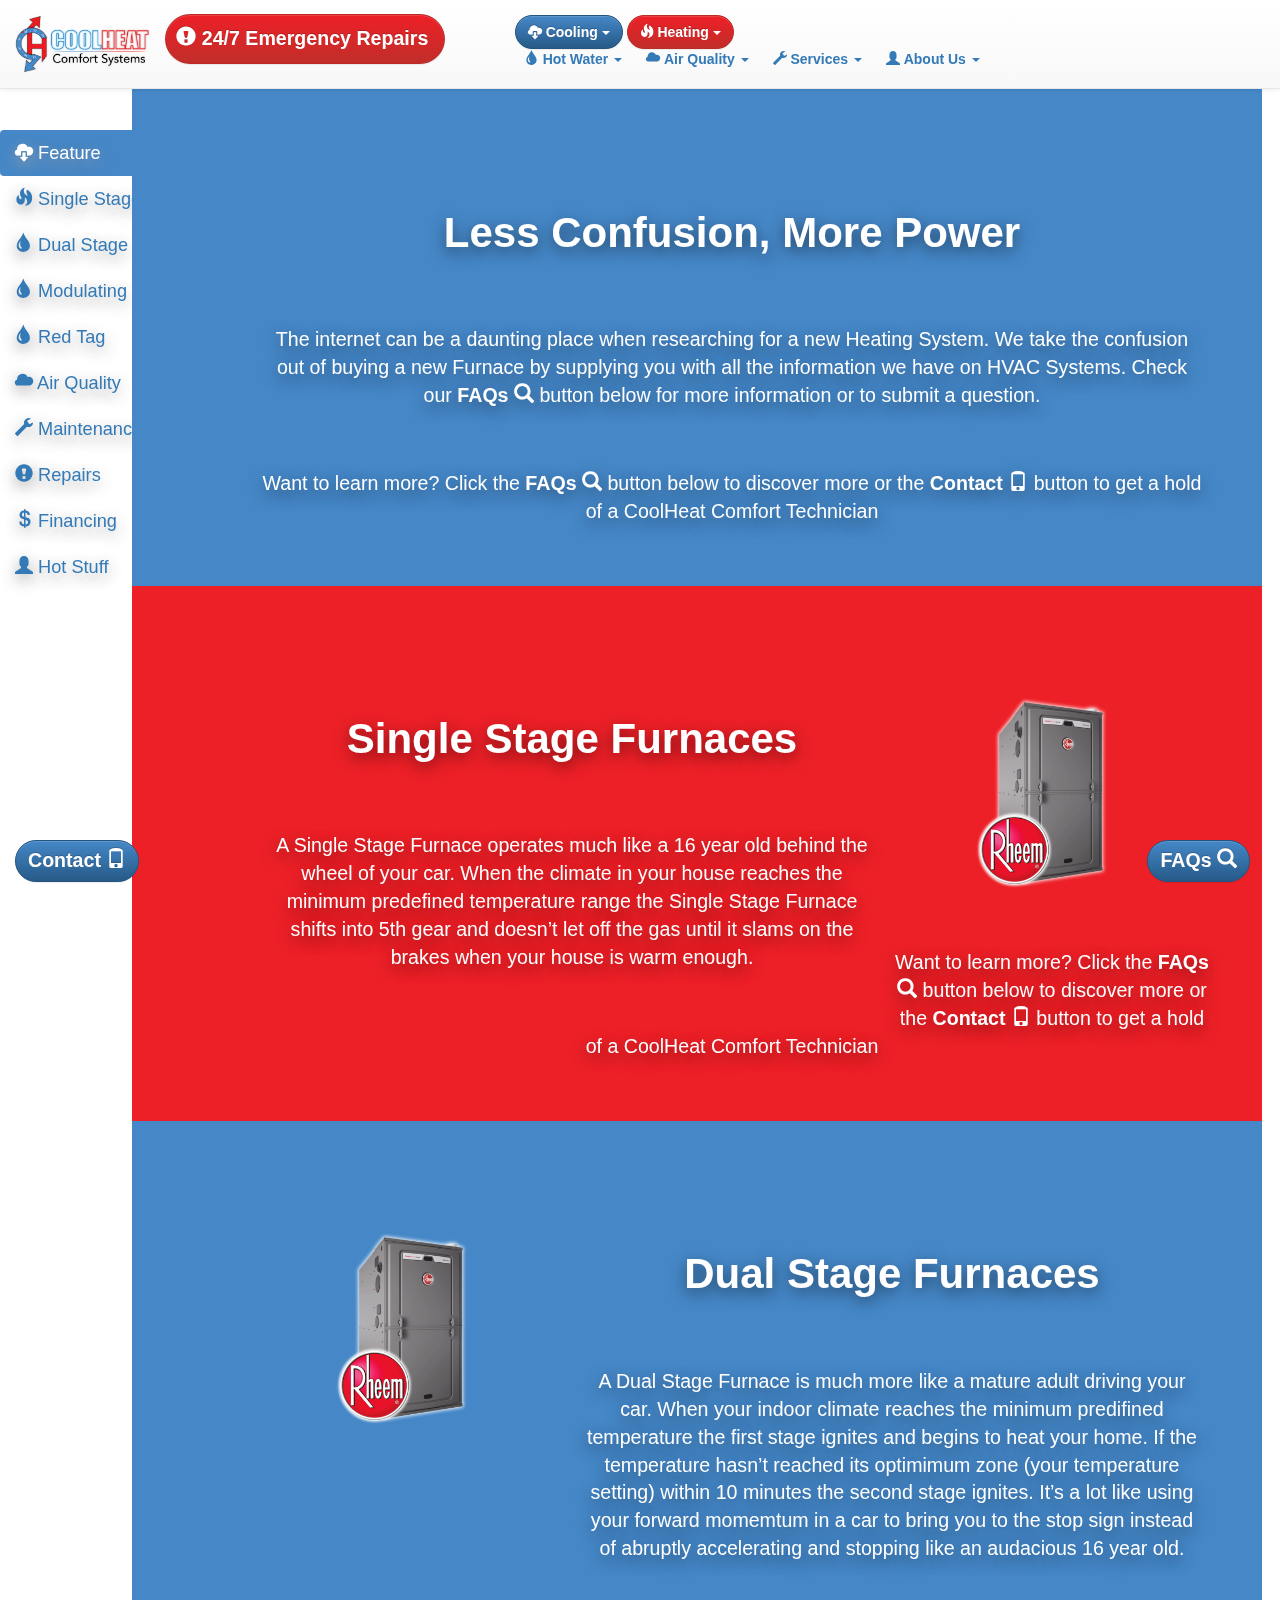
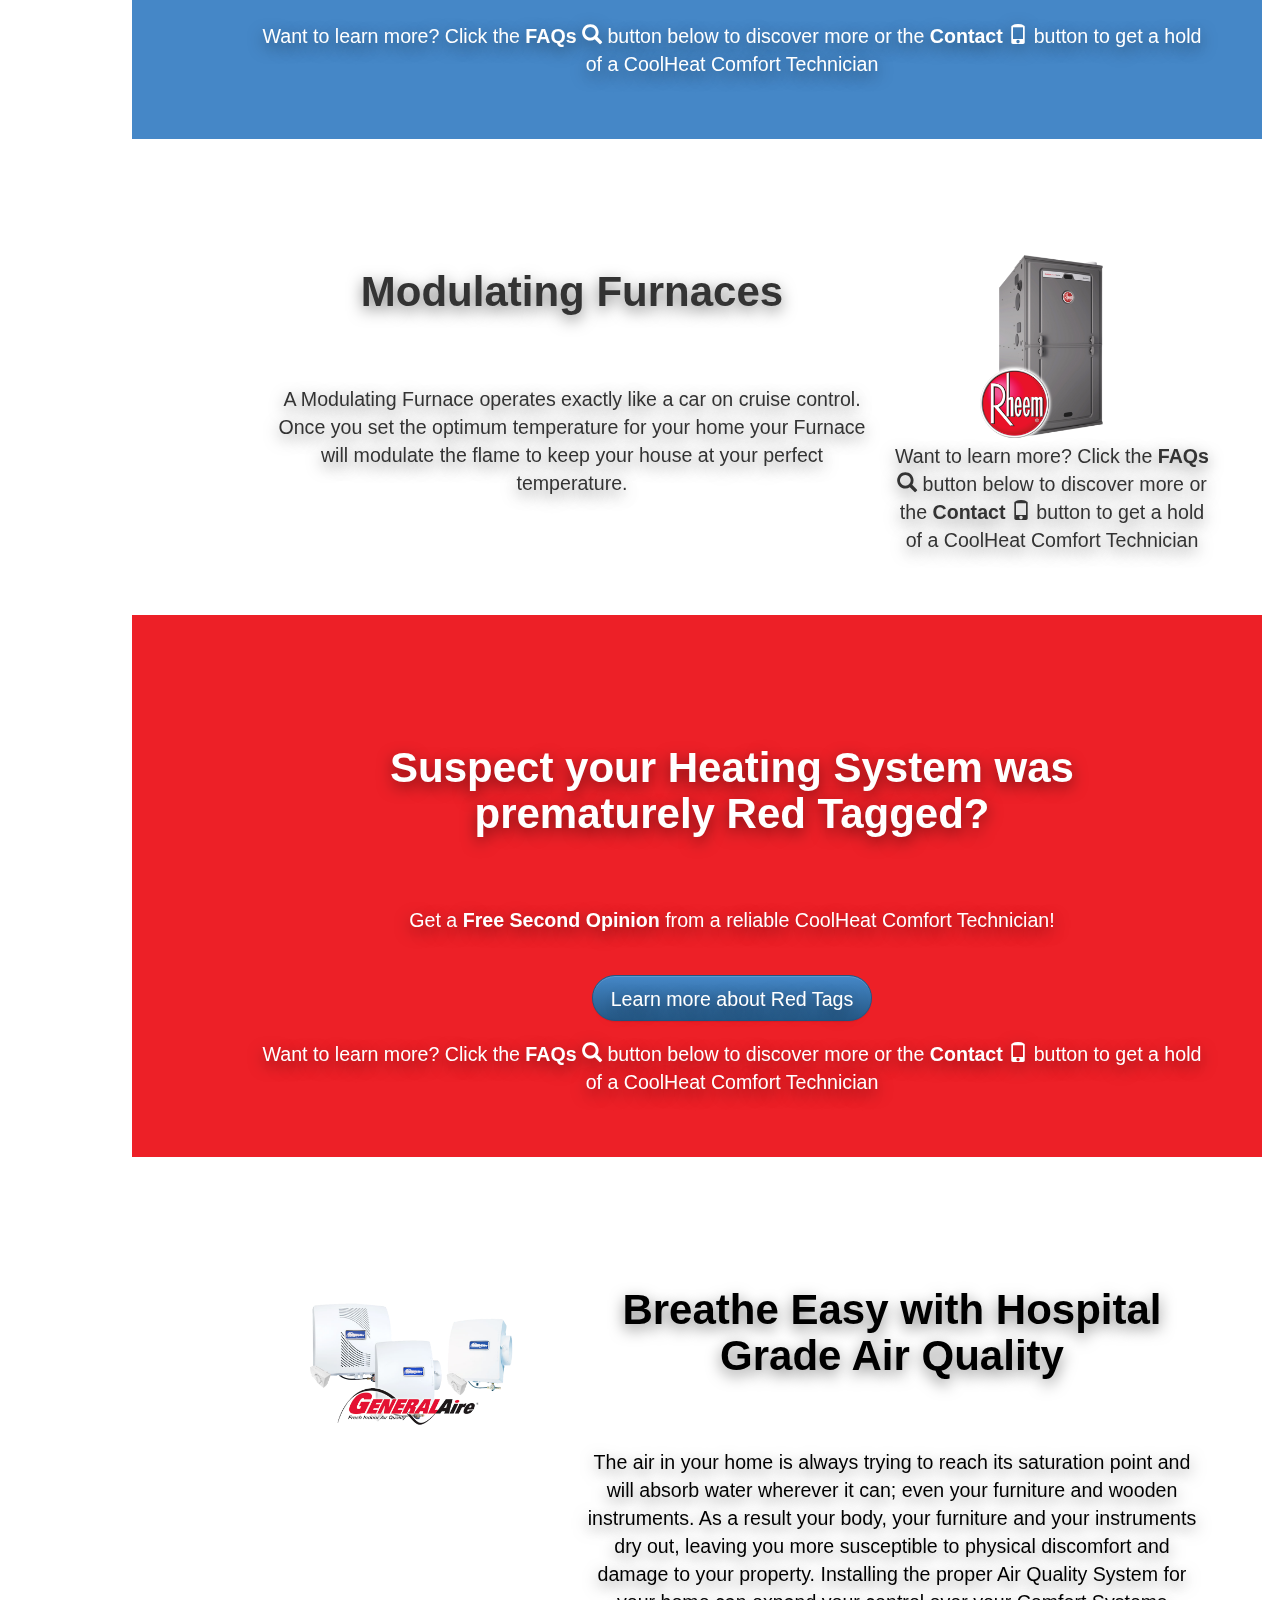
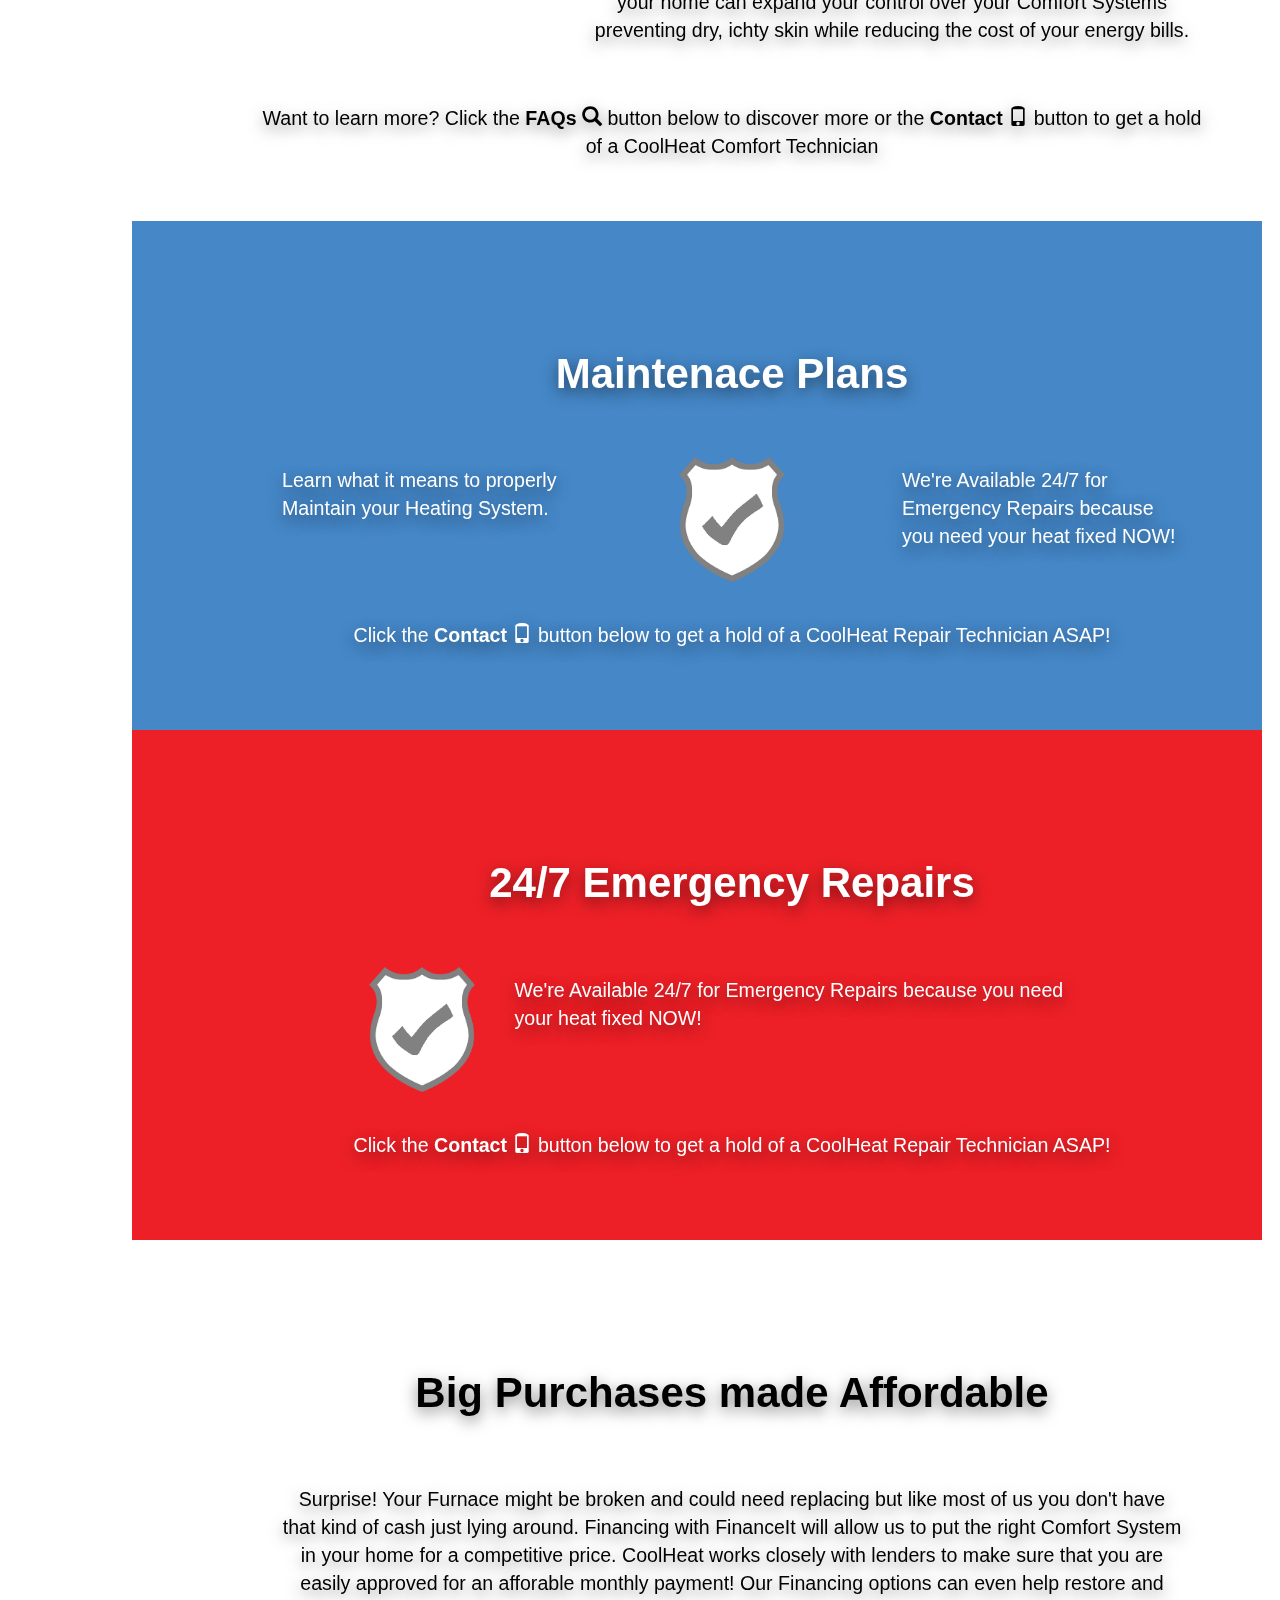
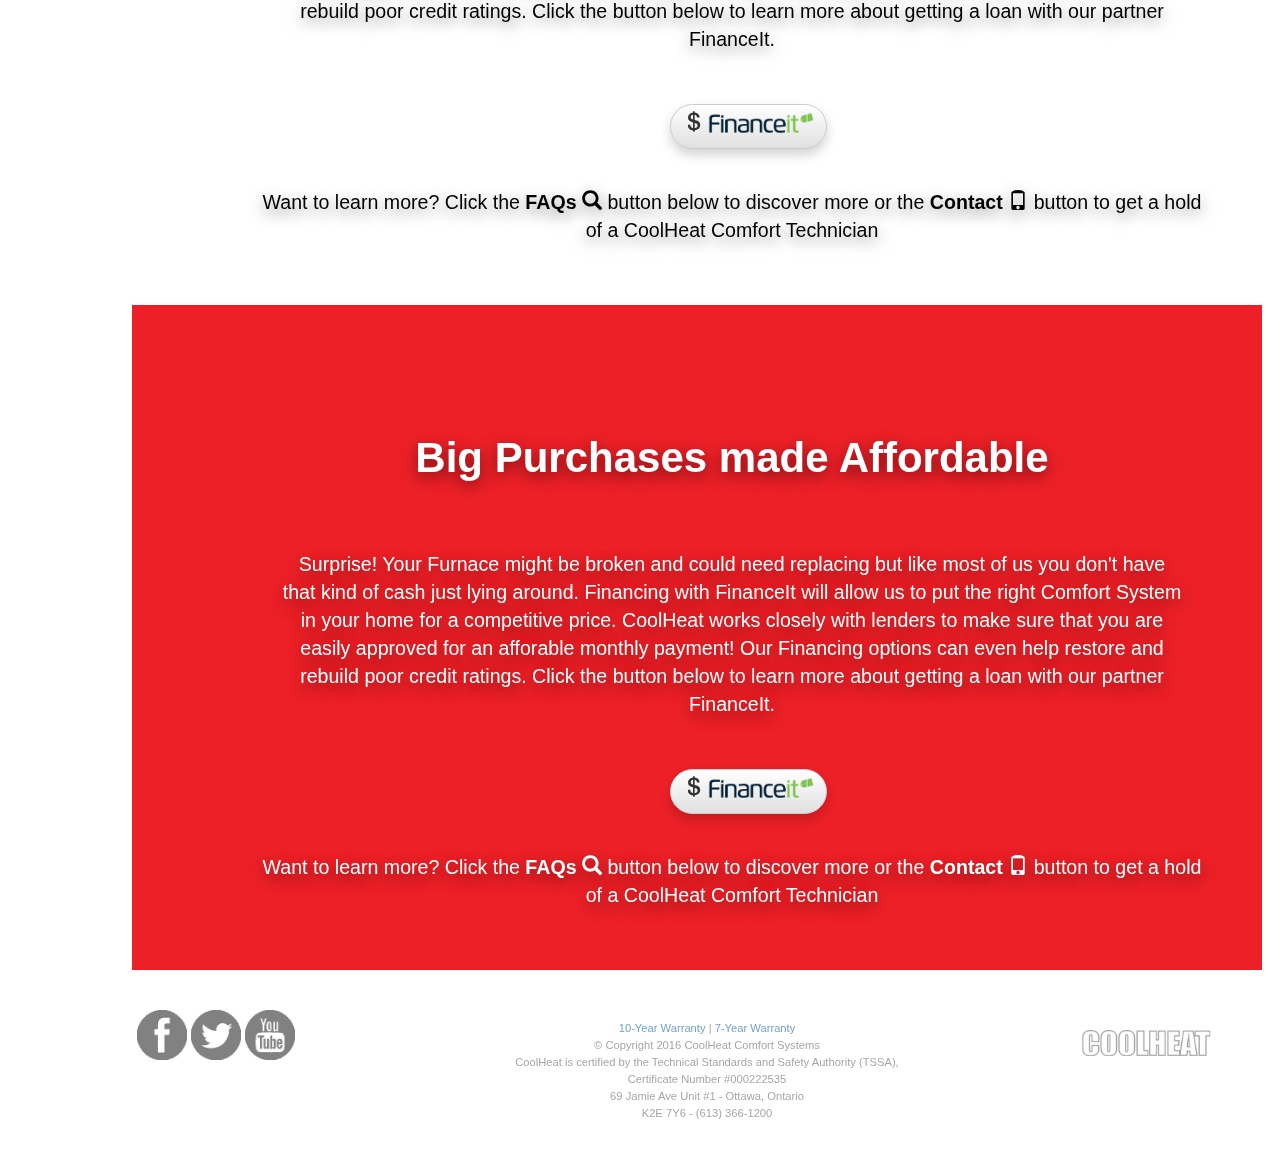
<file: furnaces.html>
<!DOCTYPE html>
<html lang="en">
<head>
  <title>CoolHeat Comfort Systems</title>
  <meta charset="utf-8">
  <meta name="viewport" content="width=device-width, initial-scale=1">
  
  
  
  
  
  
  <link rel="stylesheet" href="css/bootstrap.css">
  <link rel="stylesheet" href="css/bootstrap-theme-coolheat.css">
  <link rel="stylesheet" href="css/custom-stuff.css">
  
  
  <script src="https://ajax.googleapis.com/ajax/libs/jquery/1.11.1/jquery.min.js"></script>
  
  <script src="js/npm.js"></script>
  <script src="js/bootstrap.js"></script>
  
  
  
  
  
 
 
 
 
 
 
 
 

  
  
  
  
  
  
  
  
  
  
  
  
  
  
  
  
  
  
  
  
  
  


  
</head>

<!--Navbars & Buttons-->
<body>

<!--Navbar-->
<nav class="navbar navbar-default navbar-fixed-top" >
  <div class="container-fluid">
	<div class="navbar-header">
	
	<span>
	<!--Collapse btn-->
	  <button type="button" class="navbar-toggle" data-toggle="collapse" data-target="#myNavbar" style="margin-top:20px;">
        <span class="icon-bar"></span>
        <span class="icon-bar"></span>
        <span class="icon-bar"></span>                        
      </button><!--Collapse btn-->
	  
	  </span>
	  
	  
	  
	  
	  
	
	  
	  
	  
	 
	   <span>
	  
	  <!--Logo-->
      <a class="navbar-brand" href="index.html"><img style="max-height:150%;" src="img/logo-coolheat-943x412.png"/></a><!--Logo-->
    
	
	 </span>
	
	
	
	
	<div class="navbar-right">
	
	 <span>
	  	<!--Emergency Contact Button-->
<!-- Trigger/Open The Modal -->	
<button type="button" id="myBtn3" class="btn btn-danger dropdown-toggle nav-btn-font2 navbar-right navbar-toggle2" href="#myModal3"  style="margin-top:14px;  padding:10px; border-radius: 30px;"><span class="glyphicon glyphicon-exclamation-sign"></span><strong> 24/7 Emergency Repairs </strong>
<span class="glyphicon glyphicon-exclamation"></span></button>


<!-- The Modal -->
<div id="myModal3" class="modal3 " >


  <!-- Modal content -->
  <div id="" class="modal-content" style="overflow:hidden;">
    
	
	<!--HEADER-->
	<div class="modal-header-red " >
      <a class="close3">x</a>
      <h2 class="text-center">24/7 Emergency Repairs</h2>
	  
    </div><!--HEADER-->
    
	
	
	<!--BODY-->
	<div class="modal-body" style=" overflow:auto;">
      
	  
	
	  <form class="form-inline" role="form">
		
		<div class="form-group" >
			<input type="text" class="form-control" style="width:100%; text-align:center;" id="name" placeholder="Please type your Name">
			
			
		
		</div>
		
		<div class="form-group">
			<input type="email" class="form-control" style="width:100%; text-align:center;"" id="email" placeholder="Please type your Email">
			
			
		
		</div>
		
		<div class="form-group" >
			<input type="tel" class="form-control" style="width:100%; text-align:center;"" id="phone" placeholder="Please type your Phone Number">
		</div>
		
		
		<div class="form-group" >
			<input type="text" class="form-control" style="width:100%; text-align:center;" id="notes" placeholder="Please type any Additional Notes">
			
			
		
		</div>
		
		
		<div class="form-group">
  <button type="submit" class="btn btn-danger" style="width:100%;" >Submit</button>
  </div>
  
</form>
	  
	
	  

    </div><!--BODY-->
	
	

	
	<!--FOOTER-->
    <footer class="modal-footer-red " >
      <h5>Still have questions? <a href="mailto:info@coolheatcomfort.ca" style="color:#fff;">Let us know how we can help you.</a></h5>
    </footer><!--FOOTER-->
	
	
  </div><!-- Modal content -->



<script>
// Get the modal
var modal3 = document.getElementById('myModal3');

// Get the button that opens the modalcr
var btn3 = document.getElementById('myBtn3');

// Get the <span> element that closes the modal
var span3 = document.getElementsByClassName('close3')[0];

// When the user clicks the button, open the modal 
btn3.onclick = function() {
    modal3.style.display = "block";
}

// When the user clicks on <span> (x), close the modal
span3.onclick = function() {
    modal3.style.display = "none";
}

// When the user clicks anywhere outside of the modal, close it
window.onclick = function(event3) {
    if (event3.target == modal3) {
        modal3.style.display = "none";
    }
}
</script>

</div>


	   </span>
	
	</div>
	
	
	
	
	
	
	</div>
	
    <!--Smartphone collapse-->
	<div class="collapse navbar-collapse"  id="myNavbar">
	
		<!--Nav Choices-->
	
	<ul class="navbar-nav" >
		
		<!--Cooling & Heating Tabs-->
		<span>
		
			<!--Cooling-->
			<li class="dropdownmenu" >
			<a href="cooling.html"><button class="btn btn-primary dropdown-toggle nav-btn-font" data-toggle="dropdownmenu" href="cooling.html">
			
			<span class="glyphicon glyphicon-cloud-download"></span>
			<strong>Cooling</strong>
			<span class="caret"></span></button></a>
			
			
			<ul class="dropdownmenu-content" >
				<li><a href="airconditioners.html">
				
				<span class="glyphicon "></span>
				Air Conditioners</a>
				
				</li>
				<li><a href="ductless.html">
				
				<span class="glyphicon "></span>
				Ductless Splits</a>
				
				</li>
			</ul>
		</li>
		
			<!--Heating-->
			<li class="dropdownmenu" >
			<a href="heating.html"><button class="btn btn-danger dropdown-toggle nav-btn-font" data-toggle="dropdownmenu" href="heating.html">
			
			<span class="glyphicon glyphicon-fire"></span>
			<strong>Heating</strong>
			<span class="caret"></span></button></a>
			
			<ul class="dropdownmenu-content">
				<li><a href="furnaces.html">Furnaces</a></li>
				<li><a href="boilers.html">Boilers</a></li>
			</ul>
		</li>
		
		
		</span>
		
		<!--Other Tabs-->
		<div>
			
			<!--Hot Water-->
			<span>
		<li class="dropdownmenu" style="margin:0px 10px;">
			<a class="dropdown-toggle nav-font" data-toggle="dropdownmenu" href="hot_water.html">
			
			<span class="glyphicon glyphicon-tint"></span>
			<strong>Hot Water</strong>
			<span class="caret"></span>
			
			</a>
			<ul class="dropdownmenu-content">
				<li><a href="tanks.html">Tanks</a></li>
				<li><a href="tankless.html">Tankless</a></li>
				<li><a href="combi.html">Combi Boilers</a></li>
			</ul>
		</li>
			</span>
			
			<!--Air Quality-->	
			<span>
		<li class="dropdownmenu" style="margin:0px 10px;">
			<a class="dropdown-toggle nav-font" data-toggle="dropdownmenu" href="airquality.html">
			
			<span class="glyphicon glyphicon-cloud"></span>
			<strong>Air Quality</strong>
			<span class="caret"></span>
			
			</a>
			<ul class="dropdownmenu-content">
				<li><a href="humidifiers.html">Humidifiers</a></li>
				<li><a href="dehumidifiers.html">Dehumidifiers</a></li>
				<li><a href="filters.html">Filters</a></li>
				<li><a href="hrv.html">Heat Recovery Vent</a></li>
				<li><a href="tersus.html">Tersus</a></li>
				
			</ul>
		</li>
			</span>
			
			<!--Services-->
			<span>
		<li class="dropdownmenu" style="margin:0px 10px;">
			<a class="dropdown-toggle nav-font" data-toggle="dropdownmenu" href="airquality.html">
			
			<span class="glyphicon glyphicon-wrench"></span>
			<strong>Services</strong>
			<span class="caret"></span>
			
			</a>
			<ul class="dropdownmenu-content">
				<li><a href="homeservices.html">Home Services</a></li>
				<li><a href="comservices.html">Commercial Services</a></li>
				<li><a href="repairs.html">Repairs</a></li>
				<li><a href="maintenance.html">Maintenance</a></li>
				<li><a href="redtags.html">Red Tags</a></li>
				<li><a href="financing.html">Financing</a></li>
				<li><a href="rentals.html">Rentals</a></li>
				<li><a href="fullservice.html">Full List of Services</a></li>
				
			</ul>
		</li>
			</span>
			
			<!--About Us-->
			<span>
		<li class="dropdownmenu" style="margin:0px 10px;">
			<a class="dropdown-toggle nav-font" data-toggle="dropdownmenu" href="aboutus.html">
			
			<span class="glyphicon glyphicon-user"></span>
			<strong>About Us</strong>
			<span class="caret"></span>
			
			</a>
			<ul class="dropdownmenu-content">
				<li><a href="ourteam.html">Our Team</a></li>
				<li><a href="community.html">Community</a></li>
				<li><a href="careers.html">Join Our Team</a></li>
			</ul>
		</li>
			</span>
			
		</div>
		
		
    </ul><!--Nav Choices-->
	
	
	
	</div><!--smartphone collapse-->
	
	
	
	
	
	
	  
	
	
	
	
	
  </div>
  
  
  
  
  
  
  
  
  
  
  
</nav><!--Navbar-->


<!--FAQs & Contact Bar-->
<nav class="navbar navbar-inverse navbar-fixed-bottom" style="border: none;">
  <div class="container-fluid">
	<br>


	<!--FAQs Button-->
<!-- Trigger/Open The Modal -->	
<button id="myBtn" class="btn btn-primary dropdown-toggle nav-btn-font2 navbar-right" href="#myModal"  ><strong> FAQs </strong>
<span class="glyphicon glyphicon-search"></span></button>


<!-- The Modal -->
<div id="myModal" class="modal " >


  <!-- Modal content -->
  <div id="accordion" class="modal-content" style="overflow:hidden;">
    
	
	<!--HEADER-->
	<nav class="modal-header " style="">
      <a class="close">x</a>
      <h3>Frequently Asked Questions</h3>
    </nav><!--HEADER-->
    
	
	
	<!--BODY-->
	<div class="modal-body" style=" overflow:auto;">
      
	  <!--Accordion 1-->
		<a id="accordion-1" class="anchor"></a>
		<div class="panel panel-primary" style="border:0px;">
					<!--Question-->
			<div class="panel-heading">
				<h4 class="panel-title"><a data-toggle="collapse" data-parent="#accordion" href="#collapse1" ><strong>Why CoolHeat Comfort?</strong></a></h4>
			</div>
					<!--Answer-->
			<div id="collapse1" class="panel-collapse collapse">
				<div class="panel-body">Our local family run business offers exceptional customer service as well as quality brand name products. Our Comfort Technicians will guide you through the whole process. From assessing your Comfort needs; to installing your Comfort System; to registering your warranty. Your Comfort Specialist will instruct you on proper Service & Maintenance of your equipment so it'll run at optimum efficiency for years to come. When you choose CoolHeat we are there with you for the life of your Comfort System and beyond.	
				</div>
			</div>
		</div>
		
				<!--Accordion 2-->
		<a id="accordion-2" class="anchor"></a>
		<div class="panel panel-primary" style="border:0px;">
					<!--Question-->
			<div class="panel-heading">
				<h4 class="panel-title"><a data-toggle="collapse" data-parent="#accordion" href="#collapse2" ><strong>What is your 10-Year Warranty?</strong></a></h4>
			</div>
					<!--Answer-->
			<div id="collapse2" class="panel-collapse collapse">
				<div class="panel-body">Coolheat offers the best warranties in the HVAC business. Our 10 year Parts & Labour Warranty will have you sleeping comfortably for years to come.  Our professionally trained Comfort Technicians will guide you through other warranties available for your Comfort Systems during your free energy consultation.	
				</div>
			</div>
		</div>
		
		
				<!--Accordion 3-->
		<a id="accordion-3" class="anchor"></a>
		<div class="panel panel-primary" style="border:0px;">
					<!--Question-->
			<div class="panel-heading">
				<h4 class="panel-title"><a data-toggle="collapse" data-parent="#accordion" href="#collapse3" ><strong>What are the benefits of installing a Humidifier?</strong></a></h4>
			</div>
					<!--Answer-->
			<div id="collapse3" class="panel-collapse collapse">
				<div class="panel-body">Most of the tissue in our bodies is composed of water. When we lose water our skin dries up and the symptoms of dehydration begin to show including chronic joint and muscle pain, raspy throat, sore eyes and lack of mental concentration. The same goes for musicians and their instruments; if the humidity isn't properly maintained then their instruments will begin to warp and crack. The most common way to combat dehydration is to drink a lot of water. The other, less common method is to maintain the relative humidity in your home with a Furnace Humidifier. Ask our CoolHeat Comfort Technicians how to optimize the relative humidity in your home.
				</div>
			</div>
		</div>
		
		
				<!--Accordion 4-->
		<a id="accordion-4" class="anchor"></a>
		<div class="panel panel-primary" style="border:0px;">
					<!--Question-->
			<div class="panel-heading">
				<h4 class="panel-title"><a data-toggle="collapse" data-parent="#accordion" href="#collapse4" ><strong>What does AFUE stand for?</strong></a></h4>
			</div>
					<!--Answer-->
			<div id="collapse4" class="panel-collapse collapse">
				<div class="panel-body">There are special names for the efficiency ratings of various types of equipment. Furnaces are rated according to their Annual Fuel Utilization Efficiency, or AFUE. The higher the AFUE rating, the more efficient the unit.
				</div>
			</div>
		</div>
		

		
				<!--Accordion 5-->
		<a id="accordion-5" class="anchor"></a>
		<div class="panel panel-primary" style="border:0px;">
					<!--Question-->
			<div class="panel-heading">
				<h4 class="panel-title"><a data-toggle="collapse" data-parent="#accordion" href="#collapse5" ><strong>What rebates are available for furnaces?</strong></a></h4>
			</div>
					<!--Answer-->
			<div id="collapse5" class="panel-collapse collapse">
				<div class="panel-body">Rebates for a new Furnace depends on the type of Heating System you're installing. By installing a new Comfort System you can qualify for a rebate from the Ontario Power Authority. Please <a href="#take-action" target="_self">contact us</a> for a free energy consultation for more information.
				</div>
			</div>
		</div>
		
				<!--Accordion 6-->
		<a id="accordion-6" class="anchor"></a>
		<div class="panel panel-primary" style="border:0px;">
					<!--Question-->
			<div class="panel-heading">
				<h4 class="panel-title"><a data-toggle="collapse" data-parent="#accordion" href="#collapse6" ><strong>What type of furnaces do you install?</strong></a></h4>
			</div>
					<!--Answer-->
			<div id="collapse6" class="panel-collapse collapse">
				<div class="panel-body">We sell a full range of furnaces from single stage, dual stage and modulating furnaces. Our experts will assist you in choosing the correct furnace for your home that will provide you and your family long term comfort while reducing the energy consumption to save you money on your energy bills.
				</div>
			</div>
		</div>
		
				<!--Accordion 7-->
		<a id="accordion-7" class="anchor"></a>
		<div class="panel panel-primary" style="border:0px;">
					<!--Question-->
			<div class="panel-heading">
				<h4 class="panel-title"><a data-toggle="collapse" data-parent="#accordion" href="#collapse7" ><strong>What can I save by upgrading my Furnace?</strong></a></h4>
			</div>
					<!--Answer-->
			<div id="collapse7" class="panel-collapse collapse">
				<div class="panel-body">Savings will depend on your current Furnace and the new system being installed. One thing is sure; installing a new, energy efficient Furnace will reduce your energy costs. Contact our local Comfort Experts for advice on the best Furnace for your home.
				</div>
			</div>
		</div>
		
						
						<!--Accordion 8-->
		<a id="accordion-8" class="anchor"></a>
		<div class="panel panel-primary" style="border:0px;">
				<!--Question-->
			<div class="panel-heading">
				<h4 class="panel-title"><a data-toggle="collapse" data-parent="#accordion" href="#collapse8" ><strong>Why CoolHeat Comfort?</strong></a></h4>
			</div>
				<!--Answer-->
			<div id="collapse8" class="panel-collapse collapse">
				<div class="panel-body">Our local family run business offers exceptional customer service as well as quality brand name products. Our Comfort Technicians will guide you through the whole process. From assessing your Comfort needs; to installing your Comfort System; to registering your warranty. Your Comfort Specialist will instruct you on proper Service & Maintenance of your equipment so it'll run at optimum efficiency for years to come. When you choose CoolHeat we are there with you for the life of your Comfort System and beyond.	
				</div>
			</div>
		</div>
		
						<!--Accordion 9-->
		<a id="accordion-9" class="anchor"></a>
		<div class="panel panel-primary" style="border:0px;">
				<!--Question-->
			<div class="panel-heading">
				<h4 class="panel-title"><a data-toggle="collapse" data-parent="#accordion" href="#collapse9" ><strong>What type of Warranties are available for Boilers?</strong></a></h4>
			</div>
				<!--Answer-->
			<div id="collapse9" class="panel-collapse collapse">
				<div class="panel-body">CoolHeat offers the best warranties in the HVAC business. Our Parts & Labour Warranty is second to none and will have you sleeping easy for years to come. Ask our team of professionally trained Comfort Technicians about Warranties from CoolHeat. Afterall, everyone's Comfort needs are different.	
				</div>
			</div>
		</div>
		

		
						<!--Accordion 10-->
		<a id="accordion-10" class="anchor"></a>
		<div class="panel panel-primary" style="border:0px;">
				<!--Question-->
			<div class="panel-heading">
				<h4 class="panel-title"><a data-toggle="collapse" data-parent="#accordion" href="#collapse10" ><strong>What type of Boilers do you install?</strong></a></h4>
			</div>
				<!--Answer-->
			<div id="collapse10" class="panel-collapse collapse">
				<div class="panel-body">We offer a full range of Boilers from simple setups to full conversions. Our Comfort Experts will assist you in choosing the correct boiler for your home. Provide your family with long term comfort while reducing your home's energy costs. Ask out Comfort Technicians how you can reduce the price of your energy bills.
				</div>
			</div>
		</div>
		
						<!--Accordion 11-->
		<a id="accordion-11" class="anchor"></a>
		<div class="panel panel-primary" style="border:0px;">
				<!--Question-->
			<div class="panel-heading">
				<h4 class="panel-title"><a data-toggle="collapse" data-parent="#accordion" href="#collapse11" ><strong>What can I save by upgrading my Boiler?</strong></a></h4>
			</div>
				<!--Answer-->
			<div id="collapse11" class="panel-collapse collapse">
				<div class="panel-body">Savings will depend on your current system and the new system being installed. One thing is sure; installing a new, energy efficient boiler will reduce your energy costs. Contact our Local Comfort Experts for advice on the best boiler for your home.
				</div>
			</div>
		</div>
	  
	  
	  

    </div><!--BODY-->
	
	

	
	<!--FOOTER-->
    <footer class="modal-footer " >
      <h5>Still have questions? <a href="mailto:info@coolheatcomfort.ca" style="color:#fff;">Let us know how we can help you.</a></h5>
    </footer><!--FOOTER-->
	
	
  </div><!-- Modal content -->



<script>
// Get the modal
var modal = document.getElementById('myModal');

// Get the button that opens the modal
var btn = document.getElementById("myBtn");

// Get the <span> element that closes the modal
var span = document.getElementsByClassName("close")[0];

// When the user clicks the button, open the modal 
btn.onclick = function() {
    modal.style.display = "block";
}

// When the user clicks on <span> (x), close the modal
span.onclick = function() {
    modal.style.display = "none";
}

// When the user clicks anywhere outside of the modal, close it
window.onclick = function(event) {
    if (event.target == modal) {
        modal.style.display = "none";
		
    }
	
}
</script>

</div>


	<!--Contact Button-->
<!-- Trigger/Open The Modal -->	
<button id="myBtn2" class="btn btn-primary dropdown-toggle nav-btn-font2 navbar-left" href="#myModal2"  ><strong> Contact </strong>
<span class="glyphicon glyphicon-phone"></span></button>


<!-- The Modal -->
<div id="myModal2" class="modal2 " >


  <!-- Modal content -->
  <div id="" class="modal-content" style="overflow:hidden;">
    
	
	<!--HEADER-->
	<div class="modal-header " >
      <a class="close2">x</a>
      <h1 class="text-center">Contact Us</h1>
	  
    </div><!--HEADER-->
    
	
	
	<!--BODY-->
	<div class="modal-body" style=" overflow:auto;">
      
	  
	
	  <form class="form-inline" role="form">
		
		<div class="form-group" >
			<input type="text" class="form-control" style="width:100%; text-align:center;" id="name" placeholder="Please type your Name">
			
			
		
		</div>
		
		<div class="form-group">
			<input type="email" class="form-control" style="width:100%; text-align:center;"" id="email" placeholder="Please type your Email">
			
			
		
		</div>
		
		<div class="form-group" >
			<input type="tel" class="form-control" style="width:100%; text-align:center;"" id="phone" placeholder="Please type your Phone Number">
		</div>
		
		
		<div class="form-group" >
			<input type="text" class="form-control" style="width:100%; text-align:center;" id="notes" placeholder="Please type any Additional Notes">
			
			
		
		</div>
		
		
		<div class="form-group">
  <button type="submit" class="btn btn-danger" style="width:100%;" >Submit</button>
  </div>
  
</form>
	  
	
	  

    </div><!--BODY-->
	
	

	
	<!--FOOTER-->
    <footer class="modal-footer " >
      <h5>Still have questions? <a href="mailto:info@coolheatcomfort.ca" style="color:#fff;">Let us know how we can help you.</a></h5>
    </footer><!--FOOTER-->
	
	
  </div><!-- Modal content -->



<script>
// Get the modal
var modal2 = document.getElementById('myModal2');

// Get the button that opens the modalcr
var btn2 = document.getElementById('myBtn2');

// Get the <span> element that closes the modal
var span2 = document.getElementsByClassName('close2')[0];

// When the user clicks the button, open the modal 
btn2.onclick = function() {
    modal2.style.display = "block";
}

// When the user clicks on <span> (x), close the modal
span2.onclick = function() {
    modal2.style.display = "none";
}

// When the user clicks anywhere outside of the modal, close it
window.onclick = function(event2) {
    if (event2.target == modal2) {
        modal2.style.display = "none";
    }
}
</script>

</div>


  </div>
</nav><!--FAQs & Contact Bar-->

</body>








<body data-spy="scroll" data-target="#myScrollspy" data-offset="20" style="position:relative;margin:0;">









<div class="container" style="width:100%">
  <div class="row" >
    <div class="col-sm-1 " id="myScrollspy" >
      <ul class="nav nav-pills nav-stacked fonts-nav-left" style="margin-left:-20px; margin-top:100px; ">
        
		<li class="active"><a href="#hotfeature"><span class="glyphicon glyphicon-cloud-download"></span> Feature</a></li>
        
		<section class="nav nav-pills nav-stacked heat-red" ><li><a href="#singlestage" ><span class="glyphicon glyphicon-fire"></span> Single Stage</a></li></section>
        
		<section class="nav nav-pills nav-stacked heat-red" ><li><a href="#dualstage" ><span class="glyphicon glyphicon-tint"></span> Dual Stage</a></li></section>
		
		<section class="nav nav-pills nav-stacked heat-red" ><li><a href="#modulating" ><span class="glyphicon glyphicon-tint"></span> Modulating</a></li></section>
		
		<li><a href="#redtag" ><span class="glyphicon glyphicon-tint"></span> Red Tag</a></li>
		
		<section class="nav nav-pills nav-stacked energy-green"><li><a href="#air" ><span class="glyphicon glyphicon-cloud"></span> Air Quality</a></li></section>
		
		<li><a href="#maintenance"><span class="glyphicon glyphicon-wrench"></span> Maintenance</a></li>
		
		<section class="nav nav-pills nav-stacked heat-red"><li><a href="#repairs" ><span class="glyphicon glyphicon-exclamation-sign"></span> Repairs</a></li></section>
		
		<section class="nav nav-pills nav-stacked energy-green"><li><a href="#financing" ><span class="glyphicon glyphicon-usd"></span> Financing</a></li></section>
		
		<li><a href="#hotstuff" ><span class="glyphicon glyphicon-user"></span> Hot Stuff</a></li>
		
		
		
        
        </li>
      </ul>
    </div>
    
<div class="container" style="overflow:none; " >
	<div class="row">
	
	<div class="col-sm-10 col-sm-offset-0" style="padding-top:80px; padding-bottom:2px; right:3px; width:100%;">
      
	  <div id="hotfeature" class="mainbox-dim bg-primary">    
        
		<div class="col-sm-12" style="padding-bottom:20px;"> 
		<h1 class="fonts-titles-lg">Less Confusion, More Power</h1>
        <p class="fonts-body" style="padding-bottom:30px;">The internet can be a daunting place when researching for a new Heating System. We take the confusion out of buying a new Furnace by supplying you with all the information we have on HVAC Systems. Check our <strong> FAQs </strong>
<span class="glyphicon glyphicon-search"></span> button below for more information or to submit a question.
</p>
		</div>
		
		
		
		
        <p class="fonts-body">Want to learn more? Click the<strong> FAQs </strong>
<span class="glyphicon glyphicon-search"></span> button below to discover more or the<strong> Contact </strong><span class="glyphicon glyphicon-phone"></span> button to get a hold of a CoolHeat Comfort Technician</p>
		
      </div>
	  
      
	<!--SINGLE STAGE FURNACES-->  
	  <div id="singlestage" class=" mainbox-dim bg-danger">    
        
		<div class="col-sm-8" style="padding-bottom:20px;"> 
		<h1 class="fonts-titles-lg">Single Stage Furnaces</h1>
        <p class="fonts-body" style="padding-bottom:30px;">A Single Stage Furnace operates much like a 16 year old behind the wheel of your car. When the climate in your house reaches the minimum 
predefined temperature range the Single Stage 
Furnace shifts into 5th gear and doesn’t let off the gas until it slams on the brakes when your house is warm enough.</p>
		</div>
		
		<div class="col-sm-4" >
		<a href="furnaces.html" ><img class="img-responsive" src="img/furnaces.png"/></a>
		<h3 class="fonts-titles-sm"></h3>
		
        <p class="fonts-body"></p>
		</div>
		
		
		
		
        <p class="fonts-body">Want to learn more? Click the<strong> FAQs </strong>
<span class="glyphicon glyphicon-search"></span> button below to discover more or the<strong> Contact </strong><span class="glyphicon glyphicon-phone"></span> button to get a hold of a CoolHeat Comfort Technician</p>
		
      </div>
      
	  
	<!--DUAL STAGE FURNACES--> 
	<div id="dualstage" class=" mainbox-dim bg-primary">    
        
		
		<div class="col-sm-4" >
		<a href="furnaces.html" ><img class="img-responsive" src="img/furnaces.png"/></a>
		<h3 class="fonts-titles-sm"></h3>
		
        <p class="fonts-body"></p>
		</div>
		
		
		<div class="col-sm-8" style="padding-bottom:20px;"> 
		<h1 class="fonts-titles-lg">Dual Stage Furnaces</h1>
        <p class="fonts-body" style="padding-bottom:30px;">A Dual Stage Furnace is much more like a mature adult driving your car. When your indoor climate reaches the minimum predifined temperature the first stage ignites and begins to heat your home. If the temperature hasn’t reached its optimimum zone (your temperature setting) within 10 minutes the second stage ignites. It’s a lot like using your 
forward momemtum in a car to bring you to the stop sign instead of abruptly accelerating and 
stopping like an audacious 16 year old.</p>
		</div>
		
		
		
		
		
		
        <p class="fonts-body">Want to learn more? Click the<strong> FAQs </strong>
<span class="glyphicon glyphicon-search"></span> button below to discover more or the<strong> Contact </strong><span class="glyphicon glyphicon-phone"></span> button to get a hold of a CoolHeat Comfort Technician</p>
		
      </div>
	
	
	
	
		
    
	  
	  
	  <!--MODULATING STAGE FURNACES-->  
	  <div id="modulating" class=" mainbox-dim bg-warning">    
        
		<div class="col-sm-8" style="padding-bottom:20px;"> 
		<h1 class="fonts-titles-lg">Modulating Furnaces</h1>
        <p class="fonts-body" style="padding-bottom:30px;">A Modulating Furnace operates exactly like a car on cruise control. Once you set the optimum 
temperature for your home your Furnace will modulate the flame to keep your house at your perfect temperature.</p>
		</div>
		
		<div class="col-sm-4" >
		<a href="furnaces.html" ><img class="img-responsive" src="img/furnaces.png"/></a>
		
		
        
		</div>
		
		</br>
		
		
        <p class="fonts-body">Want to learn more? Click the<strong> FAQs </strong>
<span class="glyphicon glyphicon-search"></span> button below to discover more or the<strong> Contact </strong><span class="glyphicon glyphicon-phone"></span> button to get a hold of a CoolHeat Comfort Technician</p>
		
      </div>
	  
	  
	  
	<!--RED TAGS-->
      <div id="redtag" class="mainbox-dim bg-danger">    
        
		<div class="col-sm-12" style="padding-bottom:20px;"> 
		<h1 class="fonts-titles-lg">Suspect your Heating System was prematurely Red Tagged?</h1>
        <p class="fonts-body" style="padding-bottom:30px;">Get a <strong>Free Second Opinion</strong> from a reliable CoolHeat Comfort Technician!
				</p>
				
				<div class="col-sm-4">
				</div>
				
				<div class="col-sm-4">
				<a class="btn btn-primary center-block fonts-body" href="redtags.html" target="_self">Learn more about Red Tags</a>
				</div>
				
				<div class="col-sm-4">
				</div>
		</div>
		
		
		
        <p class="fonts-body">Want to learn more? Click the<strong> FAQs </strong>
<span class="glyphicon glyphicon-search"></span> button below to discover more or the<strong> Contact </strong><span class="glyphicon glyphicon-phone"></span> button to get a hold of a CoolHeat Comfort Technician</p>
		
      </div>
	  
	  
	  
	  
	<!--AIR QUALITY-->  
	  <div id="air" class="mainbox-dim bg-warning" >         
        
		<div class="col-sm-4">
		<a href="airquality-big.html" ><img class="center-block img-responsive" src="img/airquality-big.png"/></a>
		</div>
        
		<div class="col-sm-8" style="padding-bottom:20px;"> 
		<h1 class="fonts-titles-lg">Breathe Easy with Hospital Grade Air Quality</h1>
      
		<p class="fonts-body" style="padding-bottom:30px;">The air in your home is always trying to reach its saturation point and will absorb water wherever it can; even your furniture and wooden instruments. As a result your body, your furniture and your instruments dry out, leaving you more susceptible to physical discomfort and damage to your property. Installing the proper Air Quality System for your home can expand your control over your Comfort Systems preventing dry, ichty skin while reducing the cost of your energy bills.
				</p>
		
		</div>
			
				
		
		
			
		<p class="fonts-body">Want to learn more? Click the<strong> FAQs </strong>
<span class="glyphicon glyphicon-search"></span> button below to discover more or the<strong> Contact </strong><span class="glyphicon glyphicon-phone"></span> button to get a hold of a CoolHeat Comfort Technician</p>

		
      </div>  



	<!--MAINTENANCE--> 
      <div id="maintenance" class="mainbox-dim bg-primary">         
        
		
		
		<script>
		 <!--Hover Button-->
		function hoverProtectionIcon(element) {
    element.setAttribute('src', 
         'img/protection-icon.png'//Replace this part with the new button hover image
         );
}
function unhoverProtectionIcon(element) {
    element.setAttribute('src', 
         'img/protection-icon-grey.png'//Replace this part with the new button image
         );
		 }
		 </script>
		
		
		
		
		<div class="col-sm-12" style="padding-bottom:20px;">
			<h1 class="fonts-titles-lg">Maintenace Plans</h1>
		 
		 <div class="col-sm-4" >
		 <p class="fonts-body" style="padding-bottom:20px; text-align:left;">Learn what it means to properly Maintain your Heating System.
		 </div>
		 <div class="col-sm-4" style="padding-bottom:20px;">
		 
		 
	<a href="air_conditioners.html" ><img class="center-block" src="img/protection-icon-grey.png" style="height:125px; width:rheight; " onmouseover="hoverProtectionIcon(this)" onmouseout="unhoverProtectionIcon(this)"/></a>
        </div>
		 
		 <div class="col-sm-4" style="padding-bottom:20px;">
	<p class="fonts-body" style="padding-bottom:20px; text-align:left;">
	We're Available 24/7 for Emergency Repairs because you need your heat fixed NOW!</p>
        </div>
		</div>
		
		<p class="fonts-body" style="padding-bottom:20px;">

	
	Click the<strong> Contact </strong><span class="glyphicon glyphicon-phone"></span> button below to get a hold of a CoolHeat Repair Technician ASAP!
	
	
	
	</p>
		
      </div>





	  
      <div id="repairs" class="mainbox-dim bg-danger">         
        <div class="col-sm-12" style="padding-bottom:20px;">
			<h1 class="fonts-titles-lg">24/7 Emergency Repairs</h1>
		 
		 <div class="col-sm-1" >
		 </div>
		 <div class="col-sm-2" style="padding-bottom:20px;">
		 <script>
		 <!--Hover Button-->
		function hoverProtectionIcon(element) {
    element.setAttribute('src', 
         'img/protection-icon.png'//Replace this part with the new button hover image
         );
}
function unhoverProtectionIcon(element) {
    element.setAttribute('src', 
         'img/protection-icon-grey.png'//Replace this part with the new button image
         );
		 }
		 </script>
		 
	<a href="air_conditioners.html" ><img class="center-block" src="img/protection-icon-grey.png" style="height:125px; width:rheight; " onmouseover="hoverProtectionIcon(this)" onmouseout="unhoverProtectionIcon(this)"/></a>
        </div>
		 
		 <div class="col-sm-8" style="padding-bottom:20px;">
	<p class="fonts-body" style="padding-bottom:20px; text-align:left;">
	We're Available 24/7 for Emergency Repairs because you need your heat fixed NOW!</p>
        </div>
		</div>
		
		<p class="fonts-body" style="padding-bottom:20px;">

	
	Click the<strong> Contact </strong><span class="glyphicon glyphicon-phone"></span> button below to get a hold of a CoolHeat Repair Technician ASAP!
	
	
	
	</p>
		
      </div>
	  <div id="financing" class="mainbox-dim bg-warning">         
        <div class="col-sm-12" style="padding-bottom:20px;">
			<h1 class="fonts-titles-lg">Big Purchases made Affordable</h1>
		 
		 
		 
		 <div class="col-sm-12" style="padding-bottom:20px;">
	<p class="fonts-body" style="padding-bottom:20px; ">
	Surprise! Your Furnace might be broken and could need replacing but like most of us you don't have that kind of cash just lying around. Financing with FinanceIt will allow us to put the right Comfort System in your home for a competitive price. CoolHeat works closely with lenders to make sure that you are easily approved for an afforable monthly payment! Our Financing options can even help restore and rebuild poor credit ratings. Click the button below to learn more about getting a loan with our partner FinanceIt.</p>
	
        </div>
		
		<div class="col-sm-5 center-block" style="padding-bottom:20px;">
		 </div>
		 <div class="col-sm-1 " style="padding-bottom:20px; ">
		 <script>
		 <!--Hover Button-->
		function hoverFinanceIt(element) {
    element.setAttribute('src', 
         'img/FinanceIt_logo.png'//Replace this part with the new button hover image
		 
         );
}
function unhoverFinanceIt(element) {
    element.setAttribute('src', 
         'img/FinanceIt_logo_blue.png'//Replace this part with the new button image
         );
}
		 </script>
		 
	<a href="https://www.financeit.ca/s/wEUHeg" target="_blank"><button class="btn btn-default" style="-webkit-box-shadow: 0 6px 12px rgba(0, 0, 0, .175);
          box-shadow: 0 6px 12px rgba(0, 0, 0, .175);"><span style="font-size:20px;"class="glyphicon glyphicon-usd"></span><span><img  src="img/FinanceIt_logo_blue.png" style="height:50px;  margin:-10px;" onmouseover="hoverFinanceIt(this)" onmouseout="unhoverFinanceIt(this)"/></span></button></a>
        </div>
		 
		 <div class="col-sm-4 center-block" style="padding-bottom:20px;">
		 </div>
		
		</div>
		
		<p class="fonts-body" style="padding-bottom:20px;">

	
	<p class="fonts-body">Want to learn more? Click the<strong> FAQs </strong>
<span class="glyphicon glyphicon-search"></span> button below to discover more or the<strong> Contact </strong><span class="glyphicon glyphicon-phone"></span> button to get a hold of a CoolHeat Comfort Technician</p>
	
	
	
	</p>
		
      </div>
		
		
		
		
		  <div id="hotstuff" class="mainbox-dim bg-warning">         
        <div class="col-sm-12" style="padding-bottom:20px;">
			<h1 class="fonts-titles-lg">Big Purchases made Affordable</h1>
		 
		 
		 
		 <div class="col-sm-12" style="padding-bottom:20px;">
	<p class="fonts-body" style="padding-bottom:20px; ">
	Surprise! Your Furnace might be broken and could need replacing but like most of us you don't have that kind of cash just lying around. Financing with FinanceIt will allow us to put the right Comfort System in your home for a competitive price. CoolHeat works closely with lenders to make sure that you are easily approved for an afforable monthly payment! Our Financing options can even help restore and rebuild poor credit ratings. Click the button below to learn more about getting a loan with our partner FinanceIt.</p>
	
        </div>
		
		<div class="col-sm-5 center-block" style="padding-bottom:20px;">
		 </div>
		 <div class="col-sm-1 " style="padding-bottom:20px; ">
		 <script>
		 <!--Hover Button-->
		function hoverFinanceIt(element) {
    element.setAttribute('src', 
         'img/FinanceIt_logo.png'//Replace this part with the new button hover image
		 
         );
}
function unhoverFinanceIt(element) {
    element.setAttribute('src', 
         'img/FinanceIt_logo_blue.png'//Replace this part with the new button image
         );
}
		 </script>
		 
	<a href="https://www.financeit.ca/s/wEUHeg" target="_blank"><button class="btn btn-default" style="-webkit-box-shadow: 0 6px 12px rgba(0, 0, 0, .175);
          box-shadow: 0 6px 12px rgba(0, 0, 0, .175);"><span style="font-size:20px;"class="glyphicon glyphicon-usd"></span><span><img  src="img/FinanceIt_logo_blue.png" style="height:50px;  margin:-10px;" onmouseover="hoverFinanceIt(this)" onmouseout="unhoverFinanceIt(this)"/></span></button></a>
        </div>
		 
		 <div class="col-sm-4 center-block" style="padding-bottom:20px;">
		 </div>
		
		</div>
		
		<p class="fonts-body" style="padding-bottom:20px;">

	
	<p class="fonts-body">Want to learn more? Click the<strong> FAQs </strong>
<span class="glyphicon glyphicon-search"></span> button below to discover more or the<strong> Contact </strong><span class="glyphicon glyphicon-phone"></span> button to get a hold of a CoolHeat Comfort Technician</p>
	
	
	
	</p>
		
      </div>
		
		

    
  




 
		
		
		
		
		
		
		
		
		
		
		

		
		
		
		
		
		
		
		
		
		
		<!--FOOTER-->
		<div id="footer" class="">  
		<footer class="footer footer-1">
				<div class="container">
					<div class="row">
					
					
					
					
					
					
						<div class="col-sm-3">
							<ul class="social-links ">
								<a href="https://www.facebook.com/CoolheatComfortSystems" target="_blank"><img src="img/icon-facebook-grey.png" class="" style="max-height:50px;"onmouseover="hoverFacebook(this)" onmouseout="unhoverFacebook(this)"></a>
								<a href="https://twitter.com/CoolHeatComfort" target="_blank"><img src="img/icon-twitter-grey.png" class="" style="max-height:50px;" onmouseover="hoverTwitter(this)" onmouseout="unhoverTwitter(this)"></a>
								<a href="https://www.youtube.com/channel/UC2BWjLMuePBihuJvO55RhcQ"><img src="img/icon-youtube-grey.png" class="" style="max-height:50px;" onmouseover="hoverYoutube(this)" onmouseout="unhoverYoutube(this)"></a>
								 <script>
								 <!--Facebook Hover Button-->
		function hoverFacebook(element) {
    element.setAttribute('src', 
         'img/icon-facebook.png'//Replace this part with the new button hover image
         );
}
function unhoverFacebook(element) {
    element.setAttribute('src', 
         'img/icon-facebook-grey.png'//Replace this part with the new button image
         );
}
								 <!--Twitter Hover Button-->
		function hoverTwitter(element) {
    element.setAttribute('src', 
         'img/icon-twitter.png'//Replace this part with the new button hover image
		 
         );
}
function unhoverTwitter(element) {
    element.setAttribute('src', 
         'img/icon-twitter-grey.png'//Replace this part with the new button image
         );
}

<!--Youtube Hover Button-->
		function hoverYoutube(element) {
    element.setAttribute('src', 
         'img/icon-youtube.png'//Replace this part with the new button hover image
		 
         );
}
function unhoverYoutube(element) {
    element.setAttribute('src', 
         'img/icon-youtube-grey.png'//Replace this part with the new button image
         );
}
		 </script>
								
								
							</ul>
						</div>
					
						<div class="col-sm-6 text-center fonts-footer-ssm">
							<p class="sub">
                            	<a href="pdf/10-year-warranty.pdf" target="_blank">10-Year Warranty</a> | <a href="pdf/7-year-warranty.pdf" target="_blank">7-Year Warranty</a><br/>
								
								© Copyright 2016 CoolHeat Comfort Systems <br/> CoolHeat is certified by the Technical Standards and Safety Authority (TSSA), <br/>Certificate Number #000222535
								<br>
								69 Jamie Ave Unit #1 - Ottawa, Ontario<br>
								K2E 7Y6 - (613) 366-1200
							</p>
						</div>
					
						<div class="col-sm-3" >
							<a href="index.html">
								<img class=" center-block"alt="Home" src="img/logo-footer.jpg"onmouseover="hoverFooterLogo(this)" onmouseout="unhoverFooterLogo(this)" style="max-height:50px;max-width:130px;margin-top:20px;"/>
							</a>
						</div>	
						
						
						
						<script>
		 <!--Hover Button-->
		function hoverFooterLogo(element) {
    element.setAttribute('src', 
         'img/logo-footer-color.png'//Replace this part with the new button hover image
		 
         );
}
function unhoverFooterLogo(element) {
    element.setAttribute('src', 
         'img/logo-footer.jpg'//Replace this part with the new button image
         );
}
		 </script>
					</div>
				</div>
			</footer>
			
			</div>  
		
		<!--FOOTER-->
		
		
      </div>
    </div>
	
	</div>
</div>
	
  </div>
</div>


</body>
</html>
</file>
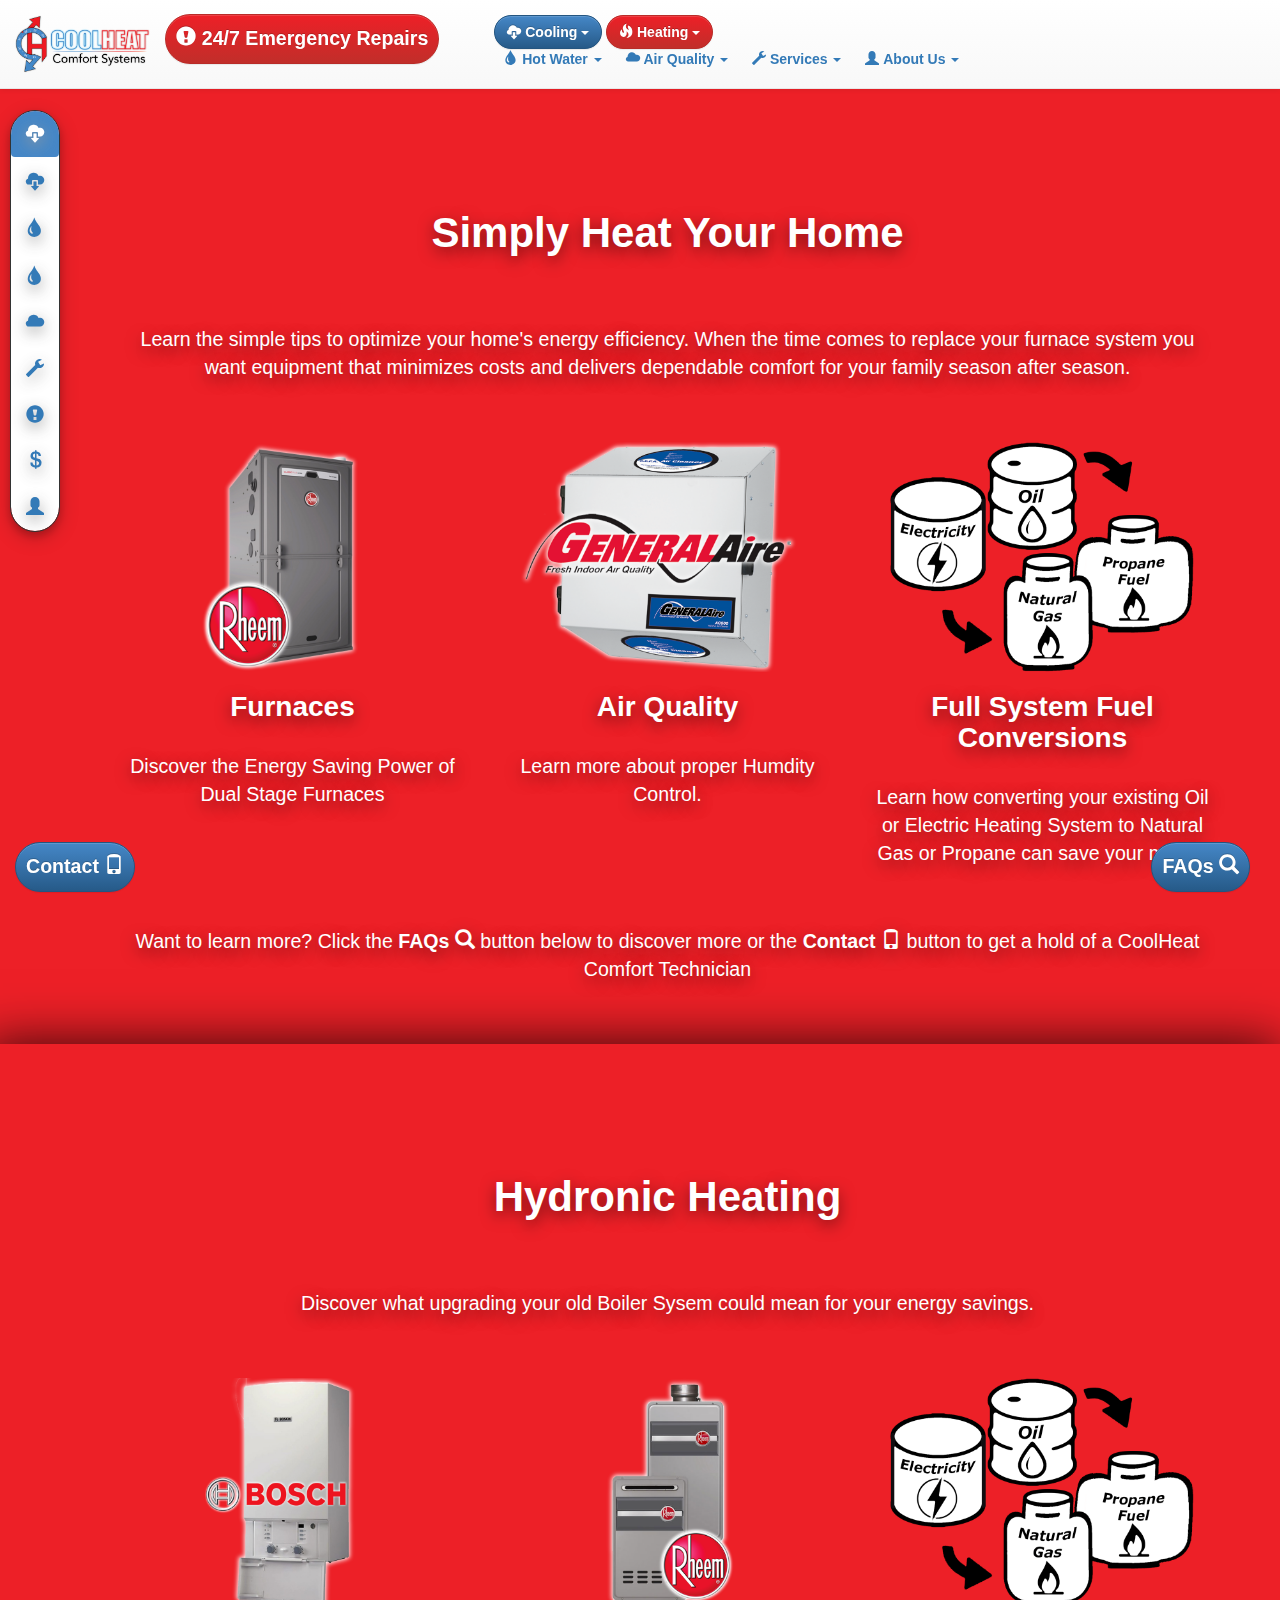
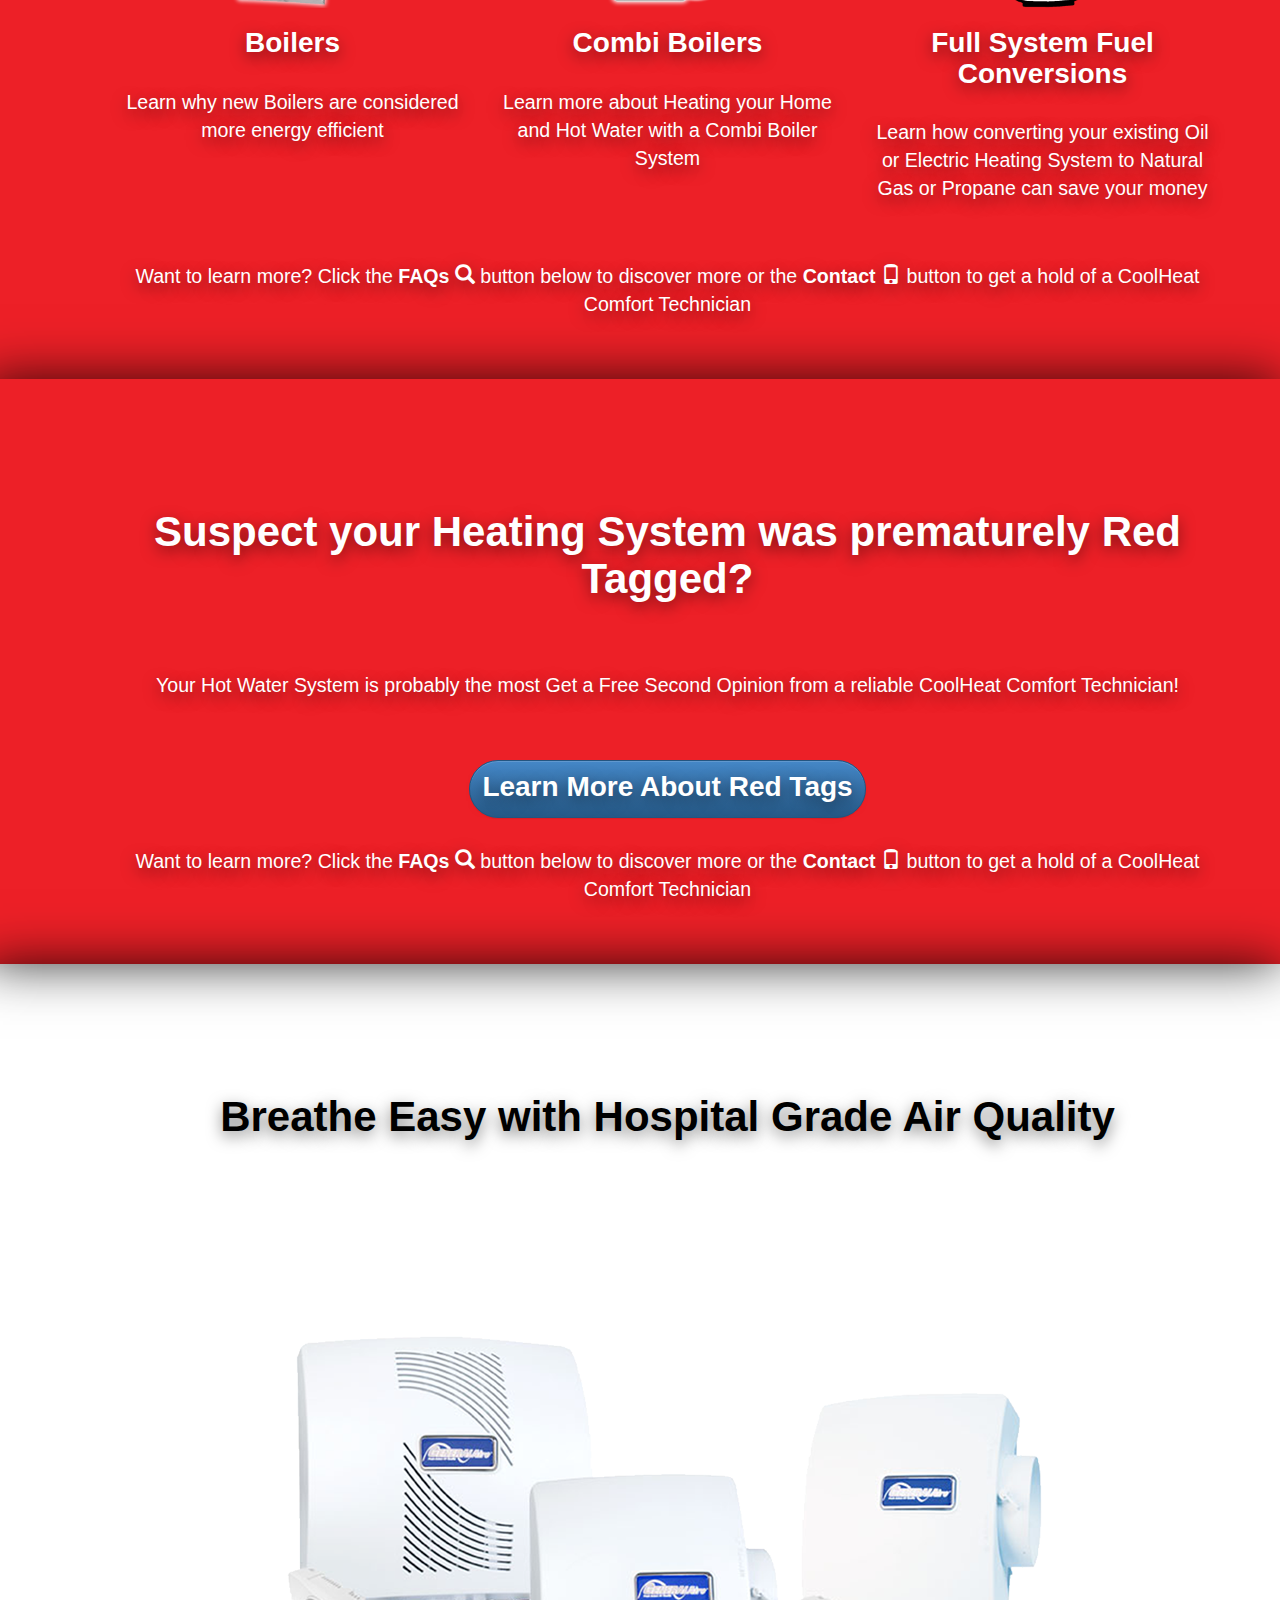
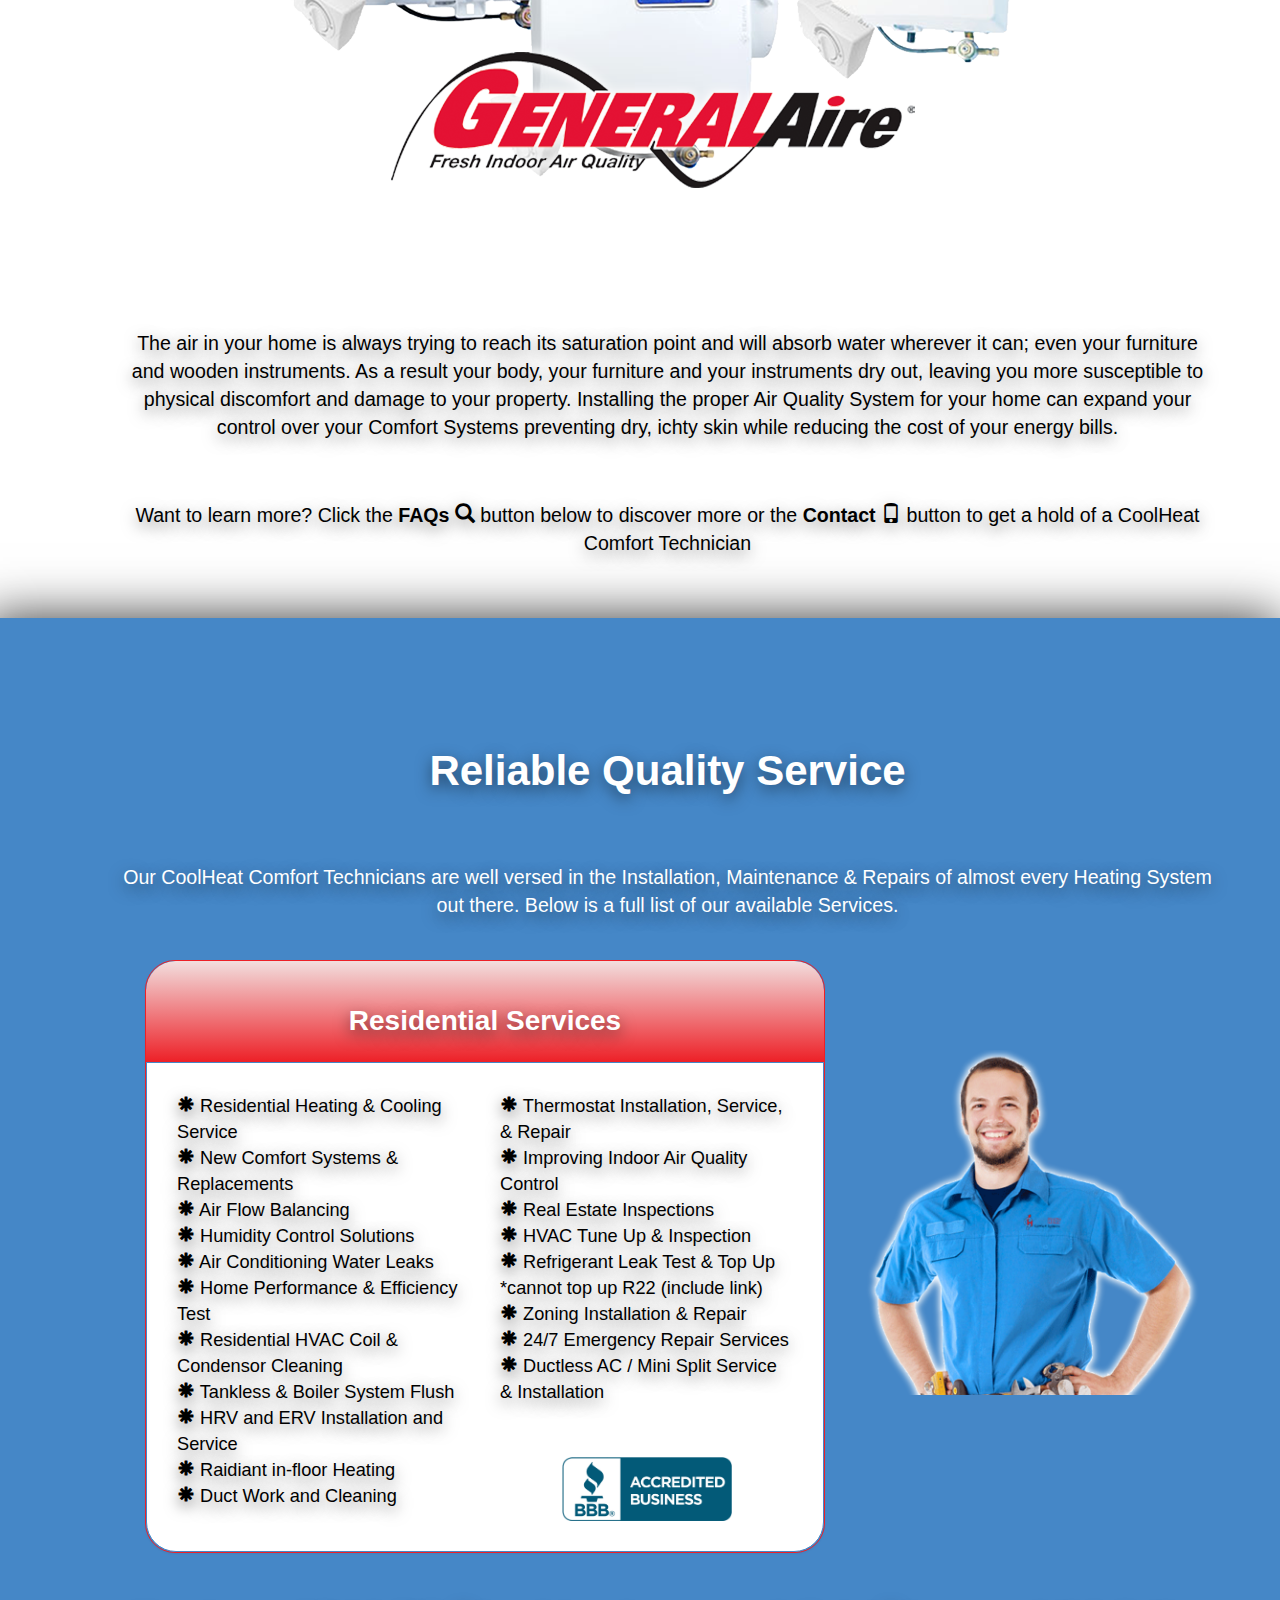
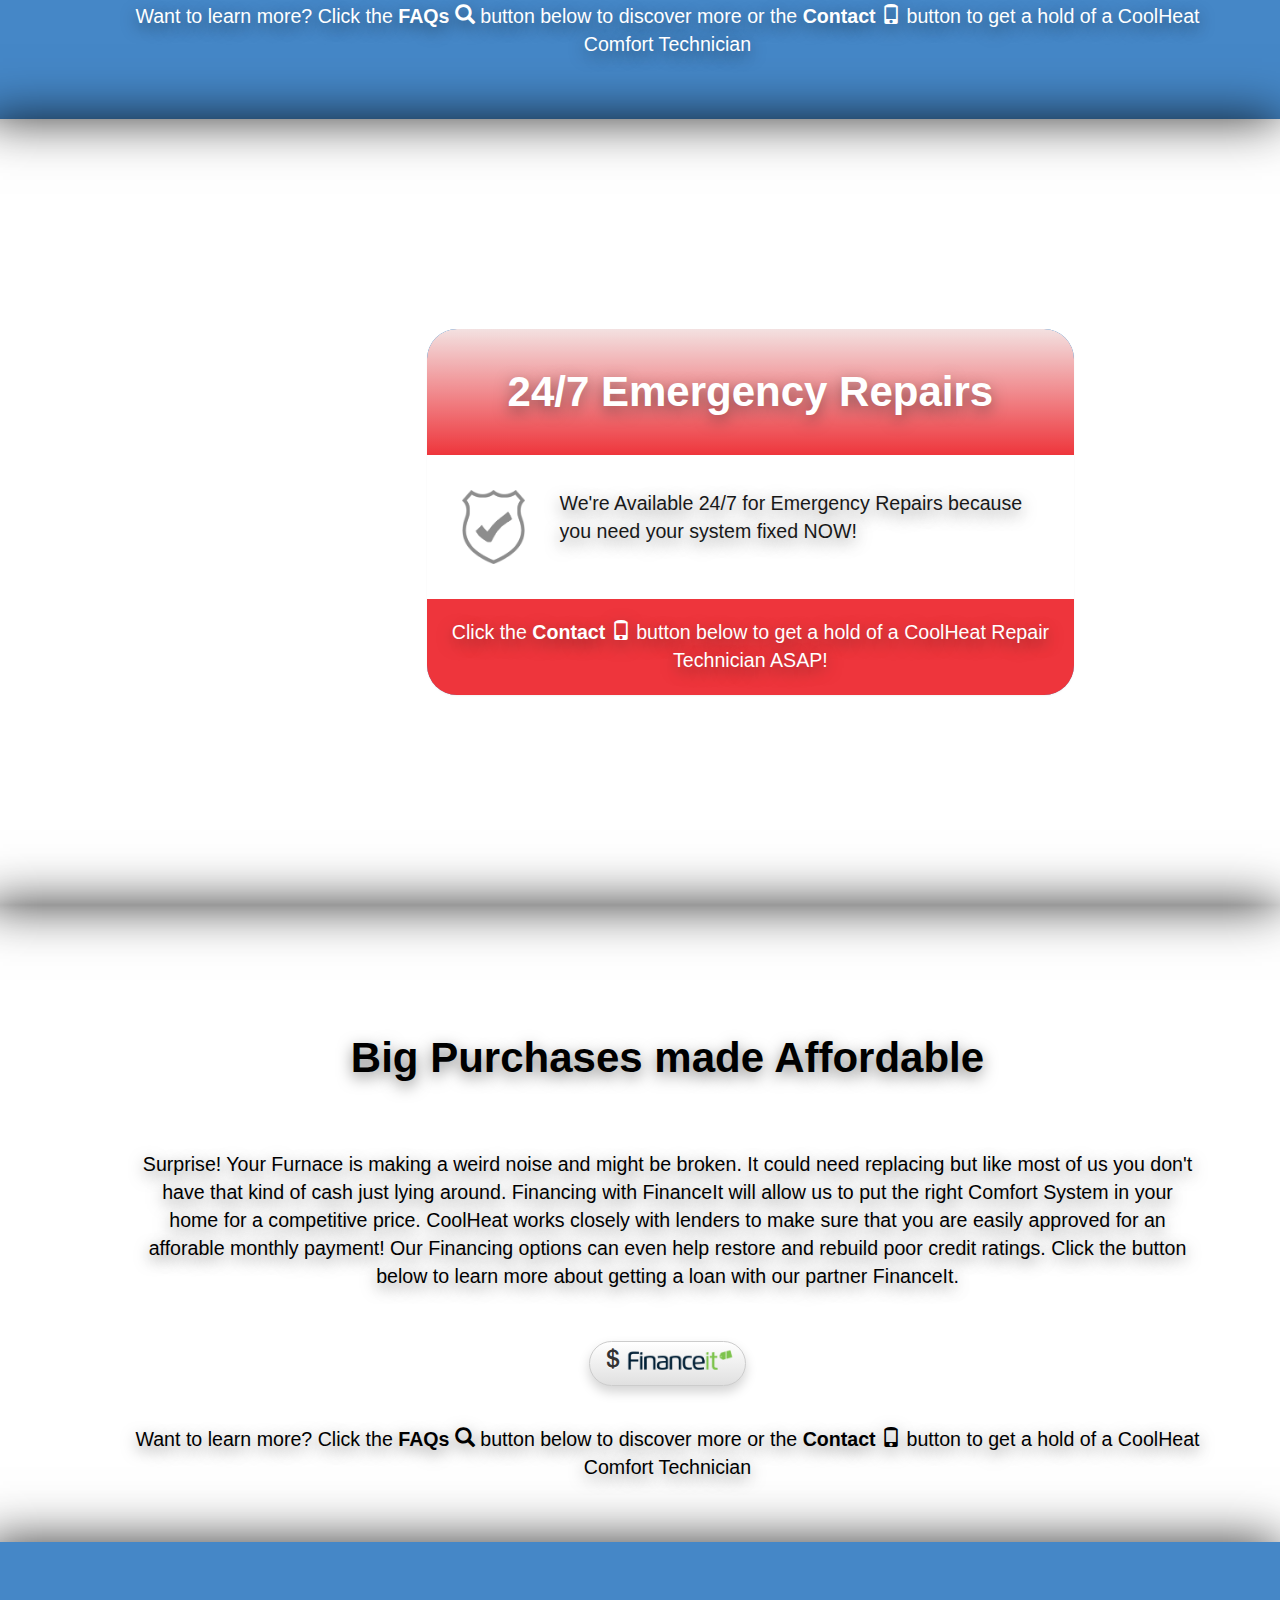
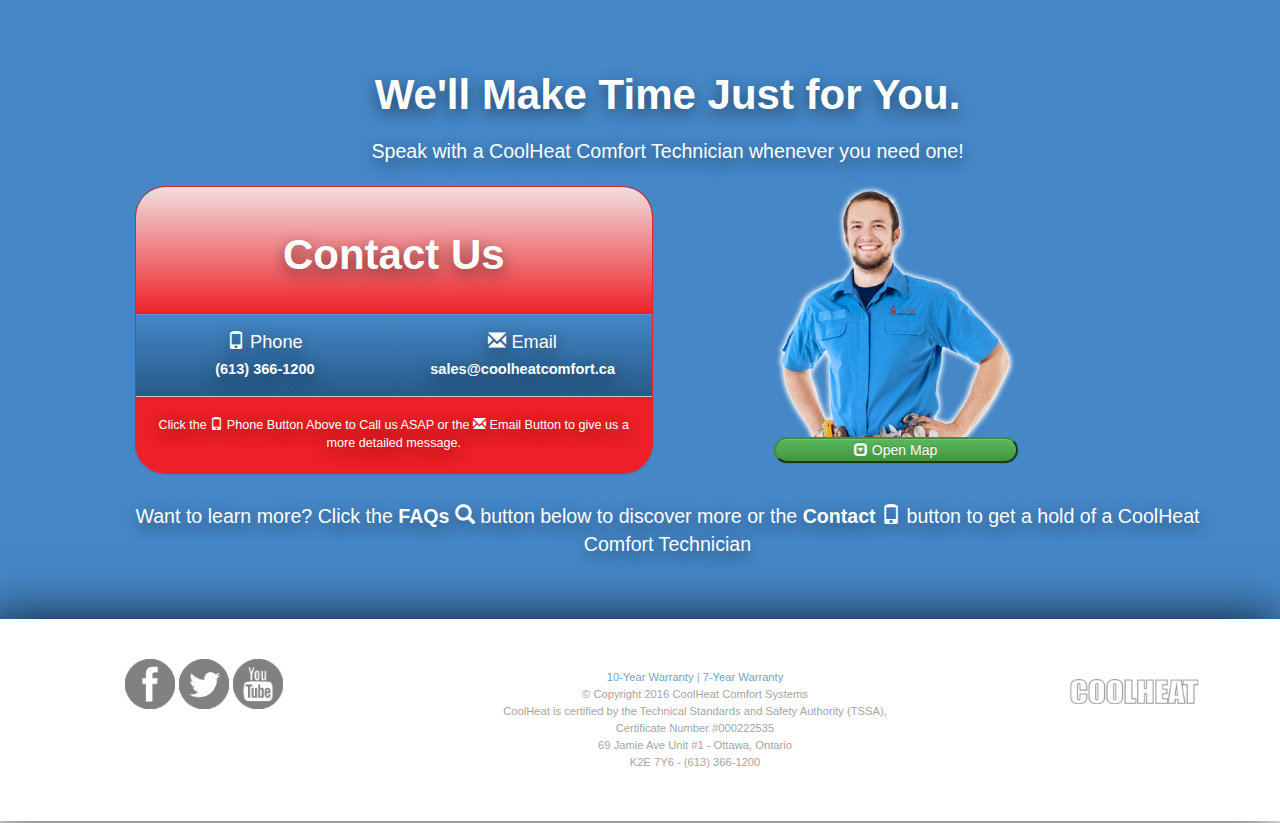
<file: heating.html>
<!DOCTYPE html>
<html lang="en">
<head>
  <title>CoolHeat Comfort Systems</title>
  <meta charset="utf-8">
  <meta name="viewport" content="width=device-width, initial-scale=1">
  
  
  
  
  
  
  <link rel="stylesheet" href="css/bootstrap.css">
  <link rel="stylesheet" href="css/bootstrap-theme-coolheat.css">
  <link rel="stylesheet" href="css/custom-stuff.css">
  
  
  <script src="https://ajax.googleapis.com/ajax/libs/jquery/1.11.1/jquery.min.js"></script>
  
  <script src="js/npm.js"></script>
  <script src="js/bootstrap.js"></script>
  
  
  
  
  
 
 
 
 
 <!--Parallax JS-->
 <script>
$(document).ready(function(){
   // cache the window object
   $window = $(window);
 
   $('section[data-type="background"]').each(function(){
     // declare the variable to affect the defined data-type
     var $scroll = $(this);
                     
      $(window).scroll(function() {
        // HTML5 proves useful for helping with creating JS functions!
        // also, negative value because we're scrolling upwards                             
        var yPos = -($window.scrollTop() / $scroll.data('speed')); 
         
        // background position
        var coords = '50% '+ yPos + 'px';
 
        // move the background
        $scroll.css({ backgroundPosition: coords });    
      }); // end window scroll
   });  // end section function
}); // close out script
</script> <!--Parallax JS-->
 
 

  <style>
#repairs { 
    background: url(img/bg-frust.png) 50% 0 fixed; 
    height: auto;  
    margin: 0 auto; 
    width: 100%; 
    position: relative; 
    box-shadow: 0 0 50px rgba(0,0,0,0.8);
    padding: 200px 0;
	overflow:hidden;
}
#aboutus { 
    background: url(
	
	
	
	
	) 50% 0 fixed; 
    height: auto;  
    margin: 0 auto; 
    width: 100%; 
    position: relative; 
    box-shadow: 0 0 50px rgba(0,0,0,0.8);
    padding: 200px 0;
	overflow:hidden;
}

#footer { 
    background: url(
	
	
	
	 
	 
	) 50% 0 fixed; 
    height: auto;  
    margin: 0 auto; 
    width: 100%; 
    position: relative; 
    box-shadow: 0 0 50px rgba(0,0,0,0.8);
    
	overflow:hidden;
}

</style>
  
  
  
  
  
  
  
  
  
  
  
  
  
  
  
  
  
  
  
  
  


  
</head>

<!--Navbars & Buttons-->
<body width="100%">

<!--MAIN Navbar-->
<nav class="navbar navbar-default navbar-fixed-top" >
  <div class="container-fluid">
	
	<!--Nav Collapse Buttons-->
	<div class="navbar-header">
	
	<!--SMARTPHONE Navbar Collapse btn-->
	  <button type="button" class="navbar-toggle" data-toggle="collapse" data-target="#myNavbar" style="margin-top:20px;">
        <span class="icon-bar"></span>
        <span class="icon-bar"></span>
        <span class="icon-bar"></span>                        
      </button><!--Collapse btn-->
	  
	  
	  
	  <!--Emergency Contact Button-->
	  
	  <button type="button" id="myBtn3" class="btn btn-danger navbar-toggle2 nav-btn-font2" data-toggle="collapse" data-target="#myModal3" style="margin-top:14px; padding:10px; border-radius: 30px;position:relative;">
        <span class="glyphicon glyphicon-exclamation-sign"></span><strong> 24/7 Emergency Repairs </strong>                        
      </button><!--Emergency Contect Button-->
	  
	  
	

<!-- The Modal -->
<div id="myModal3" class="modal3 " >


  <!-- Modal content -->
  <div id="" class="modal-content" style="overflow:hidden;">
    
	
	<!--HEADER-->
	<div class="modal-header-red " >
      
	  <a href="#" class=" fonts-titles-sm " data-toggle="collapse" data-target="#myModal3"
	  style="color:#fff;float:right;margin-top:10px;"
	  ><span class="glyphicon glyphicon-remove" ></span></a>
	  
      <h2 class="text-center">24/7 Emergency Repairs</h2>
	  
	  
    </div><!--HEADER-->
    
	
	
	<!--BODY-->
	<div class="modal-body" style=" overflow:auto;">
      
	  
	
	  <form class="form-inline" role="form">
		
		<div class="form-group" >
			<input type="text" class="form-control" style="width:100%; text-align:center;" id="name" placeholder="Please type your Name">
			
			
		
		</div>
		
		<div class="form-group">
			<input type="email" class="form-control" style="width:100%; text-align:center;"" id="email" placeholder="Please type your Email">
			
			
		
		</div>
		
		<div class="form-group" >
			<input type="tel" class="form-control" style="width:100%; text-align:center;"" id="phone" placeholder="Please type your Phone Number">
		</div>
		
		
		<div class="form-group" >
			<input type="text" class="form-control" style="width:100%; text-align:center;" id="notes" placeholder="Please type any Additional Notes">
			
			
		
		</div>
		
		
		<div class="form-group">
  <button type="submit" class="btn btn-danger" style="width:100%;" >Submit</button>
  </div>
  
</form>
	  
	
	  

    </div><!--BODY-->
	
	

	
	<!--FOOTER-->
    <footer class="text-center modal-footer-red " >
      <h5>Still have questions? <a href="mailto:info@coolheatcomfort.ca" style="color:#fff;">Let us know how we can help you.</a></h5>
    </footer><!--FOOTER-->
	
	
  </div><!-- Modal content -->



<script>
// Get the modal
var modal3 = document.getElementById('myModal3');


// When the user clicks anywhere outside of the modal, close it
window.onclick = function(event) {
    if (event.target == modal3) {
        modal3.style.display = "none";
    }
}
</script>

</div>

	  
	  
	  
	  
	  
	  
	  
	  
	  
	
	  
	  <!--Logo-->
      <a class="navbar-brand" href="index.html"><img style="max-height:150px;" src="img/logo-coolheat-943x412.png"/></a><!--Logo-->
    
	
	

	  
	  
	
	
	</div><!--Nav Collapse BUttons-->
	
	
  
	  
	
	  <!--Smartphone collapse-->
	<div class="collapse navbar-collapse"  id="myNavbar">
	
		<!--Nav Choices-->
	<ul class="navbar-nav" >
		
		<!--Cooling & Heating Tabs-->
		<span>
		
			<!--Cooling-->
			<li class="dropdownmenu" >
			<a href="cooling.html"><button class="btn btn-primary dropdown-toggle nav-btn-font" data-toggle="dropdownmenu" href="cooling.html">
			
			<span class="glyphicon glyphicon-cloud-download"></span>
			<strong>Cooling</strong>
			<span class="caret"></span></button></a>
			
			
			<ul class="dropdownmenu-content" >
				<li><a href="airconditioners.html">
				
				<span class="glyphicon "></span>
				Air Conditioners</a>
				
				</li>
				<li><a href="ductless.html">
				
				<span class="glyphicon "></span>
				Ductless Splits</a>
				
				</li>
			</ul>
		</li>
		
			<!--Heating-->
			<li class="dropdownmenu" >
			<a href="heating.html"><button class="btn btn-danger dropdown-toggle nav-btn-font" data-toggle="dropdownmenu" href="heating.html">
			
			<span class="glyphicon glyphicon-fire"></span>
			<strong>Heating</strong>
			<span class="caret"></span></button></a>
			
			<ul class="dropdownmenu-content">
				<li><a href="furnaces.html">Furnaces</a></li>
				<li><a href="boilers.html">Boilers</a></li>
			</ul>
		</li>
		
		
		</span>
		
		<!--Other Tabs-->
		<div>
			
			<!--Hot Water-->
			<span>
		<li class="dropdownmenu" style="margin:0px 10px;">
			<a class="dropdown-toggle nav-font" data-toggle="dropdownmenu" href="hot_water.html">
			
			<span class="glyphicon glyphicon-tint"></span>
			<strong>Hot Water</strong>
			<span class="caret"></span>
			
			</a>
			<ul class="dropdownmenu-content">
				<li><a href="tanks.html">Tanks</a></li>
				<li><a href="tankless.html">Tankless</a></li>
				<li><a href="combi.html">Combi Boilers</a></li>
			</ul>
		</li>
			</span>
			
			<!--Air Quality-->	
			<span>
		<li class="dropdownmenu" style="margin:0px 10px;">
			<a class="dropdown-toggle nav-font" data-toggle="dropdownmenu" href="airquality.html">
			
			<span class="glyphicon glyphicon-cloud"></span>
			<strong>Air Quality</strong>
			<span class="caret"></span>
			
			</a>
			<ul class="dropdownmenu-content">
				<li><a href="humidifiers.html">Humidifiers</a></li>
				<li><a href="dehumidifiers.html">Dehumidifiers</a></li>
				<li><a href="filters.html">Filters</a></li>
				<li><a href="hrv.html">Heat Recovery Vent</a></li>
				<li><a href="tersus.html">Tersus</a></li>
				
			</ul>
		</li>
			</span>
			
			<!--Services-->
			<span>
		<li class="dropdownmenu" style="margin:0px 10px;">
			<a class="dropdown-toggle nav-font" data-toggle="dropdownmenu" href="airquality.html">
			
			<span class="glyphicon glyphicon-wrench"></span>
			<strong>Services</strong>
			<span class="caret"></span>
			
			</a>
			<ul class="dropdownmenu-content">
				<li><a href="homeservices.html">Home Services</a></li>
				<li><a href="comservices.html">Commercial Services</a></li>
				<li><a href="repairs.html">Repairs</a></li>
				<li><a href="maintenance.html">Maintenance</a></li>
				<li><a href="redtags.html">Red Tags</a></li>
				<li><a href="financing.html">Financing</a></li>
				<li><a href="rentals.html">Rentals</a></li>
				<li><a href="fullservice.html">Full List of Services</a></li>
				
			</ul>
		</li>
			</span>
			
			<!--About Us-->
			<span>
		<li class="dropdownmenu" style="margin:0px 10px;">
			<a class="dropdown-toggle nav-font" data-toggle="dropdownmenu" href="aboutus.html">
			
			<span class="glyphicon glyphicon-user"></span>
			<strong>About Us</strong>
			<span class="caret"></span>
			
			</a>
			<ul class="dropdownmenu-content">
				<li><a href="ourteam.html">Our Team</a></li>
				<li><a href="community.html">Community</a></li>
				<li><a href="careers.html">Join Our Team</a></li>
			</ul>
		</li>
			</span>
			
		</div>
		
		
    </ul><!--Nav Choices-->
	
	
	
	</div><!--smartphone collapse-->
	
	
	
	
	
	
	<!--
	LEFT NAV BAR
	LEFT NAV BAR
	LEFT NAV BAR
	LEFT NAV BAR
	-->
	
	  
	
	
<!--Left Sub Nav Bar-->

<div class="container" >
  <div class="row" >
  
  
  
  <!--EDIT THIS STUFF SIDE COLLAPSE BUTTON-->
  
  

	
	
	
	
	
	<div class=" toggle scroll-spy-stuff" id="myScrollspy2" data-toggle="collapse" data-target="#myScrollspy" style="z-index:9; 
	
	
	
	
	">
      <ul class="nav nav-pills nav-stacked fonts-nav-left center-block" style="margin-left:-10px; margin-top:90px; 
	  
	  
	  border-radius:30px;
	  border:1px solid;
	  
	  background-color:#fff;
	  overflow:hidden;
	  padding:0;
	  z-index:1;
	  
	  
	  
	  
	  -webkit-background-clip: padding-box;
          background-clip: padding-box;
	
	-webkit-box-shadow: 0 3px 9px rgba(0, 0, 0, .5);
          box-shadow: 0 3px 9px rgba(0, 0, 0, .5);
		  
	box-shadow: 0 4px 8px 0 rgba(0,0,0,0.2),0 6px 20px 0 rgba(0,0,0,0.19);
 
	  
	  
	  ">
        <li class="active"><a href="#hotfeature"><span class="glyphicon glyphicon-cloud-download"></span></a></li>
        
		<li><a href="#furnaces" ><span class="glyphicon glyphicon-cloud-download"></span></a></li>
        
		<li><a href="#boilers" ><span class="glyphicon glyphicon-tint"></span></a></li>
		
		<li><a href="#redtag" ><span class="glyphicon glyphicon-tint"></span></a></li>
		
		
		<section class="nav nav-pills nav-stacked energy-green"><li><a href="#air" ><span class="glyphicon glyphicon-cloud"></span></a></li></section>
		
		
		<li><a href="#services"><span class="glyphicon glyphicon-wrench"></span></a></li>
		
		<section class="nav nav-pills nav-stacked heat-red"><li><a href="#repairs" ><span class="glyphicon glyphicon-exclamation-sign"></span></a></li></section>
		
		<section class="nav nav-pills nav-stacked energy-green"><li><a href="#financing" ><span class="glyphicon glyphicon-usd"></span></a></li></section>
		
		
		<li><a href="#about" ><span class="glyphicon glyphicon-user"></span></a></li>
		
		
		
        
        
      </ul>
    </div>
	
	
	
	



<!--EDIT THIS STUFF SIDE COLLAPSE BUTTON-->
	
    <div class=" collapse scroll-spy-stuff" id="myScrollspy" style="z-index:10; " >
      <ul class="nav nav-pills nav-stacked fonts-nav-left center-block" style="margin-left:-15px; margin-top:90px; 
	  
	  
	  border-radius:30px;
	  border:1px solid;
	  background-color:#fff;
	  overflow:hidden;
	  padding:0;
	  z-index:10;
	  
	  
	  
	  
	  -webkit-background-clip: padding-box;
          background-clip: padding-box;
	
	-webkit-box-shadow: 0 3px 9px rgba(0, 0, 0, .5);
          box-shadow: 0 3px 9px rgba(0, 0, 0, .5);
		  
	box-shadow: 0 4px 8px 0 rgba(0,0,0,0.2),0 6px 20px 0 rgba(0,0,0,0.19);
	  
	  ">
        <li class="active collapse"><a href="#hotfeature"><span class="glyphicon glyphicon-cloud-download"data-toggle="collapse" data-target="#myScrollspy"></span> Hot Feature</a></li>
        
		<li><a href="#furnaces" ><span class="glyphicon glyphicon-cloud-download"data-toggle="collapse" data-target="#myScrollspy"></span> Furnaces</a></li>
        
		<li><a href="#boilers" ><span class="glyphicon glyphicon-cloud-download"data-toggle="collapse" data-target="#myScrollspy"></span> Boilers</a></li>
		
		<li><a href="#redtag" ><span class="glyphicon glyphicon-tint"data-toggle="collapse" data-target="#myScrollspy"></span> Red Tags</a></li>
		
		<section class="nav nav-pills nav-stacked energy-green"><li><a href="#air" ><span class="glyphicon glyphicon-tint"data-toggle="collapse" data-target="#myScrollspy"></span> Air Quality</a></li></section>
		
		
		<li><a href="#services"><span class="glyphicon glyphicon-wrench"data-toggle="collapse" data-target="#myScrollspy"></span> Services</a></li>
		
		<section class="nav nav-pills nav-stacked heat-red"><li><a href="#repairs" ><span class="glyphicon glyphicon-exclamation-sign"data-toggle="collapse" data-target="#myScrollspy"></span> Repairs</a></li></section>
		
		<section class="nav nav-pills nav-stacked energy-green"><li><a href="#financing" ><span class="glyphicon glyphicon-usd"data-toggle="collapse" data-target="#myScrollspy"></span> Financing</a></li></section>
		
		
		
		<li><a href="#about" ><span class="glyphicon glyphicon-user"data-toggle="collapse" data-target="#myScrollspy"></span> About Us</a></li>
		
		
		
        
        
      </ul>
    </div>
	
	
	
  </div>
  </div>
  
</nav><!--Navbar-->









<!--FAQs & Contact Bar-->
<nav class="navbar navbar-inverse navbar-fixed-bottom" style="border: none;">
  <div class="container-fluid">
	<br>


	<!--FAQs Button-->
<!-- Trigger/Open The Modal -->	
<button type="button" id="myBtn" class="btn btn-primary navbar-toggle2 nav-btn-font2 navbar-right" data-toggle="collapse" data-target="#myModal" style="margin-top:14px; padding:10px; border-radius: 30px;position:relative;">

<strong> FAQs </strong>
<span class="glyphicon glyphicon-search"></span></button>


<!-- The Modal -->
<div id="myModal" class="modal " >


  <!-- Modal content -->
  <div id="accordion" class="modal-content" style="overflow:hidden;">
    
	
	<!--HEADER-->
	<nav class="modal-header " style="">
      <a href="#" class=" fonts-titles-sm " data-toggle="collapse" data-target="#myModal"
	  style="color:#fff;float:right;margin-top:10px;"
	  ><span class="glyphicon glyphicon-remove" ></span></a>
      <h3>Frequently Asked Questions</h3>
    </nav><!--HEADER-->
    
	
	
	<!--BODY-->
	<div class="modal-body" style=" overflow:auto;">
      
	  <!--Accordion 1-->
		<a id="accordion-1" class="anchor"></a>
		<div class="panel panel-primary">
					<!--Question-->
			<div class="panel-heading">
				<h4 class="panel-title"><a data-toggle="collapse" data-parent="#accordion" href="#collapse1" ><strong>Why CoolHeat Comfort?</strong></a></h4>
			</div>
					<!--Answer-->
			<div id="collapse1" class="panel-collapse collapse">
				<div class="panel-body">Our local family run business offers exceptional customer service as well as quality brand name products. Our Comfort Technicians will guide you through the whole process. From assessing your Comfort needs; to installing your Comfort System; to registering your warranty. Your Comfort Specialist will instruct you on proper Service & Maintenance of your equipment so it'll run at optimum efficiency for years to come. When you choose CoolHeat we are there with you for the life of your Comfort System and beyond.
				</div>
			</div>
		</div>
		
				<!--Accordion 2-->
		<a id="accordion-2" class="anchor"></a>
		<div class="panel panel-primary">
					<!--Question-->
			<div class="panel-heading">
				<h4 class="panel-title"><a data-toggle="collapse" data-parent="#accordion" href="#collapse2" ><strong>What is your 10-Year Warranty?</strong></a></h4>
			</div>
					<!--Answer-->
			<div id="collapse2" class="panel-collapse collapse">
				<div class="panel-body">Coolheat offers the best warranties in the HVAC business. Our 10 year Parts & Labour Warranty will have you sleeping comfortably for years to come.  Our professionally trained Comfort Technicians will guide you through other warranties available for your Comfort Systems during your free energy consultation.	
				</div>
			</div>
		</div>
		
		
				<!--Accordion 3-->
		<a id="accordion-3" class="anchor"></a>
		<div class="panel panel-primary">
					<!--Question-->
			<div class="panel-heading">
				<h4 class="panel-title"><a data-toggle="collapse" data-parent="#accordion" href="#collapse3" ><strong>What are the benefits of installing a Humidifier?</strong></a></h4>
			</div>
					<!--Answer-->
			<div id="collapse3" class="panel-collapse collapse">
				<div class="panel-body">Most of the tissue in our bodies is composed of water. When we lose water our skin dries up and the symptoms of dehydration begin to show including chronic joint and muscle pain, raspy throat, sore eyes and lack of mental concentration. The same goes for musicians and their instruments; if the humidity isn't properly maintained then their instruments will begin to warp and crack. The most common way to combat dehydration is to drink a lot of water. The other, less common method is to maintain the relative humidity in your home with a Furnace Humidifier. Ask our CoolHeat Comfort Technicians how to optimize the relative humidity in your home.
				</div>
			</div>
		</div>
		
		
				<!--Accordion 4-->
		<a id="accordion-4" class="anchor"></a>
		<div class="panel panel-primary">
					<!--Question-->
			<div class="panel-heading">
				<h4 class="panel-title"><a data-toggle="collapse" data-parent="#accordion" href="#collapse4" ><strong>What does AFUE stand for?</strong></a></h4>
			</div>
					<!--Answer-->
			<div id="collapse4" class="panel-collapse collapse">
				<div class="panel-body">There are special names for the efficiency ratings of various types of equipment. Furnaces are rated according to their Annual Fuel Utilization Efficiency, or AFUE. The higher the AFUE rating, the more efficient the unit.
				</div>
			</div>
		</div>
		

		
				<!--Accordion 5-->
		<a id="accordion-5" class="anchor"></a>
		<div class="panel panel-primary">
					<!--Question-->
			<div class="panel-heading">
				<h4 class="panel-title"><a data-toggle="collapse" data-parent="#accordion" href="#collapse5" ><strong>What rebates are available for furnaces?</strong></a></h4>
			</div>
					<!--Answer-->
			<div id="collapse5" class="panel-collapse collapse">
				<div class="panel-body">Rebates for a new Furnace depends on the type of Heating System you're installing. By installing a new Comfort System you can qualify for a rebate from the Ontario Power Authority. Please <a href="#take-action" target="_self">contact us</a> for a free energy consultation for more information.
				</div>
			</div>
		</div>
		
				<!--Accordion 6-->
		<a id="accordion-6" class="anchor"></a>
		<div class="panel panel-primary">
					<!--Question-->
			<div class="panel-heading">
				<h4 class="panel-title"><a data-toggle="collapse" data-parent="#accordion" href="#collapse6" ><strong>What type of furnaces do you install?</strong></a></h4>
			</div>
					<!--Answer-->
			<div id="collapse6" class="panel-collapse collapse">
				<div class="panel-body">We sell a full range of furnaces from single stage, dual stage and modulating furnaces. Our experts will assist you in choosing the correct furnace for your home that will provide you and your family long term comfort while reducing the energy consumption to save you money on your energy bills.
				</div>
			</div>
		</div>
		
				<!--Accordion 7-->
		<a id="accordion-7" class="anchor"></a>
		<div class="panel panel-primary">
					<!--Question-->
			<div class="panel-heading">
				<h4 class="panel-title"><a data-toggle="collapse" data-parent="#accordion" href="#collapse7" ><strong>What can I save by upgrading my Furnace?</strong></a></h4>
			</div>
					<!--Answer-->
			<div id="collapse7" class="panel-collapse collapse">
				<div class="panel-body">Savings will depend on your current Furnace and the new system being installed. One thing is sure; installing a new, energy efficient Furnace will reduce your energy costs. Contact our local Comfort Experts for advice on the best Furnace for your home.
				</div>
			</div>
		</div>
		
						
						<!--Accordion 8-->
		<a id="accordion-8" class="anchor"></a>
		<div class="panel panel-primary">
				<!--Question-->
			<div class="panel-heading">
				<h4 class="panel-title"><a data-toggle="collapse" data-parent="#accordion" href="#collapse8" ><strong>Why CoolHeat Comfort?</strong></a></h4>
			</div>
				<!--Answer-->
			<div id="collapse8" class="panel-collapse collapse">
				<div class="panel-body">Our local family run business offers exceptional customer service as well as quality brand name products. Our Comfort Technicians will guide you through the whole process. From assessing your Comfort needs; to installing your Comfort System; to registering your warranty. Your Comfort Specialist will instruct you on proper Service & Maintenance of your equipment so it'll run at optimum efficiency for years to come. When you choose CoolHeat we are there with you for the life of your Comfort System and beyond.	
				</div>
			</div>
		</div>
		
						<!--Accordion 9-->
		<a id="accordion-9" class="anchor"></a>
		<div class="panel panel-primary">
				<!--Question-->
			<div class="panel-heading">
				<h4 class="panel-title"><a data-toggle="collapse" data-parent="#accordion" href="#collapse9" ><strong>What type of Warranties are available for Boilers?</strong></a></h4>
			</div>
				<!--Answer-->
			<div id="collapse9" class="panel-collapse collapse">
				<div class="panel-body">CoolHeat offers the best warranties in the HVAC business. Our Parts & Labour Warranty is second to none and will have you sleeping easy for years to come. Ask our team of professionally trained Comfort Technicians about Warranties from CoolHeat. Afterall, everyone's Comfort needs are different.	
				</div>
			</div>
		</div>
		

		
						<!--Accordion 10-->
		<a id="accordion-10" class="anchor"></a>
		<div class="panel panel-primary">
				<!--Question-->
			<div class="panel-heading">
				<h4 class="panel-title"><a data-toggle="collapse" data-parent="#accordion" href="#collapse10" ><strong>What type of Boilers do you install?</strong></a></h4>
			</div>
				<!--Answer-->
			<div id="collapse10" class="panel-collapse collapse">
				<div class="panel-body">We offer a full range of Boilers from simple setups to full conversions. Our Comfort Experts will assist you in choosing the correct boiler for your home. Provide your family with long term comfort while reducing your home's energy costs. Ask out Comfort Technicians how you can reduce the price of your energy bills.
				</div>
			</div>
		</div>
		
						<!--Accordion 11-->
		<a id="accordion-11" class="anchor"></a>
		<div class="panel panel-primary">
				<!--Question-->
			<div class="panel-heading">
				<h4 class="panel-title"><a data-toggle="collapse" data-parent="#accordion" href="#collapse11" ><strong>What can I save by upgrading my Boiler?</strong></a></h4>
			</div>
				<!--Answer-->
			<div id="collapse11" class="panel-collapse collapse">
				<div class="panel-body">Savings will depend on your current system and the new system being installed. One thing is sure; installing a new, energy efficient boiler will reduce your energy costs. Contact our Local Comfort Experts for advice on the best boiler for your home.
				</div>
			</div>
		</div>
	  
	  
	  

    </div><!--BODY-->
	
	

	
	<!--FOOTER-->
    <footer class="modal-footer " >
      <h5>Still have questions? <a href="mailto:info@coolheatcomfort.ca" style="color:#fff;">Let us know how we can help you.</a></h5>
    </footer><!--FOOTER-->
	
	
  </div><!-- Modal content -->



<script>
// Get the modal
var modal = document.getElementById('myModal');


// When the user clicks anywhere outside of the modal, close it
window.onclick = function(event) {
    if (event.target == modal) {
        modal.style.display = "none";
		
    }
	
}
</script>

</div>


	<!--Contact Button-->
<!-- Trigger/Open The Modal -->	
<button type="button" id="myBtn2" class="btn btn-primary navbar-toggle2 nav-btn-font2 navbar-left" data-toggle="collapse" data-target="#myModal2" style="margin-top:14px; padding:10px; border-radius: 30px;position:relative;">

<strong> Contact </strong>
<span class="glyphicon glyphicon-phone"></span></button>


<!-- The Modal -->
<div id="myModal2" class="modal2 " >


  <!-- Modal content -->
  <div id="" class="modal-content" style="overflow:hidden;">
    
	
	<!--HEADER-->
	<div class="modal-header " >
      <a href="#" class=" fonts-titles-sm " data-toggle="collapse" data-target="#myModal2"
	  style="color:#fff;float:right;margin-top:10px;"
	  ><span class="glyphicon glyphicon-remove" ></span></a>
      <h1 class="text-center">Contact Us</h1>
	  
    </div><!--HEADER-->
    
	
	
	<!--BODY-->
	<div class="modal-body" style=" overflow:auto;">
      
	  
	
	  <form class="form-inline" role="form">
		
		<div class="form-group" >
			<input type="text" class="form-control" style="width:100%; text-align:center;" id="name" placeholder="Please type your Name">
			
			
		
		</div>
		
		<div class="form-group">
			<input type="email" class="form-control" style="width:100%; text-align:center;"" id="email" placeholder="Please type your Email">
			
			
		
		</div>
		
		<div class="form-group" >
			<input type="tel" class="form-control" style="width:100%; text-align:center;"" id="phone" placeholder="Please type your Phone Number">
		</div>
		
		
		<div class="form-group" >
			<input type="text" class="form-control" style="width:100%; text-align:center;" id="notes" placeholder="Please type any Additional Notes">
			
			
		
		</div>
		
		
		<div class="form-group">
  <button type="submit" class="btn btn-danger" style="width:100%;" >Submit</button>
  </div>
  
</form>
	  
	
	  

    </div><!--BODY-->
	
	

	
	<!--FOOTER-->
    <footer class="modal-footer " >
      <h5>Still have questions? <a href="mailto:info@coolheatcomfort.ca" style="color:#fff;">Let us know how we can help you.</a></h5>
    </footer><!--FOOTER-->
	
	
  </div><!-- Modal content -->



<script>
// Get the modal
var modal2 = document.getElementById('myModal2');



// When the user clicks anywhere outside of the modal, close it
window.onclick = function(event) {
    if (event.target == modal2) {
        modal2.style.display = "none";
    }
}
</script>

</div>


  </div>
</nav><!--FAQs & Contact Bar-->




</body><!--Navbars & Buttons-->




<body data-spy="scroll" data-target=".scroll-spy-stuff" data-offset="20" style="overflow:auto; margin:0px; width:100%;padding:0px;    position:relative; ">








    
<div class="container" style="overflow:none; margin:0px; width:100%;padding-right:0px;padding-top:80px;  left:-15px; padding-bottom:2px;  position:relative; ">
	<div class="row">
	
	
      
	  <div id="furnaces" class="mainbox-dim bg-primary"style="width:100%; margin:0px;box-shadow: 0 0 50px rgba(0,0,0,0.8);">    
        
		<div class="col-sm-12" style="padding-bottom:20px;"> 
		<h1 class="fonts-titles-lg">Simply Heat Your Home</h1>
        <p class="fonts-body" style="padding-bottom:30px;">Learn the simple tips to optimize your home's energy efficiency. When the time comes to replace your furnace system you want equipment that minimizes costs and delivers dependable comfort for your family season after season.</p>
		</div>
		
		<div class="col-sm-4" >
		<a href="furnaces.html" ><img class="center-block img-responsive" src="img/furnaces.png"/></a>
		<h3 class="fonts-titles-sm">Furnaces</h3>
		
        <p class="fonts-body">Discover the Energy Saving Power of Dual Stage Furnaces</p>
		</div>
		
		<div class="col-sm-4">
		<a href="airquality.html" ><img class="center-block img-responsive" src="img/airquality.png"/></a>
		<h3 class="fonts-titles-sm">Air Quality</h3>
        <p class="fonts-body">Learn more about proper Humdity Control.</p>
		</div>
		
		<div class="col-sm-4">
		<a href="conversions.html" ><img class="center-block img-responsive" src="img/conversions.png"/></a>
		<h3 class="fonts-titles-sm">Full System Fuel Conversions</h3>
        <p class="fonts-body" style="padding-bottom:50px; ">Learn how converting your existing Oil or Electric Heating System to Natural Gas or Propane can save your money</p>
		</div>
		
		
        <p class="fonts-body">Want to learn more? Click the<strong> FAQs </strong>
<span class="glyphicon glyphicon-search"></span> button below to discover more or the<strong> Contact </strong><span class="glyphicon glyphicon-phone"></span> button to get a hold of a CoolHeat Comfort Technician</p>
		
      </div>
	  
	  
	  
      <div id="boilers" class="mainbox-dim bg-danger"style="width:100%; margin:0px;box-shadow: 0 0 50px rgba(0,0,0,0.8);">    
        
		<div class="col-sm-12" style="padding-bottom:20px;"> 
		<h1 class="fonts-titles-lg">Hydronic Heating</h1>
        <p class="fonts-body" style="padding-bottom:30px;">Discover what upgrading your old Boiler Sysem could mean for your energy savings.</p>
		</div>
		
		<div class="col-sm-4" >
		<a href="boilers.html" ><img class="center-block img-responsive" src="img/boilers.png"/></a>
		<h3 class="fonts-titles-sm">Boilers</h3>
		
        <p class="fonts-body">Learn why new Boilers are considered more energy efficient</p>
		</div>
		
		<div class="col-sm-4">
		<a href="combi.html" ><img class="center-block img-responsive" src="img/tankless.png"/></a>
		<h3 class="fonts-titles-sm">Combi Boilers</h3>
        <p class="fonts-body">Learn more about Heating your Home and Hot Water with a Combi Boiler System</p>
		</div>
		
		<div class="col-sm-4">
		<a href="conversions.html" ><img class="center-block img-responsive" src="img/conversions.png"/></a>
		<h3 class="fonts-titles-sm">Full System Fuel Conversions</h3>
        <p class="fonts-body" style="padding-bottom:50px; ">Learn how converting your existing Oil or Electric Heating System to Natural Gas or Propane can save your money</p>
		</div>
		
		
        <p class="fonts-body">Want to learn more? Click the<strong> FAQs </strong>
<span class="glyphicon glyphicon-search"></span> button below to discover more or the<strong> Contact </strong><span class="glyphicon glyphicon-phone"></span> button to get a hold of a CoolHeat Comfort Technician</p>
		
      </div>
      
	  
	  
	  
	  
	  <div id="redtag" class="mainbox-dim bg-primary"style="width:100%; margin:0px;box-shadow: 0 0 50px rgba(0,0,0,0.8);">    
        
		<div class="col-sm-12" style="padding-bottom:20px;"> 
		<h1 class="fonts-titles-lg">Suspect your Heating System was prematurely Red Tagged?</h1>
        <p class="fonts-body" style="padding-bottom:30px;">Your Hot Water System is probably the most Get a Free Second Opinion from a reliable CoolHeat Comfort Technician!</p>
		</div>
		
		<div class="col-sm-12" style="padding-bottom:30px;">
		<a href="tankless.html" ><button class="btn btn-primary center-block fonts-titles-sm " >Learn More About Red Tags</button></a>
		
		</div>
		
		
		
		
        <p class="fonts-body">Want to learn more? Click the<strong> FAQs </strong>
<span class="glyphicon glyphicon-search"></span> button below to discover more or the<strong> Contact </strong><span class="glyphicon glyphicon-phone"></span> button to get a hold of a CoolHeat Comfort Technician</p>
		
      </div>
      <div id="air" class="mainbox-dim bg-warning"style="width:100%; margin:0px;box-shadow: 0 0 50px rgba(0,0,0,0.8);">    
        
		<div class="col-sm-12" style="padding-bottom:20px;"> 
		<h1 class="fonts-titles-lg">Breathe Easy with Hospital Grade Air Quality</h1>
		<a href="airquality-big.html" ><img class="center-block img-responsive" src="img/airquality-big.png"/></a>
        <p class="fonts-body" style="padding-bottom:30px;">The air in your home is always trying to reach its saturation point and will absorb water wherever it can; even your furniture and wooden instruments. As a result your body, your furniture and your instruments dry out, leaving you more susceptible to physical discomfort and damage to your property. Installing the proper Air Quality System for your home can expand your control over your Comfort Systems preventing dry, ichty skin while reducing the cost of your energy bills.
				</p>
				
		</div>
		
		
		
        <p class="fonts-body">Want to learn more? Click the<strong> FAQs </strong>
<span class="glyphicon glyphicon-search"></span> button below to discover more or the<strong> Contact </strong><span class="glyphicon glyphicon-phone"></span> button to get a hold of a CoolHeat Comfort Technician</p>
		
      </div>
	  
	  
	  
	  
	  <div id="services" class="mainbox-dim bg-primary"style="width:100%; margin:0px;box-shadow: 0 0 50px rgba(0,0,0,0.8);">         
        
		<div class="col-sm-12" style="padding-bottom:20px;">
			<h1 class="fonts-titles-lg">Reliable Quality Service</h1>
			
			
			
	<p class="fonts-body" style="padding-bottom:20px;">
	Our CoolHeat Comfort Technicians are well versed in the Installation, Maintenance & Repairs of almost every Heating System out there. Below is a full list of our available Services.
	</p>
			
			
			
			<div class="col-sm-8" style="padding-bottom:20px;">
		
		 
		 
		 
		 <!--Panel Start-->
		 <div class="panel panel-danger">
		 
		 <div class="panel-heading" style="">
		 <h2 class="fonts-titles-sm"style=" text-align:center;padding:5px;padding-top:10px;padding-bottom:0px;color:#fff;">Residential Services</h2>
		 </div>
		
		
		
		<div class="panel-body">
		
		<p class="col-sm-6 fonts-aster " style=" text-align:left;padding:15px;color:black;margin:0;">
		
		
<span class="glyphicon glyphicon-asterisk"></span> Residential Heating & Cooling Service<br>
<span class="glyphicon glyphicon-asterisk"></span> New Comfort Systems & Replacements<br>
<span class="glyphicon glyphicon-asterisk"></span> Air Flow Balancing<br>
<span class="glyphicon glyphicon-asterisk"></span> Humidity Control Solutions<br>
<span class="glyphicon glyphicon-asterisk"></span> Air Conditioning Water Leaks<br>
<span class="glyphicon glyphicon-asterisk"></span> Home Performance & Efficiency Test<br>
<span class="glyphicon glyphicon-asterisk"></span> Residential HVAC Coil & Condensor Cleaning<br>
<span class="glyphicon glyphicon-asterisk"></span> Tankless & Boiler System Flush<br>
<span class="glyphicon glyphicon-asterisk"></span> HRV and ERV Installation and Service<br>
<span class="glyphicon glyphicon-asterisk"></span> Raidiant in-floor Heating<br>
<span class="glyphicon glyphicon-asterisk"></span> Duct Work and Cleaning<br>






</p>




<p class="col-sm-6 fonts-aster " style=" text-align:left;padding:15px;color:black;margin:0;">




<span class="glyphicon glyphicon-asterisk"></span> Thermostat Installation, Service, & Repair<br>
<span class="glyphicon glyphicon-asterisk"></span> Improving Indoor Air Quality Control<br>
<span class="glyphicon glyphicon-asterisk"></span> Real Estate Inspections<br>
<span class="glyphicon glyphicon-asterisk"></span> HVAC Tune Up & Inspection<br>
<span class="glyphicon glyphicon-asterisk"></span> Refrigerant Leak Test & Top Up *cannot top up R22 (include link)<br>
<span class="glyphicon glyphicon-asterisk"></span> Zoning Installation & Repair<br>
<span class="glyphicon glyphicon-asterisk"></span> 24/7 Emergency Repair Services<br>
<span class="glyphicon glyphicon-asterisk"></span> Ductless AC / Mini Split Service & Installation<br>


<br>
<br>
<script>
		<!--Hover Button-->
		function hoverbbbCH(element) {
    element.setAttribute('src', 
         'img/bbb_CH.png'//Replace this part with the new button hover image
         );
}
function unhoverbbbCH(element) {
    element.setAttribute('src', 
         'img/bbb.png'//Replace this part with the new button image
         );
		 }
		 </script>
		 <a href="http://www.bbb.org/ottawa/business-reviews/heating-and-air-conditioning/coolheat-comfort-systems-in-nepean-on-50451"><img class="center-block" alt="Better Business Bureau" src="img/bbb.png" onmouseover="hoverbbbCH(this)" onmouseout="unhoverbbbCH(this)" width="170px"></a>


</p>


</div>
</div><!--Panel Fin-->


</div>





<div class="col-sm-4" style="padding-bottom:20px;">
		<br><br><br><br><br>
		<a href="services.html" ><img class="center-block img-responsive" src="img/staff.png"/></a>
		
		
		
		
				</div>
				
				
				
				
				
				
				
				
				
				
				
		</div>
		
		<p class="fonts-body">Want to learn more? Click the<strong> FAQs </strong>
<span class="glyphicon glyphicon-search"></span> button below to discover more or the<strong> Contact </strong><span class="glyphicon glyphicon-phone"></span> button to get a hold of a CoolHeat Comfort Technician</p>
		
      </div>    







	  
      <div id="repairs" class="mainbox-dim bg-danger"style="width:100%; margin:0px;">         
        
		<div class="col-sm-4 " >
		</div>
		
		<div class="panel panel-danger col-sm-6" style="border:0px;opacity:.9;">
			<h1 class="panel-heading fonts-titles-lg"style="padding:40px;color:#fff;">24/7 Emergency Repairs</h1>
		 
		 <div class="panel-body " style="border-radius:0px;border:0px;">
		 
		 <div class="col-sm-2" style="padding:20px;">
		 <script>
		 <!--Hover Button-->
		function hoverProtectionIcon(element) {
    element.setAttribute('src', 
         'img/protection-icon.png'//Replace this part with the new button hover image
         );
}
function unhoverProtectionIcon(element) {
    element.setAttribute('src', 
         'img/protection-icon-grey.png'//Replace this part with the new button image
         );
		 }
		 </script>
		 
	<a href="air_conditioners.html" ><img class="center-block img-responsive" src="img/protection-icon-grey.png"  onmouseover="hoverProtectionIcon(this)" onmouseout="unhoverProtectionIcon(this)"/></a>
        </div>
		 
		 <div class="col-sm-10" style="padding-bottom:20px;">
	<p class="fonts-body" style="padding-top:20px; text-align:left;color:black;">
	We're Available 24/7 for Emergency Repairs because you need your system fixed NOW!</p>
        </div>
		
		
		

	
	
	</div>
	
	<div class="panel-footer " style="background-color:#ed2027;margin:auto;border:0px;">
		
	<p class="fonts-body" style="">
	Click the<strong> Contact </strong><span class="glyphicon glyphicon-phone"></span> button below to get a hold of a CoolHeat Repair Technician ASAP!
	</p></div>
		</div>
      </div>
	  
	  
	  
	  
	  
	  <div id="financing" class="mainbox-dim bg-danger"style="width:100%; margin:0px;box-shadow: 0 0 50px rgba(0,0,0,0.8);">         
        <div class="col-sm-12" style="padding-bottom:20px;">
			<h1 class="fonts-titles-lg">Big Purchases made Affordable</h1>
		 
		 
		 
		 <div class="col-sm-12" style="padding-bottom:20px;">
	<p class="fonts-body" style="padding-bottom:20px; ">
	Surprise! Your Furnace is making a weird noise and might be broken. It could need replacing but like most of us you don't have that kind of cash just lying around. Financing with FinanceIt will allow us to put the right Comfort System in your home for a competitive price. CoolHeat works closely with lenders to make sure that you are easily approved for an afforable monthly payment! Our Financing options can even help restore and rebuild poor credit ratings. Click the button below to learn more about getting a loan with our partner FinanceIt.</p>
	
        </div>
		
		<div class="col-sm-12 center-block" style="padding-bottom:20px;">
		 
		 <script>
		 <!--Hover Button-->
		function hoverFinanceIt(element) {
    element.setAttribute('src', 
         'img/FinanceIt_logo.png'//Replace this part with the new button hover image
		 
         );
}
function unhoverFinanceIt(element) {
    element.setAttribute('src', 
         'img/FinanceIt_logo_blue.png'//Replace this part with the new button image
         );
}
		 </script>
		 
	<a href="https://www.financeit.ca/s/wEUHeg" target="_blank"><button class="btn btn-default center-block" style="-webkit-box-shadow: 0 6px 12px rgba(0, 0, 0, .175);
          box-shadow: 0 6px 12px rgba(0, 0, 0, .175);"><span style="font-size:20px;"class="glyphicon glyphicon-usd"></span><span><img  src="img/FinanceIt_logo_blue.png" style="height:50px;  margin:-10px;" onmouseover="hoverFinanceIt(this)" onmouseout="unhoverFinanceIt(this)"/></span></button></a>
        
		 </div>
		
		</div>
		
		<p class="fonts-body" style="padding-bottom:20px;">

	
	<p class="fonts-body">Want to learn more? Click the<strong> FAQs </strong>
<span class="glyphicon glyphicon-search"></span> button below to discover more or the<strong> Contact </strong><span class="glyphicon glyphicon-phone"></span> button to get a hold of a CoolHeat Comfort Technician</p>
	
	
	
	</p>
		
      </div>
		
		
		
		
		
		
		
		
		
		
		
		
		
	  
	  <div id="about" class="mainbox-dim bg-primary"style="width:100%; margin:0px;box-shadow: 0 0 50px rgba(0,0,0,0.8);">         
        
		<div class="col-sm-12" style="padding-bottom:20px;">
			<h1 class="fonts-titles-lg"style="padding-bottom:0px;">We'll Make Time Just for You.</h1>
			
			
			
	<p class="fonts-body" style="padding-bottom:10px;">Speak with a CoolHeat Comfort Technician whenever you need one!
	</p>
			
			
			
			
			<!--PANEL-->
			<div class="col-sm-6" style="">
		 
		 <!--Panel Start-->
		 <div class="panel panel-danger" style="margin:0px;">
		 
		 <div class="panel-heading" style="">
		 <h2 class="fonts-titles-lg"style=" text-align:center;padding:5px;padding-top:10px;padding-bottom:10px;color:#fff;">Contact Us</h2>
		 </div>
		
		
		<!--Panel Body-->
		<div class="panel-body" style="padding:0px;border:0px;">
		
		<a href="tel:613-366-1200"><button class="btn-primary col-sm-6 fonts-aster " style=" text-align:center;padding:15px;color:#fff;margin:0;background-color:#dddddd;border:0px;">
		
		
<span class="glyphicon glyphicon-phone"></span> Phone<br>
<span class="fonts-footer-ssm" style="color:#fff;"><strong>(613) 366-1200</strong></span><br>

</button></a>




<a href="#" data-toggle="collapse" data-target="#myModal2"><button class="btn-primary col-sm-6 fonts-aster " style=" text-align:center;padding:15px;color:#fff;margin:0;border:0px;">

<span class="glyphicon glyphicon-envelope"></span> Email<br>
<span class="fonts-footer-ssm" style="color:#fff;"><strong>sales@coolheatcomfort.ca</strong></span><br>


</button></a>


		</div><!--Panel Body-->
		
	<!--Panel Footer-->
		<div class="panel-footer" style="background-color:#ed2027">
		
<p class="fonts-body-ssm">Click the <span class="glyphicon glyphicon-phone"></span> Phone Button Above to Call us ASAP or the <span class="glyphicon glyphicon-envelope"></span> Email Button to give us a more detailed message.  </p>

	  
		</div><!--Panel Footer-->
		
		</div><!--Panel Fin-->

			</div>
			
			

	  
	  
	  
	  
	  

<div class="col-sm-1">
			
			</div>

<div class="col-sm-3" style="padding-bottom:20px;">
		
		<a href="services.html" ><img class="center-block img-responsive" src="img/staff.png"/></a>
		


		
		
		
		<script>
$(document).ready(function(){
  $("#aboutus").on("hide.bs.collapse", function(){
    $(".btn2").html('<span class="glyphicon glyphicon-collapse-down"></span> Open Map');
  });
  $("#aboutus").on("show.bs.collapse", function(){
    $(".btn2").html('<span class="glyphicon glyphicon-collapse-up"></span> Close Map');
  });
});
</script>

<button type="button" class="btn2 btn-success" data-toggle="collapse" data-target="#aboutus" style="width:100%;border-radius:30px;">
      <span class="glyphicon glyphicon-collapse-down"></span> Open Map
    </button>


		
		
				</div>
				
				
				
				
				
				
				
				
				
				
				
		</div>
		
		<p class="fonts-body">Want to learn more? Click the<strong> FAQs </strong>
<span class="glyphicon glyphicon-search"></span> button below to discover more or the<strong> Contact </strong><span class="glyphicon glyphicon-phone"></span> button to get a hold of a CoolHeat Comfort Technician</p>
		
      </div>    


		
		
		
		
		
		
	
	  
      
	  <div id="aboutus" class="collapse mainbox-dim "style="width:100%; margin:0px;padding:0px;">         
        
		
		
		
	<iframe src="https://www.google.com/maps/embed?pb=!1m18!1m12!1m3!1d2804.60936453395!2d-75.71879538489716!3d45.336510149976405!2m3!1f0!2f0!3f0!3m2!1i1024!2i768!4f13.1!3m3!1m2!1s0x4cce07b8f8fefb9d%3A0xaa6315d76a18f218!2sCoolHeat+Comfort+Systems!5e0!3m2!1sen!2sca!4v1459144601809" frameborder="0" style="border:0;width:100%;height: 400px;margin:0px;z-index:1px;" allowfullscreen></iframe>
		
		
		
      </div>
	  
	  
	
	
	
		
		
		
		
		
		
		
		
		<!--FOOTER-->
		<div id="footer" class="">  
		<footer class="footer footer-1">
				<div class="container">
					<div class="row">
					
					
					
					
					
					
						<div class="col-sm-3">
						
						
						
						
							<ul class="social-links ">
								<a href="https://www.facebook.com/CoolheatComfortSystems" target="_blank"><img src="img/icon-facebook-grey.png" class="" style="max-height:50px;"onmouseover="hoverFacebook(this)" onmouseout="unhoverFacebook(this)"></a>
								<a href="https://twitter.com/CoolHeatComfort" target="_blank"><img src="img/icon-twitter-grey.png" class="" style="max-height:50px;" onmouseover="hoverTwitter(this)" onmouseout="unhoverTwitter(this)"></a>
								<a href="https://www.youtube.com/channel/UC2BWjLMuePBihuJvO55RhcQ"><img src="img/icon-youtube-grey.png" class="" style="max-height:50px;" onmouseover="hoverYoutube(this)" onmouseout="unhoverYoutube(this)"></a>
								 <script>
								 <!--Facebook Hover Button-->
		function hoverFacebook(element) {
    element.setAttribute('src', 
         'img/icon-facebook.png'//Replace this part with the new button hover image
         );
}
function unhoverFacebook(element) {
    element.setAttribute('src', 
         'img/icon-facebook-grey.png'//Replace this part with the new button image
         );
}
								 <!--Twitter Hover Button-->
		function hoverTwitter(element) {
    element.setAttribute('src', 
         'img/icon-twitter.png'//Replace this part with the new button hover image
		 
         );
}
function unhoverTwitter(element) {
    element.setAttribute('src', 
         'img/icon-twitter-grey.png'//Replace this part with the new button image
         );
}

<!--Youtube Hover Button-->
		function hoverYoutube(element) {
    element.setAttribute('src', 
         'img/icon-youtube.png'//Replace this part with the new button hover image
		 
         );
}
function unhoverYoutube(element) {
    element.setAttribute('src', 
         'img/icon-youtube-grey.png'//Replace this part with the new button image
         );
}
		 </script>
								
								
							</ul>
						</div>
					
						<div class="col-sm-6 text-center fonts-footer-ssm">
							<p class="sub">
                            	<a href="pdf/10-year-warranty.pdf" target="_blank">10-Year Warranty</a> | <a href="pdf/7-year-warranty.pdf" target="_blank">7-Year Warranty</a><br/>
								
								© Copyright 2016 CoolHeat Comfort Systems <br/> CoolHeat is certified by the Technical Standards and Safety Authority (TSSA), <br/>Certificate Number #000222535
								<br>
								69 Jamie Ave Unit #1 - Ottawa, Ontario<br>
								K2E 7Y6 - (613) 366-1200
							</p>
						</div>
					
						<div class="col-sm-3" >
							<a href="index.html">
								<img class=" center-block"alt="Home" src="img/logo-footer.jpg"onmouseover="hoverFooterLogo(this)" onmouseout="unhoverFooterLogo(this)" style="max-height:50px;max-width:130px;margin-top:20px;"/>
							</a>
						</div>	
						
						
						
						<script>
		 <!--Hover Button-->
		function hoverFooterLogo(element) {
    element.setAttribute('src', 
         'img/logo-footer-color.png'//Replace this part with the new button hover image
		 
         );
}
function unhoverFooterLogo(element) {
    element.setAttribute('src', 
         'img/logo-footer.jpg'//Replace this part with the new button image
         );
}
		 </script>
					</div>
				</div>
			</footer>
			
			</div>  
		
		<!--FOOTER-->
		
		
      </div>
    </div>
	
	
</div>
	
  </div>
</div>


</body>
</html>
</file>
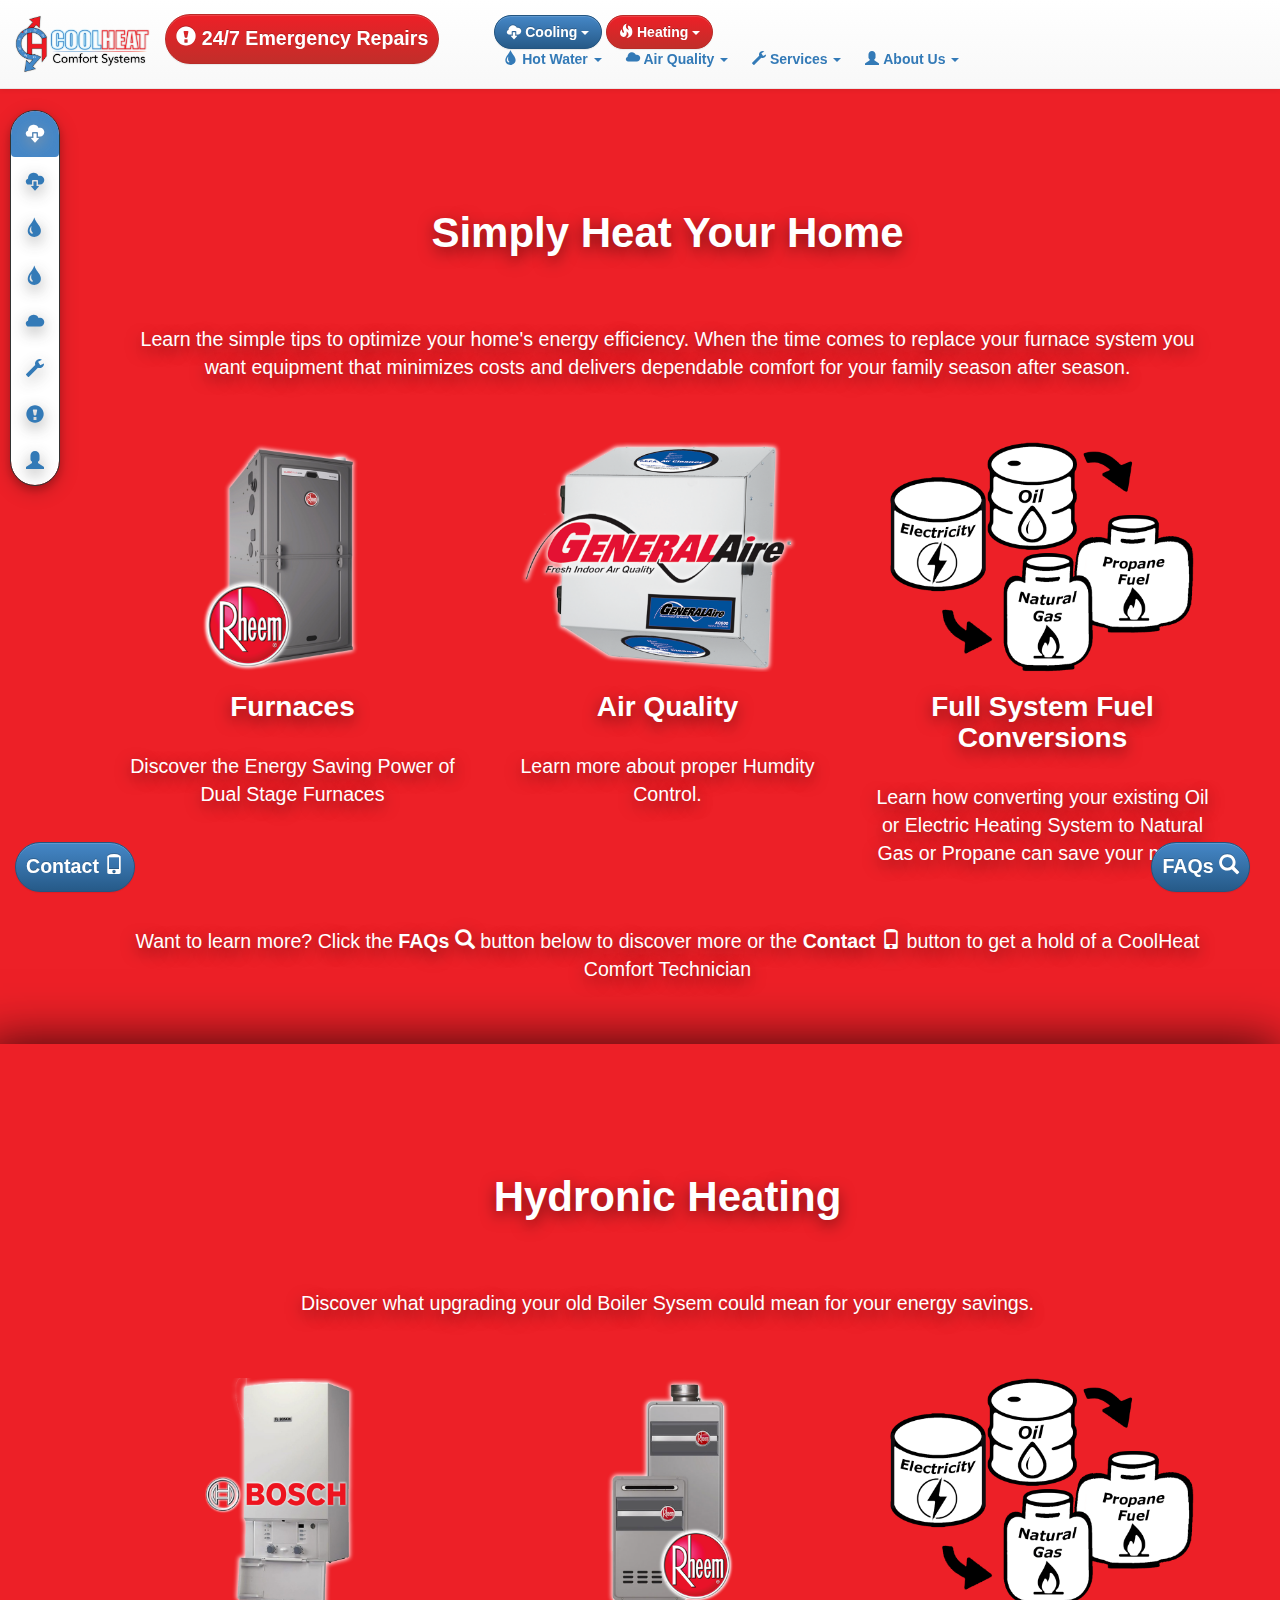
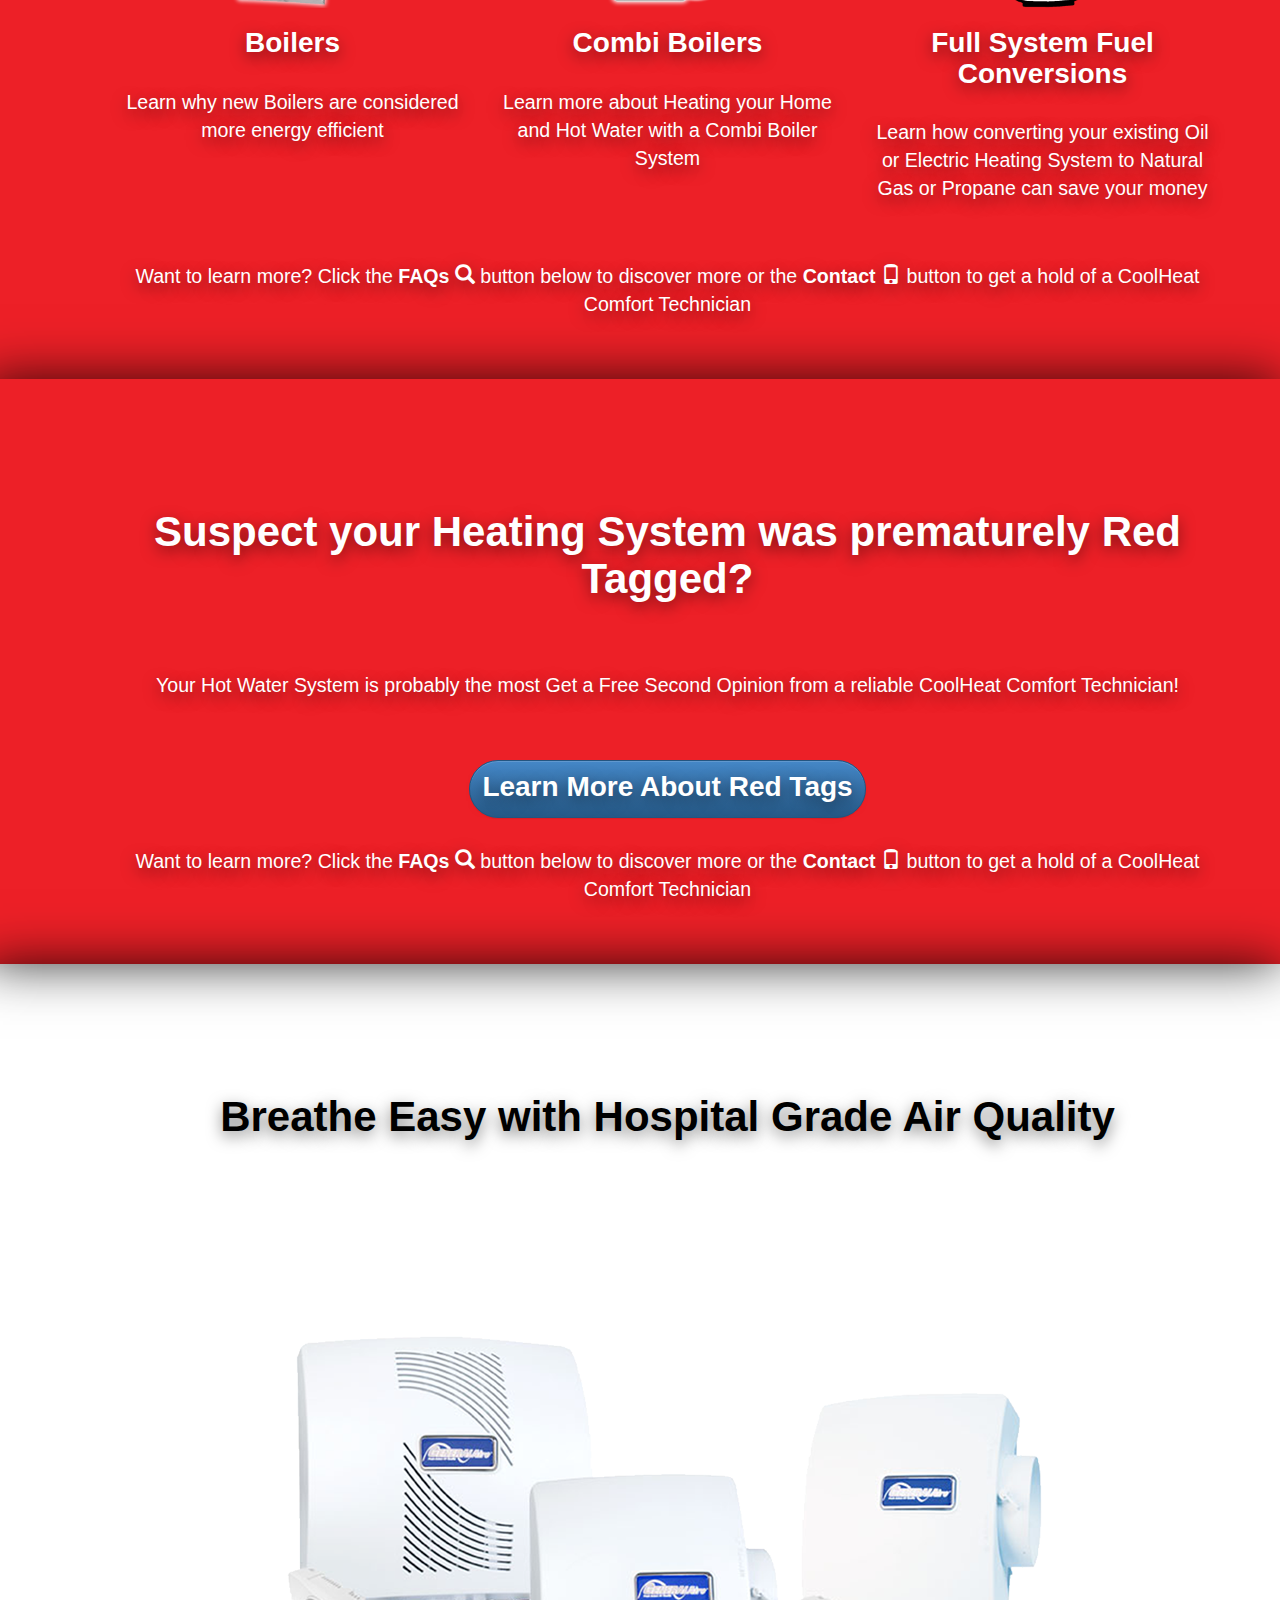
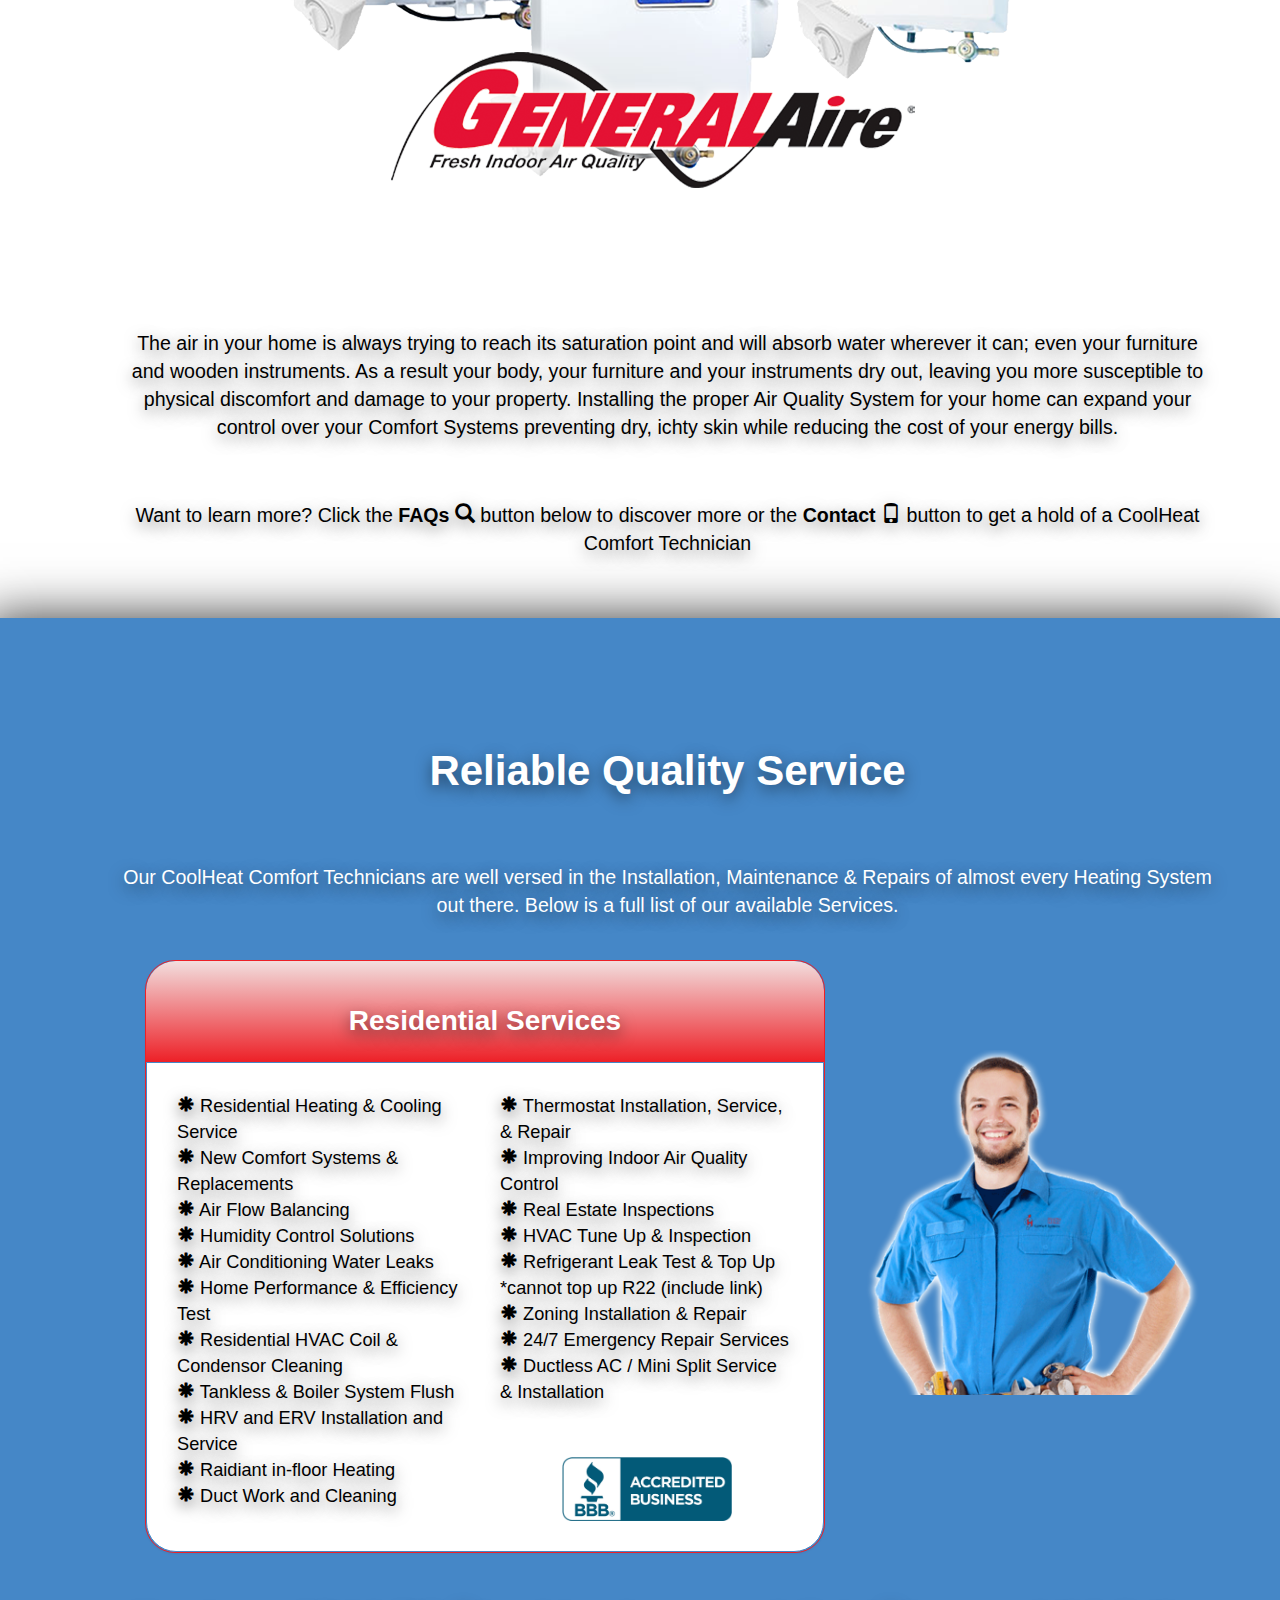
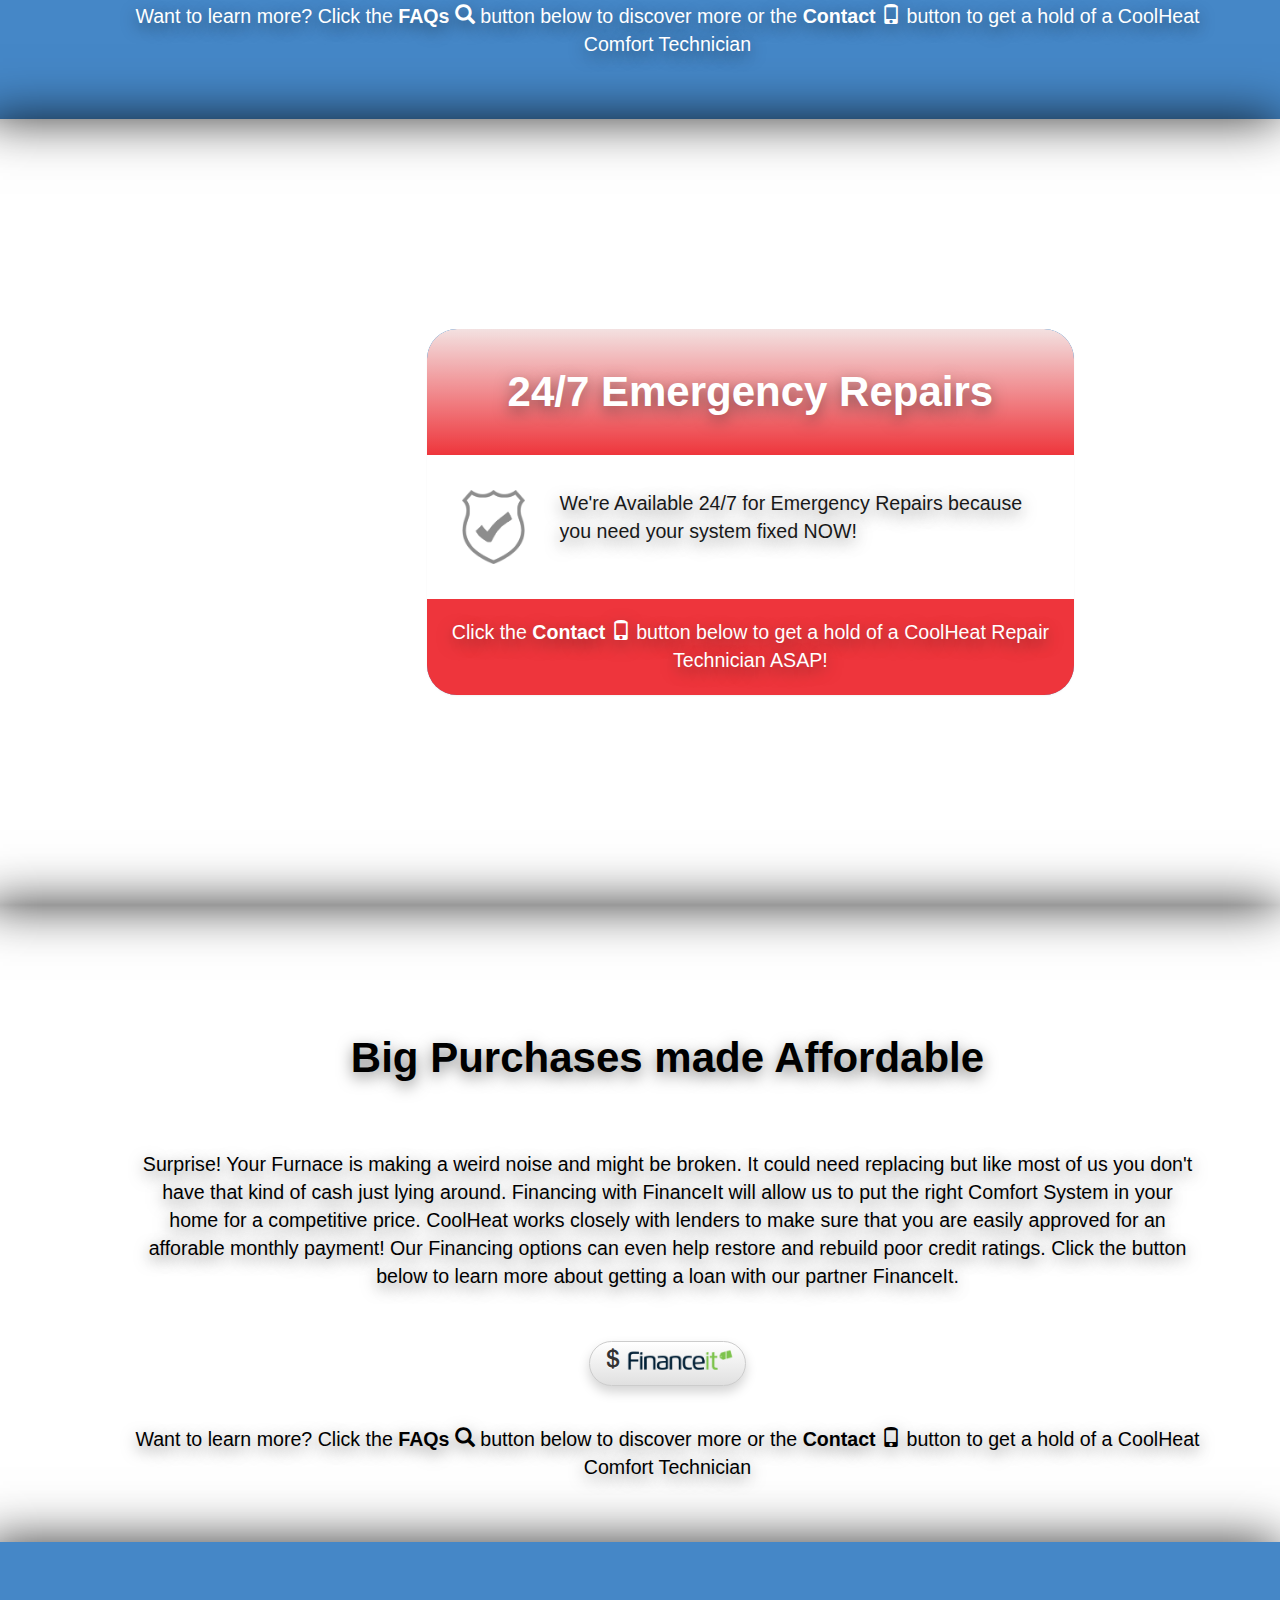
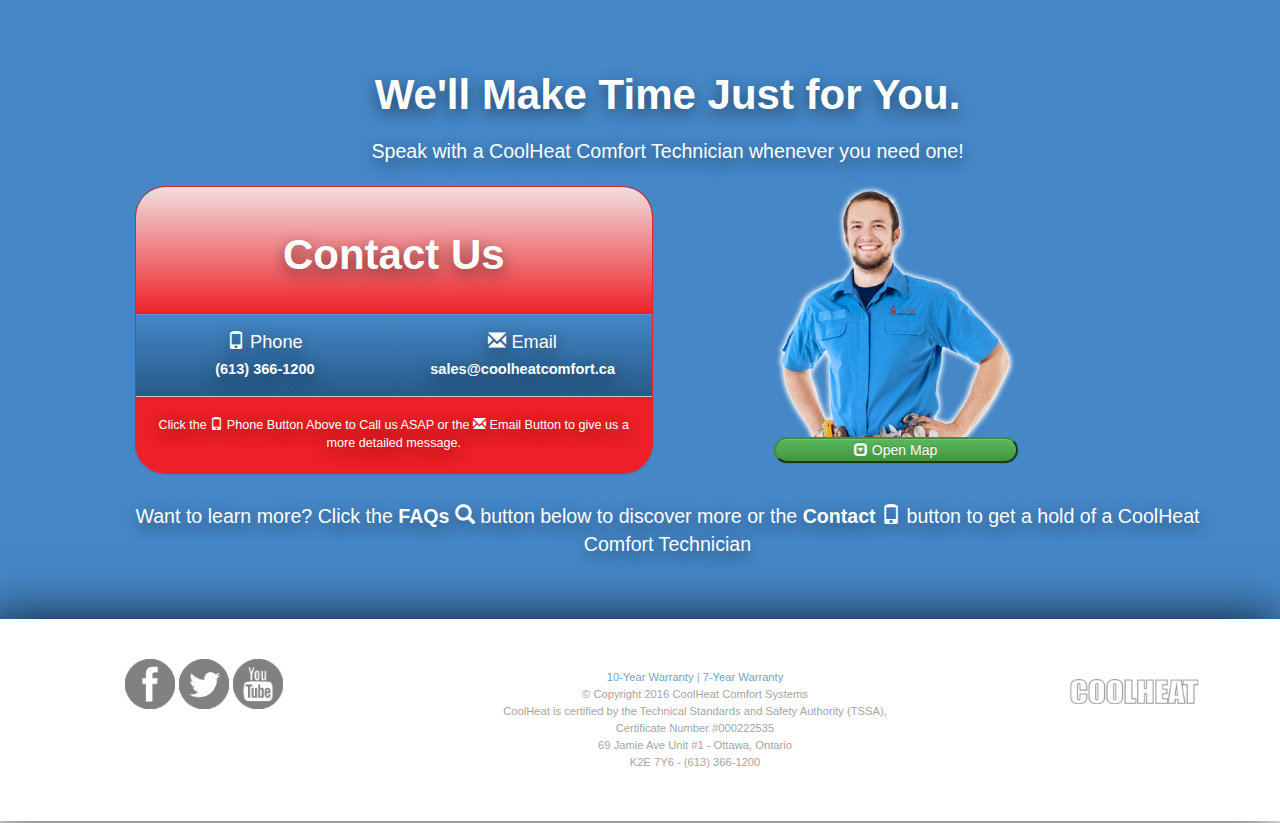
<file: redtags.html>
<!DOCTYPE html>
<html lang="en">
<head>
  <title>CoolHeat Comfort Systems</title>
  <meta charset="utf-8">
  <meta name="viewport" content="width=device-width, initial-scale=1">
  
  
  
  
  
  
  <link rel="stylesheet" href="css/bootstrap.css">
  <link rel="stylesheet" href="css/bootstrap-theme-coolheat.css">
  <link rel="stylesheet" href="css/custom-stuff.css">
  
  
  <script src="https://ajax.googleapis.com/ajax/libs/jquery/1.11.1/jquery.min.js"></script>
  
  <script src="js/npm.js"></script>
  <script src="js/bootstrap.js"></script>
  
  
  
  
  
 
 
 
 
 <!--Parallax JS-->
 <script>
$(document).ready(function(){
   // cache the window object
   $window = $(window);
 
   $('section[data-type="background"]').each(function(){
     // declare the variable to affect the defined data-type
     var $scroll = $(this);
                     
      $(window).scroll(function() {
        // HTML5 proves useful for helping with creating JS functions!
        // also, negative value because we're scrolling upwards                             
        var yPos = -($window.scrollTop() / $scroll.data('speed')); 
         
        // background position
        var coords = '50% '+ yPos + 'px';
 
        // move the background
        $scroll.css({ backgroundPosition: coords });    
      }); // end window scroll
   });  // end section function
}); // close out script
</script> <!--Parallax JS-->
 
 

  <style>
#repairs { 
    background: url(img/bg-frust.png) 50% 0 fixed; 
    height: auto;  
    margin: 0 auto; 
    width: 100%; 
    position: relative; 
    box-shadow: 0 0 50px rgba(0,0,0,0.8);
    padding: 200px 0;
	overflow:hidden;
}
#aboutus { 
    background: url(
	
	
	
	
	) 50% 0 fixed; 
    height: auto;  
    margin: 0 auto; 
    width: 100%; 
    position: relative; 
    box-shadow: 0 0 50px rgba(0,0,0,0.8);
    padding: 200px 0;
	overflow:hidden;
}

#footer { 
    background: url(
	
	
	
	 
	 
	) 50% 0 fixed; 
    height: auto;  
    margin: 0 auto; 
    width: 100%; 
    position: relative; 
    box-shadow: 0 0 50px rgba(0,0,0,0.8);
    
	overflow:hidden;
}

</style>
  
  
  
  
  
  
  
  
  
  
  
  
  
  
  
  
  
  
  
  
  


  
</head>

<!--Navbars & Buttons-->
<body width="100%">

<!--MAIN Navbar-->
<nav class="navbar navbar-default navbar-fixed-top" >
  <div class="container-fluid">
	
	<!--Nav Collapse Buttons-->
	<div class="navbar-header">
	
	<!--SMARTPHONE Navbar Collapse btn-->
	  <button type="button" class="navbar-toggle" data-toggle="collapse" data-target="#myNavbar" style="margin-top:20px;">
        <span class="icon-bar"></span>
        <span class="icon-bar"></span>
        <span class="icon-bar"></span>                        
      </button><!--Collapse btn-->
	  
	  
	  
	  <!--Emergency Contact Button-->
	  
	  <button type="button" id="myBtn3" class="btn btn-danger navbar-toggle2 nav-btn-font2" data-toggle="collapse" data-target="#myModal3" style="margin-top:14px; padding:10px; border-radius: 30px;position:relative;">
        <span class="glyphicon glyphicon-exclamation-sign"></span><strong> 24/7 Emergency Repairs </strong>                        
      </button><!--Emergency Contect Button-->
	  
	  
	

<!-- The Modal -->
<div id="myModal3" class="modal3 " >


  <!-- Modal content -->
  <div id="" class="modal-content" style="overflow:hidden;">
    
	
	<!--HEADER-->
	<div class="modal-header-red " >
      
	  <a href="#" class=" fonts-titles-sm " data-toggle="collapse" data-target="#myModal3"
	  style="color:#fff;float:right;margin-top:10px;"
	  ><span class="glyphicon glyphicon-remove" ></span></a>
	  
      <h2 class="text-center">24/7 Emergency Repairs</h2>
	  
	  
    </div><!--HEADER-->
    
	
	
	<!--BODY-->
	<div class="modal-body" style=" overflow:auto;">
      
	  
	
	  <form class="form-inline" role="form">
		
		<div class="form-group" >
			<input type="text" class="form-control" style="width:100%; text-align:center;" id="name" placeholder="Please type your Name">
			
			
		
		</div>
		
		<div class="form-group">
			<input type="email" class="form-control" style="width:100%; text-align:center;"" id="email" placeholder="Please type your Email">
			
			
		
		</div>
		
		<div class="form-group" >
			<input type="tel" class="form-control" style="width:100%; text-align:center;"" id="phone" placeholder="Please type your Phone Number">
		</div>
		
		
		<div class="form-group" >
			<input type="text" class="form-control" style="width:100%; text-align:center;" id="notes" placeholder="Please type any Additional Notes">
			
			
		
		</div>
		
		
		<div class="form-group">
  <button type="submit" class="btn btn-danger" style="width:100%;" >Submit</button>
  </div>
  
</form>
	  
	
	  

    </div><!--BODY-->
	
	

	
	<!--FOOTER-->
    <footer class="text-center modal-footer-red " >
      <h5>Still have questions? <a href="mailto:info@coolheatcomfort.ca" style="color:#fff;">Let us know how we can help you.</a></h5>
    </footer><!--FOOTER-->
	
	
  </div><!-- Modal content -->



<script>
// Get the modal
var modal3 = document.getElementById('myModal3');


// When the user clicks anywhere outside of the modal, close it
window.onclick = function(event) {
    if (event.target == modal3) {
        modal3.style.display = "none";
    }
}
</script>

</div>

	  
	  
	  
	  
	  
	  
	  
	  
	  
	
	  
	  <!--Logo-->
      <a class="navbar-brand" href="index.html"><img style="max-height:150px;" src="img/logo-coolheat-943x412.png"/></a><!--Logo-->
    
	
	

	  
	  
	
	
	</div><!--Nav Collapse BUttons-->
	
	
  
	  
	
	  <!--Smartphone collapse-->
	<div class="collapse navbar-collapse"  id="myNavbar">
	
		<!--Nav Choices-->
	<ul class="navbar-nav" >
		
		<!--Cooling & Heating Tabs-->
		<span>
		
			<!--Cooling-->
			<li class="dropdownmenu" >
			<a href="cooling.html"><button class="btn btn-primary dropdown-toggle nav-btn-font" data-toggle="dropdownmenu" href="cooling.html">
			
			<span class="glyphicon glyphicon-cloud-download"></span>
			<strong>Cooling</strong>
			<span class="caret"></span></button></a>
			
			
			<ul class="dropdownmenu-content" >
				<li><a href="airconditioners.html">
				
				<span class="glyphicon "></span>
				Air Conditioners</a>
				
				</li>
				<li><a href="ductless.html">
				
				<span class="glyphicon "></span>
				Ductless Splits</a>
				
				</li>
			</ul>
		</li>
		
			<!--Heating-->
			<li class="dropdownmenu" >
			<a href="heating.html"><button class="btn btn-danger dropdown-toggle nav-btn-font" data-toggle="dropdownmenu" href="heating.html">
			
			<span class="glyphicon glyphicon-fire"></span>
			<strong>Heating</strong>
			<span class="caret"></span></button></a>
			
			<ul class="dropdownmenu-content">
				<li><a href="furnaces.html">Furnaces</a></li>
				<li><a href="boilers.html">Boilers</a></li>
			</ul>
		</li>
		
		
		</span>
		
		<!--Other Tabs-->
		<div>
			
			<!--Hot Water-->
			<span>
		<li class="dropdownmenu" style="margin:0px 10px;">
			<a class="dropdown-toggle nav-font" data-toggle="dropdownmenu" href="hot_water.html">
			
			<span class="glyphicon glyphicon-tint"></span>
			<strong>Hot Water</strong>
			<span class="caret"></span>
			
			</a>
			<ul class="dropdownmenu-content">
				<li><a href="tanks.html">Tanks</a></li>
				<li><a href="tankless.html">Tankless</a></li>
				<li><a href="combi.html">Combi Boilers</a></li>
			</ul>
		</li>
			</span>
			
			<!--Air Quality-->	
			<span>
		<li class="dropdownmenu" style="margin:0px 10px;">
			<a class="dropdown-toggle nav-font" data-toggle="dropdownmenu" href="airquality.html">
			
			<span class="glyphicon glyphicon-cloud"></span>
			<strong>Air Quality</strong>
			<span class="caret"></span>
			
			</a>
			<ul class="dropdownmenu-content">
				<li><a href="humidifiers.html">Humidifiers</a></li>
				<li><a href="dehumidifiers.html">Dehumidifiers</a></li>
				<li><a href="filters.html">Filters</a></li>
				<li><a href="hrv.html">Heat Recovery Vent</a></li>
				<li><a href="tersus.html">Tersus</a></li>
				
			</ul>
		</li>
			</span>
			
			<!--Services-->
			<span>
		<li class="dropdownmenu" style="margin:0px 10px;">
			<a class="dropdown-toggle nav-font" data-toggle="dropdownmenu" href="airquality.html">
			
			<span class="glyphicon glyphicon-wrench"></span>
			<strong>Services</strong>
			<span class="caret"></span>
			
			</a>
			<ul class="dropdownmenu-content">
				<li><a href="homeservices.html">Home Services</a></li>
				<li><a href="comservices.html">Commercial Services</a></li>
				<li><a href="repairs.html">Repairs</a></li>
				<li><a href="maintenance.html">Maintenance</a></li>
				<li><a href="redtags.html">Red Tags</a></li>
				<li><a href="financing.html">Financing</a></li>
				<li><a href="rentals.html">Rentals</a></li>
				<li><a href="fullservice.html">Full List of Services</a></li>
				
			</ul>
		</li>
			</span>
			
			<!--About Us-->
			<span>
		<li class="dropdownmenu" style="margin:0px 10px;">
			<a class="dropdown-toggle nav-font" data-toggle="dropdownmenu" href="aboutus.html">
			
			<span class="glyphicon glyphicon-user"></span>
			<strong>About Us</strong>
			<span class="caret"></span>
			
			</a>
			<ul class="dropdownmenu-content">
				<li><a href="ourteam.html">Our Team</a></li>
				<li><a href="community.html">Community</a></li>
				<li><a href="careers.html">Join Our Team</a></li>
			</ul>
		</li>
			</span>
			
		</div>
		
		
    </ul><!--Nav Choices-->
	
	
	
	</div><!--smartphone collapse-->
	
	
	
	
	
	
	<!--
	LEFT NAV BAR
	LEFT NAV BAR
	LEFT NAV BAR
	LEFT NAV BAR
	-->
	
	  
	
	
<!--Left Sub Nav Bar-->

<div class="container" >
  <div class="row" >
  
  
  
  <!--EDIT THIS STUFF SIDE COLLAPSE BUTTON-->
  
  

	
	
	
	
	
	<div class=" toggle scroll-spy-stuff" id="myScrollspy2" data-toggle="collapse" data-target="#myScrollspy" style="z-index:9; 
	
	
	
	
	">
      <ul class="nav nav-pills nav-stacked fonts-nav-left center-block" style="margin-left:-10px; margin-top:90px; 
	  
	  
	  border-radius:30px;
	  border:1px solid;
	  
	  background-color:#fff;
	  overflow:hidden;
	  padding:0;
	  z-index:1;
	  
	  
	  
	  
	  -webkit-background-clip: padding-box;
          background-clip: padding-box;
	
	-webkit-box-shadow: 0 3px 9px rgba(0, 0, 0, .5);
          box-shadow: 0 3px 9px rgba(0, 0, 0, .5);
		  
	box-shadow: 0 4px 8px 0 rgba(0,0,0,0.2),0 6px 20px 0 rgba(0,0,0,0.19);
 
	  
	  
	  ">
        <li class="active"><a href="#what"><span class="glyphicon glyphicon-cloud-download"></span></a></li>
        
		<li><a href="#why" ><span class="glyphicon glyphicon-cloud-download"></span></a></li>
        
		<li><a href="#types" ><span class="glyphicon glyphicon-tint"></span></a></li>
		
		<li><a href="#how" ><span class="glyphicon glyphicon-tint"></span></a></li>
		
		
		<section class="nav nav-pills nav-stacked energy-green"><li><a href="#maintenance" ><span class="glyphicon glyphicon-cloud"></span></a></li></section>
		
		
		<li><a href="#services"><span class="glyphicon glyphicon-wrench"></span></a></li>
		
		<section class="nav nav-pills nav-stacked heat-red"><li><a href="#repairs" ><span class="glyphicon glyphicon-exclamation-sign"></span></a></li></section>
		
		
		
		
		<li><a href="#about" ><span class="glyphicon glyphicon-user"></span></a></li>
		
		
		
        
        
      </ul>
    </div>
	
	
	
	



<!--EDIT THIS STUFF SIDE COLLAPSE BUTTON-->
	
    <div class=" collapse scroll-spy-stuff" id="myScrollspy" style="z-index:10; " >
      <ul class="nav nav-pills nav-stacked fonts-nav-left center-block" style="margin-left:-15px; margin-top:90px; 
	  
	  
	  border-radius:30px;
	  border:1px solid;
	  background-color:#fff;
	  overflow:hidden;
	  padding:0;
	  z-index:10;
	  
	  
	  
	  
	  -webkit-background-clip: padding-box;
          background-clip: padding-box;
	
	-webkit-box-shadow: 0 3px 9px rgba(0, 0, 0, .5);
          box-shadow: 0 3px 9px rgba(0, 0, 0, .5);
		  
	box-shadow: 0 4px 8px 0 rgba(0,0,0,0.2),0 6px 20px 0 rgba(0,0,0,0.19);
	  
	  ">
        <li class="active collapse"><a href="#what"><span class="glyphicon glyphicon-cloud-download"data-toggle="collapse" data-target="#myScrollspy"></span> What are Red Tags?</a></li>
        
		<li><a href="#why" ><span class="glyphicon glyphicon-cloud-download"data-toggle="collapse" data-target="#myScrollspy"></span> Why was I Tagged?</a></li>
        
		<li><a href="#types" ><span class="glyphicon glyphicon-cloud-download"data-toggle="collapse" data-target="#myScrollspy"></span> Types of Red Tags</a></li>
		
		<li><a href="#how" ><span class="glyphicon glyphicon-tint"data-toggle="collapse" data-target="#myScrollspy"></span> How do I fix it?</a></li>
		
		<section class="nav nav-pills nav-stacked energy-green"><li><a href="#maintenance" ><span class="glyphicon glyphicon-tint"data-toggle="collapse" data-target="#myScrollspy"></span> Maintenance</a></li></section>
		
		
		<li><a href="#services"><span class="glyphicon glyphicon-wrench"data-toggle="collapse" data-target="#myScrollspy"></span> Services</a></li>
		
		<section class="nav nav-pills nav-stacked heat-red"><li><a href="#repairs" ><span class="glyphicon glyphicon-exclamation-sign"data-toggle="collapse" data-target="#myScrollspy"></span> Repairs</a></li></section>
		
		
		
		
		<li><a href="#about" ><span class="glyphicon glyphicon-user"data-toggle="collapse" data-target="#myScrollspy"></span> About Us</a></li>
		
		
		
        
        
      </ul>
    </div>
	
	
	
  </div>
  </div>
  
</nav><!--Navbar-->









<!--FAQs & Contact Bar-->
<nav class="navbar navbar-inverse navbar-fixed-bottom" style="border: none;">
  <div class="container-fluid">
	<br>


	<!--FAQs Button-->
<!-- Trigger/Open The Modal -->	
<button type="button" id="myBtn" class="btn btn-primary navbar-toggle2 nav-btn-font2 navbar-right" data-toggle="collapse" data-target="#myModal" style="margin-top:14px; padding:10px; border-radius: 30px;position:relative;">

<strong> FAQs </strong>
<span class="glyphicon glyphicon-search"></span></button>


<!-- The Modal -->
<div id="myModal" class="modal " >


  <!-- Modal content -->
  <div id="accordion" class="modal-content" style="overflow:hidden;">
    
	
	<!--HEADER-->
	<nav class="modal-header " style="">
      <a href="#" class=" fonts-titles-sm " data-toggle="collapse" data-target="#myModal"
	  style="color:#fff;float:right;margin-top:10px;"
	  ><span class="glyphicon glyphicon-remove" ></span></a>
      <h3>Frequently Asked Questions</h3>
    </nav><!--HEADER-->
    
	
	
	<!--BODY-->
	<div class="modal-body" style=" overflow:auto;">
      
	  <!--Accordion 1-->
		<a id="accordion-1" class="anchor"></a>
		<div class="panel panel-primary">
					<!--Question-->
			<div class="panel-heading">
				<h4 class="panel-title"><a data-toggle="collapse" data-parent="#accordion" href="#collapse1" ><strong>Why CoolHeat Comfort?</strong></a></h4>
			</div>
					<!--Answer-->
			<div id="collapse1" class="panel-collapse collapse">
				<div class="panel-body">Our local family run business offers exceptional customer service as well as quality brand name products. Our Comfort Technicians will guide you through the whole process. From assessing your Comfort needs; to installing your Comfort System; to registering your warranty. Your Comfort Specialist will instruct you on proper Service & Maintenance of your equipment so it'll run at optimum efficiency for years to come. When you choose CoolHeat we are there with you for the life of your Comfort System and beyond.
				</div>
			</div>
		</div>
		
				<!--Accordion 2-->
		<a id="accordion-2" class="anchor"></a>
		<div class="panel panel-primary">
					<!--Question-->
			<div class="panel-heading">
				<h4 class="panel-title"><a data-toggle="collapse" data-parent="#accordion" href="#collapse2" ><strong>What is your 10-Year Warranty?</strong></a></h4>
			</div>
					<!--Answer-->
			<div id="collapse2" class="panel-collapse collapse">
				<div class="panel-body">Coolheat offers the best warranties in the HVAC business. Our 10 year Parts & Labour Warranty will have you sleeping comfortably for years to come.  Our professionally trained Comfort Technicians will guide you through other warranties available for your Comfort Systems during your free energy consultation.	
				</div>
			</div>
		</div>
		
		
				<!--Accordion 3-->
		<a id="accordion-3" class="anchor"></a>
		<div class="panel panel-primary">
					<!--Question-->
			<div class="panel-heading">
				<h4 class="panel-title"><a data-toggle="collapse" data-parent="#accordion" href="#collapse3" ><strong>What are the benefits of installing a Humidifier?</strong></a></h4>
			</div>
					<!--Answer-->
			<div id="collapse3" class="panel-collapse collapse">
				<div class="panel-body">Most of the tissue in our bodies is composed of water. When we lose water our skin dries up and the symptoms of dehydration begin to show including chronic joint and muscle pain, raspy throat, sore eyes and lack of mental concentration. The same goes for musicians and their instruments; if the humidity isn't properly maintained then their instruments will begin to warp and crack. The most common way to combat dehydration is to drink a lot of water. The other, less common method is to maintain the relative humidity in your home with a Furnace Humidifier. Ask our CoolHeat Comfort Technicians how to optimize the relative humidity in your home.
				</div>
			</div>
		</div>
		
		
				<!--Accordion 4-->
		<a id="accordion-4" class="anchor"></a>
		<div class="panel panel-primary">
					<!--Question-->
			<div class="panel-heading">
				<h4 class="panel-title"><a data-toggle="collapse" data-parent="#accordion" href="#collapse4" ><strong>What does AFUE stand for?</strong></a></h4>
			</div>
					<!--Answer-->
			<div id="collapse4" class="panel-collapse collapse">
				<div class="panel-body">There are special names for the efficiency ratings of various types of equipment. Furnaces are rated according to their Annual Fuel Utilization Efficiency, or AFUE. The higher the AFUE rating, the more efficient the unit.
				</div>
			</div>
		</div>
		

		
				<!--Accordion 5-->
		<a id="accordion-5" class="anchor"></a>
		<div class="panel panel-primary">
					<!--Question-->
			<div class="panel-heading">
				<h4 class="panel-title"><a data-toggle="collapse" data-parent="#accordion" href="#collapse5" ><strong>What rebates are available for furnaces?</strong></a></h4>
			</div>
					<!--Answer-->
			<div id="collapse5" class="panel-collapse collapse">
				<div class="panel-body">Rebates for a new Furnace depends on the type of Heating System you're installing. By installing a new Comfort System you can qualify for a rebate from the Ontario Power Authority. Please <a href="#take-action" target="_self">contact us</a> for a free energy consultation for more information.
				</div>
			</div>
		</div>
		
				<!--Accordion 6-->
		<a id="accordion-6" class="anchor"></a>
		<div class="panel panel-primary">
					<!--Question-->
			<div class="panel-heading">
				<h4 class="panel-title"><a data-toggle="collapse" data-parent="#accordion" href="#collapse6" ><strong>What type of furnaces do you install?</strong></a></h4>
			</div>
					<!--Answer-->
			<div id="collapse6" class="panel-collapse collapse">
				<div class="panel-body">We sell a full range of furnaces from single stage, dual stage and modulating furnaces. Our experts will assist you in choosing the correct furnace for your home that will provide you and your family long term comfort while reducing the energy consumption to save you money on your energy bills.
				</div>
			</div>
		</div>
		
				<!--Accordion 7-->
		<a id="accordion-7" class="anchor"></a>
		<div class="panel panel-primary">
					<!--Question-->
			<div class="panel-heading">
				<h4 class="panel-title"><a data-toggle="collapse" data-parent="#accordion" href="#collapse7" ><strong>What can I save by upgrading my Furnace?</strong></a></h4>
			</div>
					<!--Answer-->
			<div id="collapse7" class="panel-collapse collapse">
				<div class="panel-body">Savings will depend on your current Furnace and the new system being installed. One thing is sure; installing a new, energy efficient Furnace will reduce your energy costs. Contact our local Comfort Experts for advice on the best Furnace for your home.
				</div>
			</div>
		</div>
		
						
						<!--Accordion 8-->
		<a id="accordion-8" class="anchor"></a>
		<div class="panel panel-primary">
				<!--Question-->
			<div class="panel-heading">
				<h4 class="panel-title"><a data-toggle="collapse" data-parent="#accordion" href="#collapse8" ><strong>Why CoolHeat Comfort?</strong></a></h4>
			</div>
				<!--Answer-->
			<div id="collapse8" class="panel-collapse collapse">
				<div class="panel-body">Our local family run business offers exceptional customer service as well as quality brand name products. Our Comfort Technicians will guide you through the whole process. From assessing your Comfort needs; to installing your Comfort System; to registering your warranty. Your Comfort Specialist will instruct you on proper Service & Maintenance of your equipment so it'll run at optimum efficiency for years to come. When you choose CoolHeat we are there with you for the life of your Comfort System and beyond.	
				</div>
			</div>
		</div>
		
						<!--Accordion 9-->
		<a id="accordion-9" class="anchor"></a>
		<div class="panel panel-primary">
				<!--Question-->
			<div class="panel-heading">
				<h4 class="panel-title"><a data-toggle="collapse" data-parent="#accordion" href="#collapse9" ><strong>What type of Warranties are available for Boilers?</strong></a></h4>
			</div>
				<!--Answer-->
			<div id="collapse9" class="panel-collapse collapse">
				<div class="panel-body">CoolHeat offers the best warranties in the HVAC business. Our Parts & Labour Warranty is second to none and will have you sleeping easy for years to come. Ask our team of professionally trained Comfort Technicians about Warranties from CoolHeat. Afterall, everyone's Comfort needs are different.	
				</div>
			</div>
		</div>
		

		
						<!--Accordion 10-->
		<a id="accordion-10" class="anchor"></a>
		<div class="panel panel-primary">
				<!--Question-->
			<div class="panel-heading">
				<h4 class="panel-title"><a data-toggle="collapse" data-parent="#accordion" href="#collapse10" ><strong>What type of Boilers do you install?</strong></a></h4>
			</div>
				<!--Answer-->
			<div id="collapse10" class="panel-collapse collapse">
				<div class="panel-body">We offer a full range of Boilers from simple setups to full conversions. Our Comfort Experts will assist you in choosing the correct boiler for your home. Provide your family with long term comfort while reducing your home's energy costs. Ask out Comfort Technicians how you can reduce the price of your energy bills.
				</div>
			</div>
		</div>
		
						<!--Accordion 11-->
		<a id="accordion-11" class="anchor"></a>
		<div class="panel panel-primary">
				<!--Question-->
			<div class="panel-heading">
				<h4 class="panel-title"><a data-toggle="collapse" data-parent="#accordion" href="#collapse11" ><strong>What can I save by upgrading my Boiler?</strong></a></h4>
			</div>
				<!--Answer-->
			<div id="collapse11" class="panel-collapse collapse">
				<div class="panel-body">Savings will depend on your current system and the new system being installed. One thing is sure; installing a new, energy efficient boiler will reduce your energy costs. Contact our Local Comfort Experts for advice on the best boiler for your home.
				</div>
			</div>
		</div>
	  
	  
	  

    </div><!--BODY-->
	
	

	
	<!--FOOTER-->
    <footer class="modal-footer " >
      <h5>Still have questions? <a href="mailto:info@coolheatcomfort.ca" style="color:#fff;">Let us know how we can help you.</a></h5>
    </footer><!--FOOTER-->
	
	
  </div><!-- Modal content -->



<script>
// Get the modal
var modal = document.getElementById('myModal');


// When the user clicks anywhere outside of the modal, close it
window.onclick = function(event) {
    if (event.target == modal) {
        modal.style.display = "none";
		
    }
	
}
</script>

</div>


	<!--Contact Button-->
<!-- Trigger/Open The Modal -->	
<button type="button" id="myBtn2" class="btn btn-primary navbar-toggle2 nav-btn-font2 navbar-left" data-toggle="collapse" data-target="#myModal2" style="margin-top:14px; padding:10px; border-radius: 30px;position:relative;">

<strong> Contact </strong>
<span class="glyphicon glyphicon-phone"></span></button>


<!-- The Modal -->
<div id="myModal2" class="modal2 " >


  <!-- Modal content -->
  <div id="" class="modal-content" style="overflow:hidden;">
    
	
	<!--HEADER-->
	<div class="modal-header " >
      <a href="#" class=" fonts-titles-sm " data-toggle="collapse" data-target="#myModal2"
	  style="color:#fff;float:right;margin-top:10px;"
	  ><span class="glyphicon glyphicon-remove" ></span></a>
      <h1 class="text-center">Contact Us</h1>
	  
    </div><!--HEADER-->
    
	
	
	<!--BODY-->
	<div class="modal-body" style=" overflow:auto;">
      
	  
	
	  <form class="form-inline" role="form">
		
		<div class="form-group" >
			<input type="text" class="form-control" style="width:100%; text-align:center;" id="name" placeholder="Please type your Name">
			
			
		
		</div>
		
		<div class="form-group">
			<input type="email" class="form-control" style="width:100%; text-align:center;"" id="email" placeholder="Please type your Email">
			
			
		
		</div>
		
		<div class="form-group" >
			<input type="tel" class="form-control" style="width:100%; text-align:center;"" id="phone" placeholder="Please type your Phone Number">
		</div>
		
		
		<div class="form-group" >
			<input type="text" class="form-control" style="width:100%; text-align:center;" id="notes" placeholder="Please type any Additional Notes">
			
			
		
		</div>
		
		
		<div class="form-group">
  <button type="submit" class="btn btn-danger" style="width:100%;" >Submit</button>
  </div>
  
</form>
	  
	
	  

    </div><!--BODY-->
	
	

	
	<!--FOOTER-->
    <footer class="modal-footer " >
      <h5>Still have questions? <a href="mailto:info@coolheatcomfort.ca" style="color:#fff;">Let us know how we can help you.</a></h5>
    </footer><!--FOOTER-->
	
	
  </div><!-- Modal content -->



<script>
// Get the modal
var modal2 = document.getElementById('myModal2');



// When the user clicks anywhere outside of the modal, close it
window.onclick = function(event) {
    if (event.target == modal2) {
        modal2.style.display = "none";
    }
}
</script>

</div>


  </div>
</nav><!--FAQs & Contact Bar-->




</body><!--Navbars & Buttons-->




<body data-spy="scroll" data-target=".scroll-spy-stuff" data-offset="20" style="overflow:auto; margin:0px; width:100%;padding:0px;    position:relative; ">








    
<div class="container" style="overflow:none; margin:0px; width:100%;padding-right:0px;padding-top:80px;  left:-15px; padding-bottom:2px;  position:relative; ">
	<div class="row">
	
	
      
	  <div id="furnaces" class="mainbox-dim bg-primary"style="width:100%; margin:0px;box-shadow: 0 0 50px rgba(0,0,0,0.8);">    
        
		<div class="col-sm-12" style="padding-bottom:20px;"> 
		<h1 class="fonts-titles-lg">Simply Heat Your Home</h1>
        <p class="fonts-body" style="padding-bottom:30px;">Learn the simple tips to optimize your home's energy efficiency. When the time comes to replace your furnace system you want equipment that minimizes costs and delivers dependable comfort for your family season after season.</p>
		</div>
		
		<div class="col-sm-4" >
		<a href="furnaces.html" ><img class="center-block img-responsive" src="img/furnaces.png"/></a>
		<h3 class="fonts-titles-sm">Furnaces</h3>
		
        <p class="fonts-body">Discover the Energy Saving Power of Dual Stage Furnaces</p>
		</div>
		
		<div class="col-sm-4">
		<a href="airquality.html" ><img class="center-block img-responsive" src="img/airquality.png"/></a>
		<h3 class="fonts-titles-sm">Air Quality</h3>
        <p class="fonts-body">Learn more about proper Humdity Control.</p>
		</div>
		
		<div class="col-sm-4">
		<a href="conversions.html" ><img class="center-block img-responsive" src="img/conversions.png"/></a>
		<h3 class="fonts-titles-sm">Full System Fuel Conversions</h3>
        <p class="fonts-body" style="padding-bottom:50px; ">Learn how converting your existing Oil or Electric Heating System to Natural Gas or Propane can save your money</p>
		</div>
		
		
        <p class="fonts-body">Want to learn more? Click the<strong> FAQs </strong>
<span class="glyphicon glyphicon-search"></span> button below to discover more or the<strong> Contact </strong><span class="glyphicon glyphicon-phone"></span> button to get a hold of a CoolHeat Comfort Technician</p>
		
      </div>
	  
	  
	  
      <div id="boilers" class="mainbox-dim bg-danger"style="width:100%; margin:0px;box-shadow: 0 0 50px rgba(0,0,0,0.8);">    
        
		<div class="col-sm-12" style="padding-bottom:20px;"> 
		<h1 class="fonts-titles-lg">Hydronic Heating</h1>
        <p class="fonts-body" style="padding-bottom:30px;">Discover what upgrading your old Boiler Sysem could mean for your energy savings.</p>
		</div>
		
		<div class="col-sm-4" >
		<a href="boilers.html" ><img class="center-block img-responsive" src="img/boilers.png"/></a>
		<h3 class="fonts-titles-sm">Boilers</h3>
		
        <p class="fonts-body">Learn why new Boilers are considered more energy efficient</p>
		</div>
		
		<div class="col-sm-4">
		<a href="combi.html" ><img class="center-block img-responsive" src="img/tankless.png"/></a>
		<h3 class="fonts-titles-sm">Combi Boilers</h3>
        <p class="fonts-body">Learn more about Heating your Home and Hot Water with a Combi Boiler System</p>
		</div>
		
		<div class="col-sm-4">
		<a href="conversions.html" ><img class="center-block img-responsive" src="img/conversions.png"/></a>
		<h3 class="fonts-titles-sm">Full System Fuel Conversions</h3>
        <p class="fonts-body" style="padding-bottom:50px; ">Learn how converting your existing Oil or Electric Heating System to Natural Gas or Propane can save your money</p>
		</div>
		
		
        <p class="fonts-body">Want to learn more? Click the<strong> FAQs </strong>
<span class="glyphicon glyphicon-search"></span> button below to discover more or the<strong> Contact </strong><span class="glyphicon glyphicon-phone"></span> button to get a hold of a CoolHeat Comfort Technician</p>
		
      </div>
      
	  
	  
	  
	  
	  <div id="redtag" class="mainbox-dim bg-primary"style="width:100%; margin:0px;box-shadow: 0 0 50px rgba(0,0,0,0.8);">    
        
		<div class="col-sm-12" style="padding-bottom:20px;"> 
		<h1 class="fonts-titles-lg">Suspect your Heating System was prematurely Red Tagged?</h1>
        <p class="fonts-body" style="padding-bottom:30px;">Your Hot Water System is probably the most Get a Free Second Opinion from a reliable CoolHeat Comfort Technician!</p>
		</div>
		
		<div class="col-sm-12" style="padding-bottom:30px;">
		<a href="tankless.html" ><button class="btn btn-primary center-block fonts-titles-sm " >Learn More About Red Tags</button></a>
		
		</div>
		
		
		
		
        <p class="fonts-body">Want to learn more? Click the<strong> FAQs </strong>
<span class="glyphicon glyphicon-search"></span> button below to discover more or the<strong> Contact </strong><span class="glyphicon glyphicon-phone"></span> button to get a hold of a CoolHeat Comfort Technician</p>
		
      </div>
      <div id="air" class="mainbox-dim bg-warning"style="width:100%; margin:0px;box-shadow: 0 0 50px rgba(0,0,0,0.8);">    
        
		<div class="col-sm-12" style="padding-bottom:20px;"> 
		<h1 class="fonts-titles-lg">Breathe Easy with Hospital Grade Air Quality</h1>
		<a href="airquality-big.html" ><img class="center-block img-responsive" src="img/airquality-big.png"/></a>
        <p class="fonts-body" style="padding-bottom:30px;">The air in your home is always trying to reach its saturation point and will absorb water wherever it can; even your furniture and wooden instruments. As a result your body, your furniture and your instruments dry out, leaving you more susceptible to physical discomfort and damage to your property. Installing the proper Air Quality System for your home can expand your control over your Comfort Systems preventing dry, ichty skin while reducing the cost of your energy bills.
				</p>
				
		</div>
		
		
		
        <p class="fonts-body">Want to learn more? Click the<strong> FAQs </strong>
<span class="glyphicon glyphicon-search"></span> button below to discover more or the<strong> Contact </strong><span class="glyphicon glyphicon-phone"></span> button to get a hold of a CoolHeat Comfort Technician</p>
		
      </div>
	  
	  
	  
	  
	  <div id="services" class="mainbox-dim bg-primary"style="width:100%; margin:0px;box-shadow: 0 0 50px rgba(0,0,0,0.8);">         
        
		<div class="col-sm-12" style="padding-bottom:20px;">
			<h1 class="fonts-titles-lg">Reliable Quality Service</h1>
			
			
			
	<p class="fonts-body" style="padding-bottom:20px;">
	Our CoolHeat Comfort Technicians are well versed in the Installation, Maintenance & Repairs of almost every Heating System out there. Below is a full list of our available Services.
	</p>
			
			
			
			<div class="col-sm-8" style="padding-bottom:20px;">
		
		 
		 
		 
		 <!--Panel Start-->
		 <div class="panel panel-danger">
		 
		 <div class="panel-heading" style="">
		 <h2 class="fonts-titles-sm"style=" text-align:center;padding:5px;padding-top:10px;padding-bottom:0px;color:#fff;">Residential Services</h2>
		 </div>
		
		
		
		<div class="panel-body">
		
		<p class="col-sm-6 fonts-aster " style=" text-align:left;padding:15px;color:black;margin:0;">
		
		
<span class="glyphicon glyphicon-asterisk"></span> Residential Heating & Cooling Service<br>
<span class="glyphicon glyphicon-asterisk"></span> New Comfort Systems & Replacements<br>
<span class="glyphicon glyphicon-asterisk"></span> Air Flow Balancing<br>
<span class="glyphicon glyphicon-asterisk"></span> Humidity Control Solutions<br>
<span class="glyphicon glyphicon-asterisk"></span> Air Conditioning Water Leaks<br>
<span class="glyphicon glyphicon-asterisk"></span> Home Performance & Efficiency Test<br>
<span class="glyphicon glyphicon-asterisk"></span> Residential HVAC Coil & Condensor Cleaning<br>
<span class="glyphicon glyphicon-asterisk"></span> Tankless & Boiler System Flush<br>
<span class="glyphicon glyphicon-asterisk"></span> HRV and ERV Installation and Service<br>
<span class="glyphicon glyphicon-asterisk"></span> Raidiant in-floor Heating<br>
<span class="glyphicon glyphicon-asterisk"></span> Duct Work and Cleaning<br>






</p>




<p class="col-sm-6 fonts-aster " style=" text-align:left;padding:15px;color:black;margin:0;">




<span class="glyphicon glyphicon-asterisk"></span> Thermostat Installation, Service, & Repair<br>
<span class="glyphicon glyphicon-asterisk"></span> Improving Indoor Air Quality Control<br>
<span class="glyphicon glyphicon-asterisk"></span> Real Estate Inspections<br>
<span class="glyphicon glyphicon-asterisk"></span> HVAC Tune Up & Inspection<br>
<span class="glyphicon glyphicon-asterisk"></span> Refrigerant Leak Test & Top Up *cannot top up R22 (include link)<br>
<span class="glyphicon glyphicon-asterisk"></span> Zoning Installation & Repair<br>
<span class="glyphicon glyphicon-asterisk"></span> 24/7 Emergency Repair Services<br>
<span class="glyphicon glyphicon-asterisk"></span> Ductless AC / Mini Split Service & Installation<br>


<br>
<br>
<script>
		<!--Hover Button-->
		function hoverbbbCH(element) {
    element.setAttribute('src', 
         'img/bbb_CH.png'//Replace this part with the new button hover image
         );
}
function unhoverbbbCH(element) {
    element.setAttribute('src', 
         'img/bbb.png'//Replace this part with the new button image
         );
		 }
		 </script>
		 <a href="http://www.bbb.org/ottawa/business-reviews/heating-and-air-conditioning/coolheat-comfort-systems-in-nepean-on-50451"><img class="center-block" alt="Better Business Bureau" src="img/bbb.png" onmouseover="hoverbbbCH(this)" onmouseout="unhoverbbbCH(this)" width="170px"></a>


</p>


</div>
</div><!--Panel Fin-->


</div>





<div class="col-sm-4" style="padding-bottom:20px;">
		<br><br><br><br><br>
		<a href="services.html" ><img class="center-block img-responsive" src="img/staff.png"/></a>
		
		
		
		
				</div>
				
				
				
				
				
				
				
				
				
				
				
		</div>
		
		<p class="fonts-body">Want to learn more? Click the<strong> FAQs </strong>
<span class="glyphicon glyphicon-search"></span> button below to discover more or the<strong> Contact </strong><span class="glyphicon glyphicon-phone"></span> button to get a hold of a CoolHeat Comfort Technician</p>
		
      </div>    







	  
      <div id="repairs" class="mainbox-dim bg-danger"style="width:100%; margin:0px;">         
        
		<div class="col-sm-4 " >
		</div>
		
		<div class="panel panel-danger col-sm-6" style="border:0px;opacity:.9;">
			<h1 class="panel-heading fonts-titles-lg"style="padding:40px;color:#fff;">24/7 Emergency Repairs</h1>
		 
		 <div class="panel-body " style="border-radius:0px;border:0px;">
		 
		 <div class="col-sm-2" style="padding:20px;">
		 <script>
		 <!--Hover Button-->
		function hoverProtectionIcon(element) {
    element.setAttribute('src', 
         'img/protection-icon.png'//Replace this part with the new button hover image
         );
}
function unhoverProtectionIcon(element) {
    element.setAttribute('src', 
         'img/protection-icon-grey.png'//Replace this part with the new button image
         );
		 }
		 </script>
		 
	<a href="air_conditioners.html" ><img class="center-block img-responsive" src="img/protection-icon-grey.png"  onmouseover="hoverProtectionIcon(this)" onmouseout="unhoverProtectionIcon(this)"/></a>
        </div>
		 
		 <div class="col-sm-10" style="padding-bottom:20px;">
	<p class="fonts-body" style="padding-top:20px; text-align:left;color:black;">
	We're Available 24/7 for Emergency Repairs because you need your system fixed NOW!</p>
        </div>
		
		
		

	
	
	</div>
	
	<div class="panel-footer " style="background-color:#ed2027;margin:auto;border:0px;">
		
	<p class="fonts-body" style="">
	Click the<strong> Contact </strong><span class="glyphicon glyphicon-phone"></span> button below to get a hold of a CoolHeat Repair Technician ASAP!
	</p></div>
		</div>
      </div>
	  
	  
	  
	  
	  
	  <div id="financing" class="mainbox-dim bg-danger"style="width:100%; margin:0px;box-shadow: 0 0 50px rgba(0,0,0,0.8);">         
        <div class="col-sm-12" style="padding-bottom:20px;">
			<h1 class="fonts-titles-lg">Big Purchases made Affordable</h1>
		 
		 
		 
		 <div class="col-sm-12" style="padding-bottom:20px;">
	<p class="fonts-body" style="padding-bottom:20px; ">
	Surprise! Your Furnace is making a weird noise and might be broken. It could need replacing but like most of us you don't have that kind of cash just lying around. Financing with FinanceIt will allow us to put the right Comfort System in your home for a competitive price. CoolHeat works closely with lenders to make sure that you are easily approved for an afforable monthly payment! Our Financing options can even help restore and rebuild poor credit ratings. Click the button below to learn more about getting a loan with our partner FinanceIt.</p>
	
        </div>
		
		<div class="col-sm-12 center-block" style="padding-bottom:20px;">
		 
		 <script>
		 <!--Hover Button-->
		function hoverFinanceIt(element) {
    element.setAttribute('src', 
         'img/FinanceIt_logo.png'//Replace this part with the new button hover image
		 
         );
}
function unhoverFinanceIt(element) {
    element.setAttribute('src', 
         'img/FinanceIt_logo_blue.png'//Replace this part with the new button image
         );
}
		 </script>
		 
	<a href="https://www.financeit.ca/s/wEUHeg" target="_blank"><button class="btn btn-default center-block" style="-webkit-box-shadow: 0 6px 12px rgba(0, 0, 0, .175);
          box-shadow: 0 6px 12px rgba(0, 0, 0, .175);"><span style="font-size:20px;"class="glyphicon glyphicon-usd"></span><span><img  src="img/FinanceIt_logo_blue.png" style="height:50px;  margin:-10px;" onmouseover="hoverFinanceIt(this)" onmouseout="unhoverFinanceIt(this)"/></span></button></a>
        
		 </div>
		
		</div>
		
		<p class="fonts-body" style="padding-bottom:20px;">

	
	<p class="fonts-body">Want to learn more? Click the<strong> FAQs </strong>
<span class="glyphicon glyphicon-search"></span> button below to discover more or the<strong> Contact </strong><span class="glyphicon glyphicon-phone"></span> button to get a hold of a CoolHeat Comfort Technician</p>
	
	
	
	</p>
		
      </div>
		
		
		
		
		
		
		
		
		
		
		
		
		
	  
	  <div id="about" class="mainbox-dim bg-primary"style="width:100%; margin:0px;box-shadow: 0 0 50px rgba(0,0,0,0.8);">         
        
		<div class="col-sm-12" style="padding-bottom:20px;">
			<h1 class="fonts-titles-lg"style="padding-bottom:0px;">We'll Make Time Just for You.</h1>
			
			
			
	<p class="fonts-body" style="padding-bottom:10px;">Speak with a CoolHeat Comfort Technician whenever you need one!
	</p>
			
			
			
			
			<!--PANEL-->
			<div class="col-sm-6" style="">
		 
		 <!--Panel Start-->
		 <div class="panel panel-danger" style="margin:0px;">
		 
		 <div class="panel-heading" style="">
		 <h2 class="fonts-titles-lg"style=" text-align:center;padding:5px;padding-top:10px;padding-bottom:10px;color:#fff;">Contact Us</h2>
		 </div>
		
		
		<!--Panel Body-->
		<div class="panel-body" style="padding:0px;border:0px;">
		
		<a href="tel:613-366-1200"><button class="btn-primary col-sm-6 fonts-aster " style=" text-align:center;padding:15px;color:#fff;margin:0;background-color:#dddddd;border:0px;">
		
		
<span class="glyphicon glyphicon-phone"></span> Phone<br>
<span class="fonts-footer-ssm" style="color:#fff;"><strong>(613) 366-1200</strong></span><br>

</button></a>




<a href="#" data-toggle="collapse" data-target="#myModal2"><button class="btn-primary col-sm-6 fonts-aster " style=" text-align:center;padding:15px;color:#fff;margin:0;border:0px;">

<span class="glyphicon glyphicon-envelope"></span> Email<br>
<span class="fonts-footer-ssm" style="color:#fff;"><strong>sales@coolheatcomfort.ca</strong></span><br>


</button></a>


		</div><!--Panel Body-->
		
	<!--Panel Footer-->
		<div class="panel-footer" style="background-color:#ed2027">
		
<p class="fonts-body-ssm">Click the <span class="glyphicon glyphicon-phone"></span> Phone Button Above to Call us ASAP or the <span class="glyphicon glyphicon-envelope"></span> Email Button to give us a more detailed message.  </p>

	  
		</div><!--Panel Footer-->
		
		</div><!--Panel Fin-->

			</div>
			
			

	  
	  
	  
	  
	  

<div class="col-sm-1">
			
			</div>

<div class="col-sm-3" style="padding-bottom:20px;">
		
		<a href="services.html" ><img class="center-block img-responsive" src="img/staff.png"/></a>
		


		
		
		
		<script>
$(document).ready(function(){
  $("#aboutus").on("hide.bs.collapse", function(){
    $(".btn2").html('<span class="glyphicon glyphicon-collapse-down"></span> Open Map');
  });
  $("#aboutus").on("show.bs.collapse", function(){
    $(".btn2").html('<span class="glyphicon glyphicon-collapse-up"></span> Close Map');
  });
});
</script>

<button type="button" class="btn2 btn-success" data-toggle="collapse" data-target="#aboutus" style="width:100%;border-radius:30px;">
      <span class="glyphicon glyphicon-collapse-down"></span> Open Map
    </button>


		
		
				</div>
				
				
				
				
				
				
				
				
				
				
				
		</div>
		
		<p class="fonts-body">Want to learn more? Click the<strong> FAQs </strong>
<span class="glyphicon glyphicon-search"></span> button below to discover more or the<strong> Contact </strong><span class="glyphicon glyphicon-phone"></span> button to get a hold of a CoolHeat Comfort Technician</p>
		
      </div>    


		
		
		
		
		
		
	
	  
      
	  <div id="aboutus" class="collapse mainbox-dim "style="width:100%; margin:0px;padding:0px;">         
        
		
		
		
	<iframe src="https://www.google.com/maps/embed?pb=!1m18!1m12!1m3!1d2804.60936453395!2d-75.71879538489716!3d45.336510149976405!2m3!1f0!2f0!3f0!3m2!1i1024!2i768!4f13.1!3m3!1m2!1s0x4cce07b8f8fefb9d%3A0xaa6315d76a18f218!2sCoolHeat+Comfort+Systems!5e0!3m2!1sen!2sca!4v1459144601809" frameborder="0" style="border:0;width:100%;height: 400px;margin:0px;z-index:1px;" allowfullscreen></iframe>
		
		
		
      </div>
	  
	  
	
	
	
		
		
		
		
		
		
		
		
		<!--FOOTER-->
		<div id="footer" class="">  
		<footer class="footer footer-1">
				<div class="container">
					<div class="row">
					
					
					
					
					
					
						<div class="col-sm-3">
						
						
						
						
							<ul class="social-links ">
								<a href="https://www.facebook.com/CoolheatComfortSystems" target="_blank"><img src="img/icon-facebook-grey.png" class="" style="max-height:50px;"onmouseover="hoverFacebook(this)" onmouseout="unhoverFacebook(this)"></a>
								<a href="https://twitter.com/CoolHeatComfort" target="_blank"><img src="img/icon-twitter-grey.png" class="" style="max-height:50px;" onmouseover="hoverTwitter(this)" onmouseout="unhoverTwitter(this)"></a>
								<a href="https://www.youtube.com/channel/UC2BWjLMuePBihuJvO55RhcQ"><img src="img/icon-youtube-grey.png" class="" style="max-height:50px;" onmouseover="hoverYoutube(this)" onmouseout="unhoverYoutube(this)"></a>
								 <script>
								 <!--Facebook Hover Button-->
		function hoverFacebook(element) {
    element.setAttribute('src', 
         'img/icon-facebook.png'//Replace this part with the new button hover image
         );
}
function unhoverFacebook(element) {
    element.setAttribute('src', 
         'img/icon-facebook-grey.png'//Replace this part with the new button image
         );
}
								 <!--Twitter Hover Button-->
		function hoverTwitter(element) {
    element.setAttribute('src', 
         'img/icon-twitter.png'//Replace this part with the new button hover image
		 
         );
}
function unhoverTwitter(element) {
    element.setAttribute('src', 
         'img/icon-twitter-grey.png'//Replace this part with the new button image
         );
}

<!--Youtube Hover Button-->
		function hoverYoutube(element) {
    element.setAttribute('src', 
         'img/icon-youtube.png'//Replace this part with the new button hover image
		 
         );
}
function unhoverYoutube(element) {
    element.setAttribute('src', 
         'img/icon-youtube-grey.png'//Replace this part with the new button image
         );
}
		 </script>
								
								
							</ul>
						</div>
					
						<div class="col-sm-6 text-center fonts-footer-ssm">
							<p class="sub">
                            	<a href="pdf/10-year-warranty.pdf" target="_blank">10-Year Warranty</a> | <a href="pdf/7-year-warranty.pdf" target="_blank">7-Year Warranty</a><br/>
								
								© Copyright 2016 CoolHeat Comfort Systems <br/> CoolHeat is certified by the Technical Standards and Safety Authority (TSSA), <br/>Certificate Number #000222535
								<br>
								69 Jamie Ave Unit #1 - Ottawa, Ontario<br>
								K2E 7Y6 - (613) 366-1200
							</p>
						</div>
					
						<div class="col-sm-3" >
							<a href="index.html">
								<img class=" center-block"alt="Home" src="img/logo-footer.jpg"onmouseover="hoverFooterLogo(this)" onmouseout="unhoverFooterLogo(this)" style="max-height:50px;max-width:130px;margin-top:20px;"/>
							</a>
						</div>	
						
						
						
						<script>
		 <!--Hover Button-->
		function hoverFooterLogo(element) {
    element.setAttribute('src', 
         'img/logo-footer-color.png'//Replace this part with the new button hover image
		 
         );
}
function unhoverFooterLogo(element) {
    element.setAttribute('src', 
         'img/logo-footer.jpg'//Replace this part with the new button image
         );
}
		 </script>
					</div>
				</div>
			</footer>
			
			</div>  
		
		<!--FOOTER-->
		
		
      </div>
    </div>
	
	
</div>
	
  </div>
</div>


</body>
</html>
</file>
<file: stylesheets/stylesheet.css>
* {
  box-sizing: border-box; }

body {
  padding: 0;
  margin: 0;
  font-family: "Open Sans", "Helvetica Neue", Helvetica, Arial, sans-serif;
  font-size: 16px;
  line-height: 1.5;
  color: #606c71; }

a {
  color: #1e6bb8;
  text-decoration: none; }
  a:hover {
    text-decoration: underline; }

.btn {
  display: inline-block;
  margin-bottom: 1rem;
  color: rgba(255, 255, 255, 0.7);
  background-color: rgba(255, 255, 255, 0.08);
  border-color: rgba(255, 255, 255, 0.2);
  border-style: solid;
  border-width: 1px;
  border-radius: 0.3rem;
  transition: color 0.2s, background-color 0.2s, border-color 0.2s; }
  .btn + .btn {
    margin-left: 1rem; }

.btn:hover {
  color: rgba(255, 255, 255, 0.8);
  text-decoration: none;
  background-color: rgba(255, 255, 255, 0.2);
  border-color: rgba(255, 255, 255, 0.3); }

@media screen and (min-width: 64em) {
  .btn {
    padding: 0.75rem 1rem; } }

@media screen and (min-width: 42em) and (max-width: 64em) {
  .btn {
    padding: 0.6rem 0.9rem;
    font-size: 0.9rem; } }

@media screen and (max-width: 42em) {
  .btn {
    display: block;
    width: 100%;
    padding: 0.75rem;
    font-size: 0.9rem; }
    .btn + .btn {
      margin-top: 1rem;
      margin-left: 0; } }

.page-header {
  color: #fff;
  text-align: center;
  background-color: #159957;
  background-image: linear-gradient(120deg, #155799, #159957); }

@media screen and (min-width: 64em) {
  .page-header {
    padding: 5rem 6rem; } }

@media screen and (min-width: 42em) and (max-width: 64em) {
  .page-header {
    padding: 3rem 4rem; } }

@media screen and (max-width: 42em) {
  .page-header {
    padding: 2rem 1rem; } }

.project-name {
  margin-top: 0;
  margin-bottom: 0.1rem; }

@media screen and (min-width: 64em) {
  .project-name {
    font-size: 3.25rem; } }

@media screen and (min-width: 42em) and (max-width: 64em) {
  .project-name {
    font-size: 2.25rem; } }

@media screen and (max-width: 42em) {
  .project-name {
    font-size: 1.75rem; } }

.project-tagline {
  margin-bottom: 2rem;
  font-weight: normal;
  opacity: 0.7; }

@media screen and (min-width: 64em) {
  .project-tagline {
    font-size: 1.25rem; } }

@media screen and (min-width: 42em) and (max-width: 64em) {
  .project-tagline {
    font-size: 1.15rem; } }

@media screen and (max-width: 42em) {
  .project-tagline {
    font-size: 1rem; } }

.main-content :first-child {
  margin-top: 0; }
.main-content img {
  max-width: 100%; }
.main-content h1, .main-content h2, .main-content h3, .main-content h4, .main-content h5, .main-content h6 {
  margin-top: 2rem;
  margin-bottom: 1rem;
  font-weight: normal;
  color: #159957; }
.main-content p {
  margin-bottom: 1em; }
.main-content code {
  padding: 2px 4px;
  font-family: Consolas, "Liberation Mono", Menlo, Courier, monospace;
  font-size: 0.9rem;
  color: #383e41;
  background-color: #f3f6fa;
  border-radius: 0.3rem; }
.main-content pre {
  padding: 0.8rem;
  margin-top: 0;
  margin-bottom: 1rem;
  font: 1rem Consolas, "Liberation Mono", Menlo, Courier, monospace;
  color: #567482;
  word-wrap: normal;
  background-color: #f3f6fa;
  border: solid 1px #dce6f0;
  border-radius: 0.3rem; }
  .main-content pre > code {
    padding: 0;
    margin: 0;
    font-size: 0.9rem;
    color: #567482;
    word-break: normal;
    white-space: pre;
    background: transparent;
    border: 0; }
.main-content .highlight {
  margin-bottom: 1rem; }
  .main-content .highlight pre {
    margin-bottom: 0;
    word-break: normal; }
.main-content .highlight pre, .main-content pre {
  padding: 0.8rem;
  overflow: auto;
  font-size: 0.9rem;
  line-height: 1.45;
  border-radius: 0.3rem; }
.main-content pre code, .main-content pre tt {
  display: inline;
  max-width: initial;
  padding: 0;
  margin: 0;
  overflow: initial;
  line-height: inherit;
  word-wrap: normal;
  background-color: transparent;
  border: 0; }
  .main-content pre code:before, .main-content pre code:after, .main-content pre tt:before, .main-content pre tt:after {
    content: normal; }
.main-content ul, .main-content ol {
  margin-top: 0; }
.main-content blockquote {
  padding: 0 1rem;
  margin-left: 0;
  color: #819198;
  border-left: 0.3rem solid #dce6f0; }
  .main-content blockquote > :first-child {
    margin-top: 0; }
  .main-content blockquote > :last-child {
    margin-bottom: 0; }
.main-content table {
  display: block;
  width: 100%;
  overflow: auto;
  word-break: normal;
  word-break: keep-all; }
  .main-content table th {
    font-weight: bold; }
  .main-content table th, .main-content table td {
    padding: 0.5rem 1rem;
    border: 1px solid #e9ebec; }
.main-content dl {
  padding: 0; }
  .main-content dl dt {
    padding: 0;
    margin-top: 1rem;
    font-size: 1rem;
    font-weight: bold; }
  .main-content dl dd {
    padding: 0;
    margin-bottom: 1rem; }
.main-content hr {
  height: 2px;
  padding: 0;
  margin: 1rem 0;
  background-color: #eff0f1;
  border: 0; }

@media screen and (min-width: 64em) {
  .main-content {
    max-width: 64rem;
    padding: 2rem 6rem;
    margin: 0 auto;
    font-size: 1.1rem; } }

@media screen and (min-width: 42em) and (max-width: 64em) {
  .main-content {
    padding: 2rem 4rem;
    font-size: 1.1rem; } }

@media screen and (max-width: 42em) {
  .main-content {
    padding: 2rem 1rem;
    font-size: 1rem; } }

.site-footer {
  padding-top: 2rem;
  margin-top: 2rem;
  border-top: solid 1px #eff0f1; }

.site-footer-owner {
  display: block;
  font-weight: bold; }

.site-footer-credits {
  color: #819198; }

@media screen and (min-width: 64em) {
  .site-footer {
    font-size: 1rem; } }

@media screen and (min-width: 42em) and (max-width: 64em) {
  .site-footer {
    font-size: 1rem; } }

@media screen and (max-width: 42em) {
  .site-footer {
    font-size: 0.9rem; } }
</file>
<file: stylesheets/github-light.css>
/*
   Copyright 2014 GitHub Inc.

   Licensed under the Apache License, Version 2.0 (the "License");
   you may not use this file except in compliance with the License.
   You may obtain a copy of the License at

       http://www.apache.org/licenses/LICENSE-2.0

   Unless required by applicable law or agreed to in writing, software
   distributed under the License is distributed on an "AS IS" BASIS,
   WITHOUT WARRANTIES OR CONDITIONS OF ANY KIND, either express or implied.
   See the License for the specific language governing permissions and
   limitations under the License.

*/

.pl-c /* comment */ {
  color: #969896;
}

.pl-c1      /* constant, markup.raw, meta.diff.header, meta.module-reference, meta.property-name, support, support.constant, support.variable, variable.other.constant */,
.pl-s .pl-v /* string variable */ {
  color: #0086b3;
}

.pl-e  /* entity */,
.pl-en /* entity.name */ {
  color: #795da3;
}

.pl-s .pl-s1 /* string source */,
.pl-smi      /* storage.modifier.import, storage.modifier.package, storage.type.java, variable.other, variable.parameter.function */ {
  color: #333;
}

.pl-ent /* entity.name.tag */ {
  color: #63a35c;
}

.pl-k /* keyword, storage, storage.type */ {
  color: #a71d5d;
}

.pl-pds              /* punctuation.definition.string, string.regexp.character-class */,
.pl-s                /* string */,
.pl-s .pl-pse .pl-s1 /* string punctuation.section.embedded source */,
.pl-sr               /* string.regexp */,
.pl-sr .pl-cce       /* string.regexp constant.character.escape */,
.pl-sr .pl-sra       /* string.regexp string.regexp.arbitrary-repitition */,
.pl-sr .pl-sre       /* string.regexp source.ruby.embedded */ {
  color: #183691;
}

.pl-v /* variable */ {
  color: #ed6a43;
}

.pl-id /* invalid.deprecated */ {
  color: #b52a1d;
}

.pl-ii /* invalid.illegal */ {
  background-color: #b52a1d;
  color: #f8f8f8;
}

.pl-sr .pl-cce /* string.regexp constant.character.escape */ {
  color: #63a35c;
  font-weight: bold;
}

.pl-ml /* markup.list */ {
  color: #693a17;
}

.pl-mh        /* markup.heading */,
.pl-mh .pl-en /* markup.heading entity.name */,
.pl-ms        /* meta.separator */ {
  color: #1d3e81;
  font-weight: bold;
}

.pl-mq /* markup.quote */ {
  color: #008080;
}

.pl-mi /* markup.italic */ {
  color: #333;
  font-style: italic;
}

.pl-mb /* markup.bold */ {
  color: #333;
  font-weight: bold;
}

.pl-md /* markup.deleted, meta.diff.header.from-file */ {
  background-color: #ffecec;
  color: #bd2c00;
}

.pl-mi1 /* markup.inserted, meta.diff.header.to-file */ {
  background-color: #eaffea;
  color: #55a532;
}

.pl-mdr /* meta.diff.range */ {
  color: #795da3;
  font-weight: bold;
}

.pl-mo /* meta.output */ {
  color: #1d3e81;
}
</file>
<file: css/custom-stuff.css>
/*!
 * Custom CSS Stuff
 * Zoey-DuCoeur
 * zoeyducoeur@gmail.com
 */

 
 /*! DROPDOWN MENU START*/

.dropdownmenu {
    position: static;
    display: inline-block;
	font-size: 10px;
	}
	
.dropdownmenu-content {
    display: none;
    position: absolute;
	font-size:12px;
    background-color: #f9f9f9;
	width: relative;
    min-width: 10px;
    box-shadow: 0px 8px 16px 0px rgba(0,0,0,0.2);
	overflow: visibile;
	padding: 3px 3px;
	text-align: left; 
	z-index:2000;
	
	list-style-type: none;
	
	}

	.dropdownmenu-content li
	{
		
		
	}
.dropdownmenu-content li a {
    color: black;
    
    text-decoration: none;
    display: inline-block;
	overflow: visibile;
	text-align: left;
	font-size:14px; 
	
	
	display: block;
  padding: 3px 20px;
  clear: both;
  font-weight: normal;
  line-height: 1.42857143;
  
  
  
  ;}

.dropdownmenu-content a:hover {
	background-color: #f1f1f1
	}
	
.dropdownmenu:hover .dropdownmenu-content {
    display: inline-block;
	overflow: visibile;
	text-align: center;
	
	
	}
	


 /*! DROPDOWN MENU FIN*/

 
  /*! ACCORDION START*/
 .accordion-toggle {cursor: pointer;}
.accordion-content {display: none;}
.accordion-content.default {display: block;}
  /*! ACCORDION FIN*/
 
 
 
 /*! MODAL START*/
 
 /* Add Animation */
@-webkit-keyframes animatetop {
    from {top:300px; opacity:0} 
    to {top:0; opacity:1}
}

@keyframes animatetop {
    from {top:300px; opacity:0}
    to {top:0; opacity:1}
}

/* The Close Button */
.close3,
.close2,
.close {
    color: #fff;
    float: right;
    font-size: 28px;
    font-weight: bold;
}
.close3:hover,
.close3:focus {
	color: #000;
    text-decoration: none;
    cursor: pointer;
}

.close2:hover,
.close2:focus {
	color: #000;
    text-decoration: none;
    cursor: pointer;
}
.close:hover,
.close:focus {
    color: #000;
    text-decoration: none;
    cursor: pointer;
}


.modal-header {
    padding: 2px 16px;
    background-color: #4587c7;
    color: white;
}

.modal-header-red {
    padding: 2px 16px;
    background-color: #ed2027;
    color: white;
}

.modal-body {
    padding: 12px 16px;
    height:200;
	max-width:500px; 
    max-height:270px;
	}

.modal-footer {
    padding: 0px 0px;
	max-width:600px; ;
    background-color: #4587c7;
    color: white;
}

.modal-footer-red {
    padding: 0px 0px;
	max-width:600px; ;
    background-color: #ed2027;
    color: white;
}
/*! MODAL FIN*/


/*! BOX STYLES FIN*/
.mainbox-dim {
	padding-top:110px; 
	padding-left:120px;
	padding-right:50px; 
	padding-bottom:50px;
	
	margin:0px;
	width: auto;
	
}
@media (min-width: 768px){
.mainbox-dim {
	padding-left:120px;
	padding-right:50px;
}
}

.fonts-titles-lg{
	padding-bottom:50px;
	font-weight:bold;
	font-size:3em; 
	font-family:Arial, Helvetica, sans-serif;
	text-align:center;
	-webkit-text-shadow: 0 5px 15px rgba(0, 0, 0, .5);
            text-shadow: 0 5px 15px rgba(0, 0, 0, .5);
}

.fonts-titles-sm{
	padding-bottom:10px;
	font-weight:bold;
	font-size:2em; 
	font-family:Arial, Helvetica, sans-serif;
	text-align:center;
	-webkit-text-shadow: 0 5px 15px rgba(0, 0, 0, .5);
            text-shadow: 0 5px 15px rgba(0, 0, 0, .5);
}

.fonts-titles-ssm{
	padding-bottom:10px;
	font-weight:bold;
	font-size:1.2em; 
	font-family:Arial, Helvetica, sans-serif;
	text-align:center;
	-webkit-text-shadow: 0 5px 15px rgba(0, 0, 0, .5);
            text-shadow: 0 5px 15px rgba(0, 0, 0, .5);
}



.fonts-body {
	text-align:center;
	padding-top:10px; 
	font-size:1.4em;
	font-family:Arial, Helvetica, sans-serif;
	-webkit-text-shadow: 0 5px 15px rgba(0, 0, 0, .5);
            text-shadow: 0 5px 15px rgba(0, 0, 0, .5);
	
}

.fonts-body-ssm {
	text-align:center;
	padding-top:10px; 
	font-size:.9em;
	font-family:Arial, Helvetica, sans-serif;
	-webkit-text-shadow: 0 5px 15px rgba(0, 0, 0, .5);
            text-shadow: 0 5px 15px rgba(0, 0, 0, .5);
	
}

.fonts-footer-ssm {
	text-align:center;
	padding-top:10px; 
	font-size:.8em;
	font-family:Arial, Helvetica, sans-serif;
	color:grey;
	
}

.fonts-aster {
	text-align:left;
	padding-top:10px;	
	font-size:1.3em;
	font-family:Arial, Helvetica, sans-serif;
	-webkit-text-shadow: 0 5px 15px rgba(0, 0, 0, .5);
            text-shadow: 0 5px 15px rgba(0, 0, 0, .5);
	
}

.fonts-nav-left {
	text-align:left;
	padding-top:10px;	
	font-size:1.3em;
	font-family:Arial, Helvetica, sans-serif;
	-webkit-text-shadow: 0 5px 15px rgba(155, 155, 155, .9);
            text-shadow: 0 5px 15px rgba(155, 155, 155, .9);
	
}


.nav-btn-font2 {
	font-size:1.4em;
}
.nav-btn-font {
	font-size:1.4em;
}



.nav-font {
	font-size:1.4em;
}



/*! BOX STYLES FIN*/


/*! LEFT NAV PILLS START*/
  ul.nav-pills {
      top: 20px;
	  left: 20px;
      position: fixed;
	  
  }
  
  

.heat-red > li.active > a,
.heat-red > li.active > a:hover,
.heat-red > li.active > a:focus {
  color: #fff;
  background-color: #ed2027;
}

.energy-green > li.active > a,
.energy-green > li.active > a:hover,
.energy-green > li.active > a:focus {
  color: #fff;
  background-color: #0daa18;
}



  #cooling, #services, #hotwater, #about2, #hotfeature, #boilers, #maintenance, 
  {
	color: #fff; background-color: #4587c7;
  }
  
  #about 
    {
	color: #fff; background-color: #4587c7;
  }
  
  #heating, #furnaces, #repairs, #redtag, #hotstuff 
    {
	color: #fff; background-color: #ed2027;
  }
  
  #maps 
    {
	color: #fff; background-color: #009688;
  }
  
  #financing, #footer, #air
    {
	color: black; background-color: transparent;
  }
  

  
  @media screen and (max-width: 768px) {
    .bg-primary, .bg-danger, .bg-warning {
        margin-left: 130px;
		position:relative;
		margin-right:0px;
    }
  }
  @media screen and (min-width: 768px) {
    .bg-primary, .bg-danger, .bg-warning {
        margin-left: 90px;
    }
  }
  @media screen and (min-width: 1000px) {
    .bg-primary, .bg-danger, .bg-warning {
        margin-left: 10px;
    }
  }

  
  
  /*! LEFT NAV PILLS FIN*/



/*!---------- FOOTERS ----------*/
footer {
  padding: 80px 0;
  position: relative;
  overflow: hidden;
  background: #fff;
}
footer .container {
  position: relative;
  z-index: 2;
}
.social-links {
  overflow: hidden;
  margin: 0;
  padding: 0;
  display: inline-block;
}
.social-links li {
  float: left;
  margin-right: 20px;
}
.social-links li:last-child {
  margin-right: 0;
}
.footer .menu {
  overflow: hidden;
  display: inline-block;
}
.footer-1 {
  padding: 40px 0;
}
.footer-1 .social-links li {
  font-size: 16px;
  transition: all 0.3s ease;
  -webkit-transition: all 0.3s ease;
  -moz-transition: all 0.3s ease;
  opacity: 0.5;
}
.footer-1 .social-links li:hover {
  opacity: 1;
}
.footer-1 img {
	max-height: 17px;
}
.footer-1 .sub {
  line-height: 17px;
  opacity: 0.7;
}
@media all and (max-width: 767px) {
  .footer-1,
  .footer-1 .text-right {
    text-align: center !important;
  }
  .footer-1 .sub {
    margin-bottom: 20px;
  }
}
.footer-2 .menu li {
  float: left;
  margin-right: 40px;
}
.footer-2 .menu li:last-child {
  margin-right: 0;
}
.footer-2 .menu li {
  text-transform: uppercase;
  font-weight: 700;
  font-size: 12px;
}
.footer-2 .menu {
  margin-bottom: 80px;
}
.footer-2 img {
  max-height: 17px;
  display: inline-block;
  margin-bottom: 20px;
}
@media all and (max-width: 767px) {
  .footer-2 .menu li {
    float: none;
    margin: 0;
  }
}
.footer-3 img {
  max-height: 17px;
}
.footer-3 .lower {
  border-top: 1px solid #eee;
  padding-top: 20px;
  margin-top: 40px;
  text-align: center;
}
@media all and (max-width: 767px) {
  .footer-3 img,
  .footer-3 .menu {
    margin-bottom: 20px;
  }
}
.footer-4 {
  padding-top: 0;
}
.footer-4:before {
  position: absolute;
  content: '';
  width: 100%;
  height: 100%;
  opacity: 0.2;
  background: #000;
  z-index: 2;
  top: 0;
  left: 0;
}
.footer-4 .social-links {
  width: 100%;
  position: relative;
  z-index: 99;
  margin-bottom: 80px;
}
.footer-4 .social-links li {
  width: 33.333333%;
  float: left;
  text-align: center;
  margin: 0;
  height: 150px;
  line-height: 170px;
  transition: all 0.3s ease;
  -webkit-transition: all 0.3s ease;
  -moz-transition: all 0.3s ease;
}
.footer-4 .social-links a {
  display: block;
  width: 100%;
  color: #fff;
  font-size: 64px;
  transition: all 0.3s ease;
  -webkit-transition: all 0.3s ease;
  -moz-transition: all 0.3s ease;
}
.footer-4 .social-links li:hover {
  background: rgba(255, 255, 255, 0.2);
}
.footer-4 img {
  max-height: 17px;
  margin-bottom: 20px;
}
@media all and (max-width: 767px) {
  .footer-4 .social-links a {
    font-size: 40px;
  }
}
.footer-5 {
  padding: 40px 0;
}
.footer-5 img {
  max-height: 17px;
  position: relative;
  bottom: 4px;
  margin-right: 32px;
}
.footer-5 div[class*='col-'] {
  overflow: hidden;
}
.footer-5 p {
  display: inline-block;
  margin-right: 32px;
}
.footer-5 .lower {
  margin-top: 40px;
}
@media all and (max-width: 767px) {
  .footer-5 img {
    margin-right: 0;
  }
  .footer-5 p {
    margin-right: 0;
  }
}
.footer-6 img {
  display: block;
  max-height: 17px;
  margin-bottom: 40px;
}
.footer-6 input[type="submit"] {
  position: relative;
  right: 4px;
  top: 1px;
}
.footer-6 input[type="submit1"] {
  position: relative;
  right: 4px;
  top: 1px;
}
.footer-6 h6 {
  margin-bottom: 20px;
}
@media all and (max-width: 767px) {
  .footer-6 form {
    margin-bottom: 40px;
  }
  .footer-6 .menu {
    margin-bottom: 40px;
  }
  .footer-6 input[type="text"] {
    width: 70%;
  }
  .footer-6 input[type="submit"] {
    width: 25%;
    padding: 0;
  }
  .footer-6 input[type="submit1"] {
    width: 25%;
    padding: 0;
  }
}









/*Button STUFF START
*/





/*Button STUFF FIN
*/
</file>
